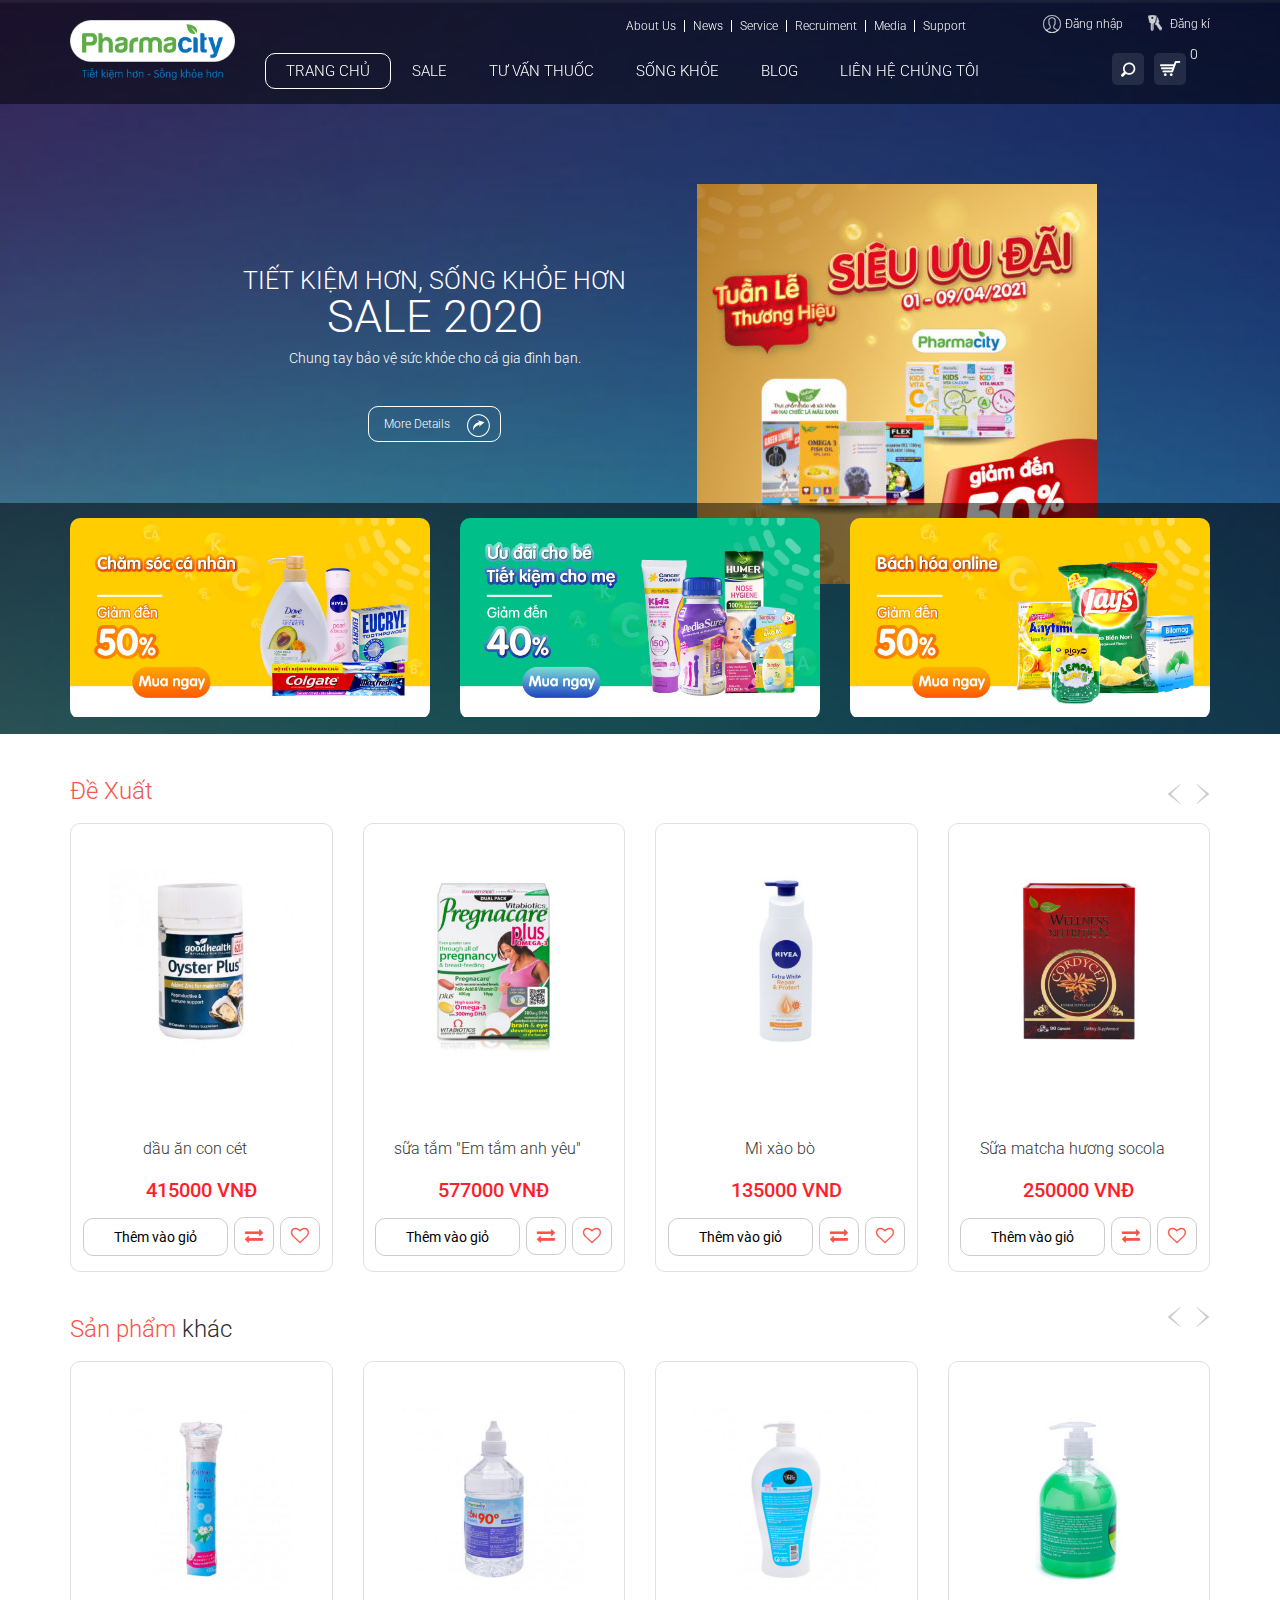
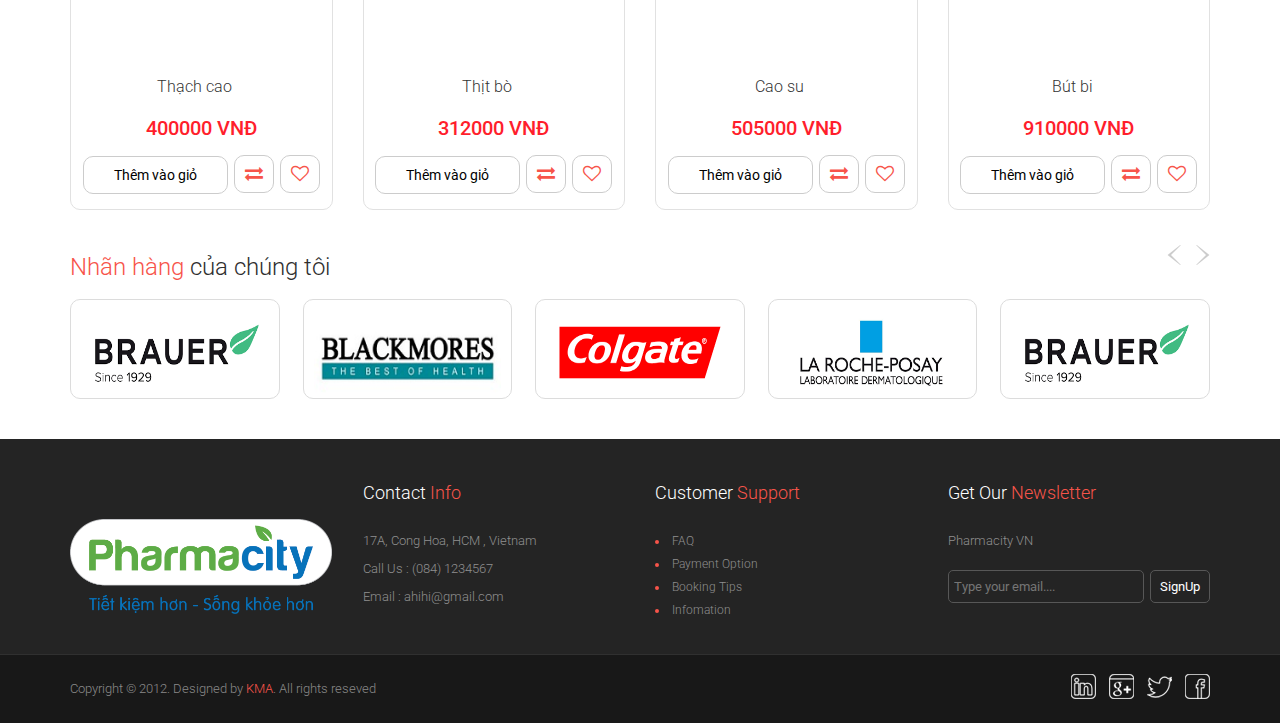
<file: index.html>
<!DOCTYPE html>
<html>
   <head>
      <meta http-equiv="Content-Type" content="text/html;charset=utf-8"/>
      <meta name="description" content="">
      <meta name="viewport" content="width=device-width, initial-scale=1.0">
      <link rel="shortcut icon" href="images/favicon.png">
      <title>Welcome to Drugshop</title>
      <link href="css/bootstrap.css" rel="stylesheet">
      <link href='http://fonts.googleapis.com/css?family=Roboto:400,300,300italic,400italic,500,700,500italic,100italic,100' rel='stylesheet' type='text/css'>
      <link href="css/font-awesome.min.css" rel="stylesheet">
      <link rel="stylesheet" href="css/flexslider.css" type="text/css" media="screen"/>
      <link href="css/sequence-looptheme.css" rel="stylesheet" media="all"/>
      <link href="css/style.css" rel="stylesheet">
      <!--[if lt IE 9]><script src="https://oss.maxcdn.com/libs/html5shiv/3.7.0/html5shiv.js"></script><script src="https://oss.maxcdn.com/libs/respond.js/1.3.0/respond.min.js"></script><![endif]-->
   </head>
   <body id="home">
      <div class="wrapper" style="margin-top: 100px;">
         <div class="header">    
            <div class="container">
               <div class="row">
                  <div class="col-md-2 col-sm-2">
                     <div class="logo"><a href="index.html"><img src="images/logo.png" alt="FlatShop"></a></div>
                  </div>
                  <div class="col-md-10 col-sm-10">
                     <div class="header_top">
                        <div class="row">
                           <div class="col-md-3">
                              <ul class="option_nav">
                              </ul>
                           </div>
                           <div class="col-md-6">
                              <ul class="topmenu">
                                 <li><a href="#">About Us</a></li>
                                 <li><a href="#">News</a></li>
                                 <li><a href="#">Service</a></li>
                                 <li><a href="#">Recruiment</a></li>
                                 <li><a href="#">Media</a></li>
                                 <li><a href="#">Support</a></li>
                              </ul>
                           </div>
                           <div class="col-md-3">
                              <ul class="usermenu">
                                 <li><a href="#" class="log" class="option-cart-item" onclick="loginWindow()">Đăng nhập</a></li>
                                 <li><a href="register.html" class="reg">Đăng kí</a></li>
                              </ul>
                           </div>
                        </div>
                     </div>
                     <div class="clearfix"></div>
                     <div class="header_bottom">
                        <ul class="option">
                           <li id="search" class="search">
                              <form><input class="search-submit" type="submit" value=""><input class="search-input" placeholder="Enter your search term..." type="text" value="" name="search"></form>
                           </li>
                           <li class="option-cart" onmouseover="updateCart(),updatePrice()">
                              <a href="#" class="cart-icon">cart <span class="cart_no">0</span></a>
                              <ul class="option-cart-item" id="cart-list">
                                 <li id="marker"><span class="total">Total <strong id="total-price" >600.000 VNĐ</strong></span><button class="checkout" onClick="location.href='checkout.html'">CheckOut</button></li>
                              </ul>
                           </li>
                        </ul>
                        <div class="navbar-header"><button type="button" class="navbar-toggle" data-toggle="collapse" data-target=".navbar-collapse"><span class="sr-only">Toggle navigation</span><span class="icon-bar"></span><span class="icon-bar"></span><span class="icon-bar"></span></button></div>
                        <div class="navbar-collapse collapse">
                           <ul class="nav navbar-nav">
                              <li class="active dropdown">
                                 <a href="#" class="dropdown-toggle" data-toggle="dropdown">Trang chủ</a>
                                 <div class="dropdown-menu">
                                    <ul class="mega-menu-links">
                                       <li><a href="index.html">home1</a></li>
                                       <li><a href="home2.html">home2</a></li>
                                       <li><a href="home3.html">home3</a></li>
                                       <li><a href="productlitst.html">List sản phẩm 1</a></li>
                                       <li><a href="productgird.html">List sản phẩm 2</a></li>
                                       <li><a href="details.html">Details</a></li>
                                       <li><a href="cart.html">Giỏ hàng </a></li>
                                       <li><a href="checkout.html">CheckOut</a></li>
                                       <li><a href="checkout2.html">CheckOut2</a></li>
                                       <li><a href="contact.html">Liên hệ</a></li>
                                    </ul>
                                 </div>
                              </li>
                              <li><a href="productgird.html">Sale</a></li>
                              <li><a href="productlitst.html">Tư vấn thuốc </a></li>
                              <li class="dropdown">
                                 <a href="#" class="dropdown-toggle" data-toggle="dropdown">Sống Khỏe</a>
                                 <div class="dropdown-menu mega-menu">
                                    <div class="row">
                                       <div class="col-md-6 col-sm-6">
                                          <ul class="mega-menu-links">
                                             <li><a href="productgird.html">Bệnh thường gặp</a></li>
                                             <li><a href="productgird.html">Gia đình</a></li>
                                             <li><a href="productgird.html">Bệnh mãn tính</a></li>
                                             <li><a href="productgird.html">Làm đẹp</a></li>
                                             <li><a href="productgird.html">Dinh dưỡng</a></li>
                                             <li><a href="productgird.html">Tin tức </a></li>
                                          </ul>
                                       </div>

                                    </div>
                                 </div>
                              </li>
                              <li><a href="productgird.html">blog</a></li>
                              <li><a href="contact.html">Liên hệ chúng tôi</a></li>
                           </ul>
                        </div>
                     </div>
                  </div>
               </div>
            </div>
         </div>
         <div class="clearfix"></div>
         <div class="hom-slider">
            <div class="container">
               <div id="sequence">
                  <div class="sequence-prev"><i class="fa fa-angle-left"></i></div>
                  <div class="sequence-next"><i class="fa fa-angle-right"></i></div>
                  <ul class="sequence-canvas">
                     <li class="animate-in">
                        <div class="flat-caption caption1 formLeft delay300 text-center"><span class="suphead">Tiết kiệm hơn, sống khỏe hơn </span></div>
                        <div class="flat-caption caption2 formLeft delay400 text-center">
                           <h1>Sale 2020</h1>
                        </div>
                        <div class="flat-caption caption3 formLeft delay500 text-center">
                           <p>Chung tay bảo vệ sức khỏe cho cả gia đình bạn.</p>
                        </div>
                        <div class="flat-button caption4 formLeft delay600 text-center"><a class="more" href="#">More Details</a></div>
                       
                        <div class="flat-image formBottom delay200" data-duration="5" data-bottom="true"><img src="images/slider-image-01.png" alt=""></div>
                     </li>
                     <li>
                        <div class="flat-caption caption2 formLeft delay400">
                           <h1>Tư vấn về toa thuốc</h1>
                        </div>
                        <div class="flat-caption caption3 formLeft delay500">
                           <h2>Tìm nơi tư vấn và mua thuốc với giá tốt, uy tín. 
                              Hãy để Pharmacity giúp bạn!</h2>
                        </div>
                        <div class="flat-button caption5 formLeft delay600"><a class="more" href="#">More Details</a></div>
                        <div class="flat-image formBottom delay200" data-bottom="true"><img src="images/slider-image-02.png" alt=""></div>
                     </li>
                     <li>
                        <div class="flat-caption caption2 formLeft delay400 text-center">
                           <h1>Ưu đãi lên đến 50%</h1>
                        </div>
                        <div class="flat-caption caption3 formLeft delay500 text-center">
                           <p>Dành cho thành viên của EXTRA CARE</p>
                        </div>
                        <div class="flat-button caption4 formLeft delay600 text-center"><a class="more" href="#">More Details</a></div>
                        <div class="flat-image formBottom delay200" data-bottom="true"><img src="images/slider-image-03.png" alt=""></div>
                     </li>
                  </ul>
               </div>
            </div>
            <div class="promotion-banner">
               <div class="container">
                  <div class="row">
                     <div class="col-md-4 col-sm-4 col-xs-4">
                        <div class="promo-box"><img src="images/promotion-01.png" alt=""></div>
                     </div>
                     <div class="col-md-4 col-sm-4 col-xs-4">
                        <div class="promo-box"><img src="images/promotion-02.png" alt=""></div>
                     </div>
                     <div class="col-md-4 col-sm-4 col-xs-4">
                        <div class="promo-box"><img src="images/promotion-03.png" alt=""></div>
                     </div>
                  </div>
               </div>
            </div>
         </div>
         <div class="clearfix"></div>
         <div class="container_fullwidth">
            <div class="container">
               <div class="hot-products">
                  <h3 class="title"><strong>Đề Xuất</strong> </h3>
                  <div class="control"><a id="prev_hot" class="prev" href="#">&lt;</a><a id="next_hot" class="next" href="#">&gt;</a></div>
                  <ul id="hot">
                     <li>
                        <div class="row">
                           <div class="col-md-3 col-sm-6">
                              <div class="products">
                                 <div class="thumbnail"><a href="details.html"><img src="images/products/small/products-01.png" alt="Product Name"></a></div>
                                 <div class="productname"></br></br>dầu ăn con cét</div>
                                 <h4 class="price">415000 VNĐ</h4>
                                 <div class="button_group"><button class="button add-cart" type="button" onclick="addToCart(this);updateCart();">Thêm vào giỏ</button><button class="button compare" type="button"><i class="fa fa-exchange"></i></button><button class="button wishlist" type="button"><i class="fa fa-heart-o"></i></button></div>
                              </div>
                           </div>
                           <div class="col-md-3 col-sm-6">
                              <div class="products">
                                 <div class="thumbnail"><a href="details2.html"><img src="images/products/small/products-04.png" alt="Product Name"></a></div>
                                 <div class="productname"></br></br>sữa tắm "Em tắm anh yêu"</div>
                                 <h4 class="price">577000 VNĐ</h4>
                                 <div class="button_group"><button class="button add-cart" type="button" onclick="addToCart(this);updateCart();">Thêm vào giỏ</button><button class="button compare" type="button"><i class="fa fa-exchange"></i></button><button class="button wishlist" type="button"><i class="fa fa-heart-o"></i></button></div>
                              </div>
                           </div>
                           <div class="col-md-3 col-sm-6">
                              <div class="products">
                                 <div class="thumbnail"><a href="details3.html"><img src="images/products/small/products-02.png" alt="Product Name"></a></div>
                                 <div class="productname"></br></br>Mì xào bò</div>
                                 <h4 class="price">135000 VND</h4>
                                 <div class="button_group"><button class="button add-cart" type="button" onclick="addToCart(this);updateCart();">Thêm vào giỏ</button><button class="button compare" type="button"><i class="fa fa-exchange"></i></button><button class="button wishlist" type="button"><i class="fa fa-heart-o"></i></button></div>
                              </div>
                           </div>
                           <div class="col-md-3 col-sm-6">
                              <div class="products">
                                 <div class="thumbnail"><a href="details4.html"><img src="images/products/small/products-03.png" alt="Product Name"></a></div>
                                 <div class="productname"></br></br>Sữa matcha hương socola</div>
                                 <h4 class="price">250000 VNĐ</h4>
                                 <div class="button_group"><button class="button add-cart" type="button" onclick="addToCart(this);updateCart();">Thêm vào giỏ</button><button class="button compare" type="button"><i class="fa fa-exchange"></i></button><button class="button wishlist" type="button"><i class="fa fa-heart-o"></i></button></div>
                              </div>
                           </div>
                        </div>
                     </li>
                     <li>
                        <div class="row">
                           <div class="col-md-3 col-sm-6">
                              <div class="products">
                                 <div class="thumbnail"><a href="details5.html"><img src="images/products/small/products-05.png" alt="Product Name"></a></div>
                                 <div class="productname"></br></br>Đường tinh luyện</div>
                                 <h4 class="price">100000 VNĐ</h4>
                                 <div class="button_group"><button class="button add-cart" type="button" onclick="addToCart(this);updateCart();">Thêm vào giỏ</button><button class="button compare" type="button"><i class="fa fa-exchange"></i></button><button class="button wishlist" type="button"><i class="fa fa-heart-o"></i></button></div>
                              </div>
                           </div>
                           <div class="col-md-3 col-sm-6">
                              <div class="products">
                                 <div class="thumbnail"><a href="details6.html"><img src="images/products/small/products-06.png" alt="Product Name"></a></div>
                                 <div class="productname"></br></br>Honda</div>
                                 <h4 class="price">300000 VNĐ</h4>
                                 <div class="button_group"><button class="button add-cart" type="button" onclick="addToCart(this);updateCart();">Thêm vào giỏ</button><button class="button compare" type="button"><i class="fa fa-exchange"></i></button><button class="button wishlist" type="button"><i class="fa fa-heart-o"></i></button></div>
                              </div>
                           </div>
                           <div class="col-md-3 col-sm-6">
                              <div class="products">
                                 <div class="thumbnail"><a href="details7.html"><img src="images/products/small/products-07.png" alt="Product Name"></a></div>
                                 <div class="productname"></br></br>Xiaomi note 10</div>
                                 <h4 class="price">320000 VNĐ</h4>
                                 <div class="button_group"><button class="button add-cart" type="button" onclick="addToCart(this);updateCart();">Thêm vào giỏ</button><button class="button compare" type="button"><i class="fa fa-exchange"></i></button><button class="button wishlist" type="button"><i class="fa fa-heart-o"></i></button></div>
                              </div>
                           </div>
                           <div class="col-md-3 col-sm-6">
                              <div class="products">
                                 <div class="thumbnail"><a href="details8.html"><img src="images/products/small/products-08.png" alt="Product Name"></a></div>
                                 <div class="productname"></br></br>Dép kẹp</div>
                                 <h4 class="price">167000 VNĐ</h4>
                                 <div class="button_group"><button class="button add-cart" type="button" onclick="addToCart(this);updateCart();">Thêm vào giỏ</button><button class="button compare" type="button"><i class="fa fa-exchange"></i></button><button class="button wishlist" type="button"><i class="fa fa-heart-o"></i></button></div>
                              </div>
                           </div>
                        </div>
                     </li>
                  </ul>
               </div>
               <div class="clearfix"></div>
               <div class="featured-products">
                  <h3 class="title"><strong>Sản phẩm </strong> khác</h3>
                  <div class="control"><a id="prev_featured" class="prev" href="#">&lt;</a><a id="next_featured" class="next" href="#">&gt;</a></div>
                  <ul id="featured">
                     <li>
                        <div class="row">
                           <div class="col-md-3 col-sm-6">
                              <div class="products">
                                 <div class="thumbnail"><a href="details.html"><img src="images/products/small/products-09.png" alt="Product Name"></a></div>
                                 <div class="productname"></br></br>Thạch cao</div>
                                 <h4 class="price">400000 VNĐ</h4>
                                 <div class="button_group"><button class="button add-cart" type="button" onclick="addToCart(this);updateCart();">Thêm vào giỏ</button><button class="button compare" type="button"><i class="fa fa-exchange"></i></button><button class="button wishlist" type="button"><i class="fa fa-heart-o"></i></button></div>
                              </div>
                           </div>
                           <div class="col-md-3 col-sm-6">
                              <div class="products">
                                 <div class="thumbnail"><a href="details.html"><img src="images/products/small/products-10.png" alt="Product Name"></a></div>
                                 <div class="productname"></br></br>Thịt bò</div>
                                 <h4 class="price">312000 VNĐ</h4>
                                 <div class="button_group"><button class="button add-cart" type="button" onclick="addToCart(this);updateCart();">Thêm vào giỏ</button><button class="button compare" type="button"><i class="fa fa-exchange"></i></button><button class="button wishlist" type="button"><i class="fa fa-heart-o"></i></button></div>
                              </div>
                           </div>
                           <div class="col-md-3 col-sm-6">
                              <div class="products">
                                 <div class="thumbnail"><a href="details.html"><img src="images/products/small/products-11.png" alt="Product Name"></a></div>
                                 <div class="productname"></br></br>Cao su</div>
                                 <h4 class="price">505000 VNĐ</h4>
                                 <div class="button_group"><button class="button add-cart" type="button" onclick="addToCart(this);updateCart();">Thêm vào giỏ</button><button class="button compare" type="button"><i class="fa fa-exchange"></i></button><button class="button wishlist" type="button"><i class="fa fa-heart-o"></i></button></div>
                              </div>
                           </div>
                           <div class="col-md-3 col-sm-6">
                              <div class="products">
                                 <div class="thumbnail"><a href="details.html"><img src="images/products/small/products-12.png" alt="Product Name"></a></div>
                                 <div class="productname"></br></br>Bút bi</div>
                                 <h4 class="price">910000 VNĐ</h4>
                                 <div class="button_group"><button class="button add-cart" type="button" onclick="addToCart(this);updateCart();">Thêm vào giỏ</button><button class="button compare" type="button"><i class="fa fa-exchange"></i></button><button class="button wishlist" type="button"><i class="fa fa-heart-o"></i></button></div>
                              </div>
                           </div>
                        </div>
                     </li>
                     <li>
                        <div class="row">
                           <div class="col-md-3 col-sm-6">
                              <div class="products">
                                 <div class="thumbnail"><a href="details.html"><img src="images/products/small/products-13.png" alt="Product Name"></a></div>
                                 <div class="productname"></br></br>ACK</div>
                                 <h4 class="price">168000 VNĐ</h4>
                                 <div class="button_group"><button class="button add-cart" type="button" onclick="addToCart(this);updateCart();">Thêm vào giỏ</button><button class="button compare" type="button"><i class="fa fa-exchange"></i></button><button class="button wishlist" type="button"><i class="fa fa-heart-o"></i></button></div>
                              </div>
                           </div>
                           <div class="col-md-3 col-sm-6">
                              <div class="products">
                                 <div class="thumbnail"><a href="details.html"><img src="images/products/small/products-14.png" alt="Product Name"></a></div>
                                 <div class="productname"></br></br>firewall</div>
                                 <h4 class="price">50000 VNĐ</h4>
                                 <div class="button_group"><button class="button add-cart" type="button" onclick="addToCart(this);updateCart();">Thêm vào giỏ</button><button class="button compare" type="button"><i class="fa fa-exchange"></i></button><button class="button wishlist" type="button"><i class="fa fa-heart-o"></i></button></div>
                              </div>
                           </div>
                           <div class="col-md-3 col-sm-6">
                              <div class="products">
                                 <div class="thumbnail"><a href="details.html"><img src="images/products/small/products-15.png" alt="Product Name"></a></div>
                                 <div class="productname"></br></br>clgt</div>
                                 <h4 class="price">760000 VNĐ</h4>
                                 <div class="button_group"><button class="button add-cart" type="button" onclick="addToCart(this);updateCart();">Thêm vào giỏ</button><button class="button compare" type="button"><i class="fa fa-exchange"></i></button><button class="button wishlist" type="button"><i class="fa fa-heart-o"></i></button></div>
                              </div>
                           </div>
                           <div class="col-md-3 col-sm-6">
                              <div class="products">
                                 <div class="thumbnail"><a href="details.html"><img src="images/products/small/products-16.png" alt="Product Name"></a></div>
                                 <div class="productname"></br></br>ngáo</div>
                                 <h4 class="price">56000 VNĐ</h4>
                                 <div class="button_group"><button class="button add-cart" type="button" onclick="addToCart(this);updateCart();">Thêm vào giỏ</button><button class="button compare" type="button"><i class="fa fa-exchange"></i></button><button class="button wishlist" type="button"><i class="fa fa-heart-o"></i></button></div>
                              </div>
                           </div>
                        </div>
                     </li>
                  </ul>
               </div>
               <div class="clearfix"></div>
               <div class="our-brand">
                  <h3 class="title"><strong>Nhãn hàng </strong> của chúng tôi</h3>
                  <div class="control"><a id="prev_brand" class="prev" href="#">&lt;</a><a id="next_brand" class="next" href="#">&gt;</a></div>
                  <ul id="braldLogo">
                     <li>
                        <ul class="brand_item">
                           <li>
                              <a href="#">
                                 <div class="brand-logo"><img src="images/envato.png" alt=""></div>
                              </a>
                           </li>
                           <li>
                              <a href="#">
                                 <div class="brand-logo"><img src="images/themeforest.png" alt=""></div>
                              </a>
                           </li>
                           <li>
                              <a href="#">
                                 <div class="brand-logo"><img src="images/photodune.png" alt=""></div>
                              </a>
                           </li>
                           <li>
                              <a href="#">
                                 <div class="brand-logo"><img src="images/activeden.png" alt=""></div>
                              </a>
                           </li>
                           <li>
                              <a href="#">
                                 <div class="brand-logo"><img src="images/envato.png" alt=""></div>
                              </a>
                           </li>
                        </ul>
                     </li>
                     <li>
                        <ul class="brand_item">
                           <li>
                              <a href="#">
                                 <div class="brand-logo"><img src="images/envato.png" alt=""></div>
                              </a>
                           </li>
                           <li>
                              <a href="#">
                                 <div class="brand-logo"><img src="images/themeforest.png" alt=""></div>
                              </a>
                           </li>
                           <li>
                              <a href="#">
                                 <div class="brand-logo"><img src="images/photodune.png" alt=""></div>
                              </a>
                           </li>
                           <li>
                              <a href="#">
                                 <div class="brand-logo"><img src="images/activeden.png" alt=""></div>
                              </a>
                           </li>
                           <li>
                              <a href="#">
                                 <div class="brand-logo"><img src="images/envato.png" alt=""></div>
                              </a>
                           </li>
                        </ul>
                     </li>
                  </ul>
               </div>
            </div>
         </div>
         <div class="clearfix"></div>
         <div class="footer">
            <div class="footer-info">
               <div class="container">
                  <div class="row">
                     <div class="col-md-3">
                        <div class="footer-logo"><a href="#"><img src="images/logo.png" alt=""></a></div>
                     </div>
                     <div class="col-md-3 col-sm-6">
                        <h4 class="title">Contact <strong>Info</strong></h4>
                        <p>17A, Cong Hoa, HCM , Vietnam</p>
                        <p>Call Us : (084) 1234567</p>
                        <p>Email : ahihi@gmail.com</p>
                     </div>
                     <div class="col-md-3 col-sm-6">
                        <h4 class="title">Customer<strong> Support</strong></h4>
                        <ul class="support">
                           <li><a href="#">FAQ</a></li>
                           <li><a href="#">Payment Option</a></li>
                           <li><a href="#">Booking Tips</a></li>
                           <li><a href="#">Infomation</a></li>
                        </ul>
                     </div>
                     <div class="col-md-3">
                        <h4 class="title">Get Our <strong>Newsletter </strong></h4>
                        <p>Pharmacity VN</p>
                        <form class="newsletter">
							<input type="text" name="" placeholder="Type your email....">
							<input type="submit" value="SignUp" class="button">
						</form>
                     </div>   
                  </div>
               </div>
            </div>
            <div class="copyright-info">
               <div class="container">
                  <div class="row">
                     <div class="col-md-6">
                        <p>Copyright © 2012. Designed by <a href="#">KMA</a>. All rights reseved</p>
                     </div>
                     <div class="col-md-6">
                        <ul class="social-icon">
                           <li><a href="#" class="linkedin"></a></li>
                           <li><a href="#" class="google-plus"></a></li>
                           <li><a href="#" class="twitter"></a></li>
                           <li><a href="#" class="facebook"></a></li>
                        </ul>
                     </div>
                  </div>
               </div>
            </div>
         </div>
      </div>
      <!-- Bootstrap core JavaScript==================================================-->
	  <script type="text/javascript" src="js/jquery-1.10.2.min.js"></script>
	  <script type="text/javascript" src="js/jquery.easing.1.3.js"></script>
	  <script type="text/javascript" src="js/bootstrap.min.js"></script>
	  <script type="text/javascript" src="js/jquery.sequence-min.js"></script>
	  <script type="text/javascript" src="js/jquery.carouFredSel-6.2.1-packed.js"></script>
	  <script defer src="js/jquery.flexslider.js"></script>
	  <script type="text/javascript" src="js/script.min.js" ></script>
     <script type="text/javascript" src="js/cart.js"></script>
   </body>
</html>
</file>
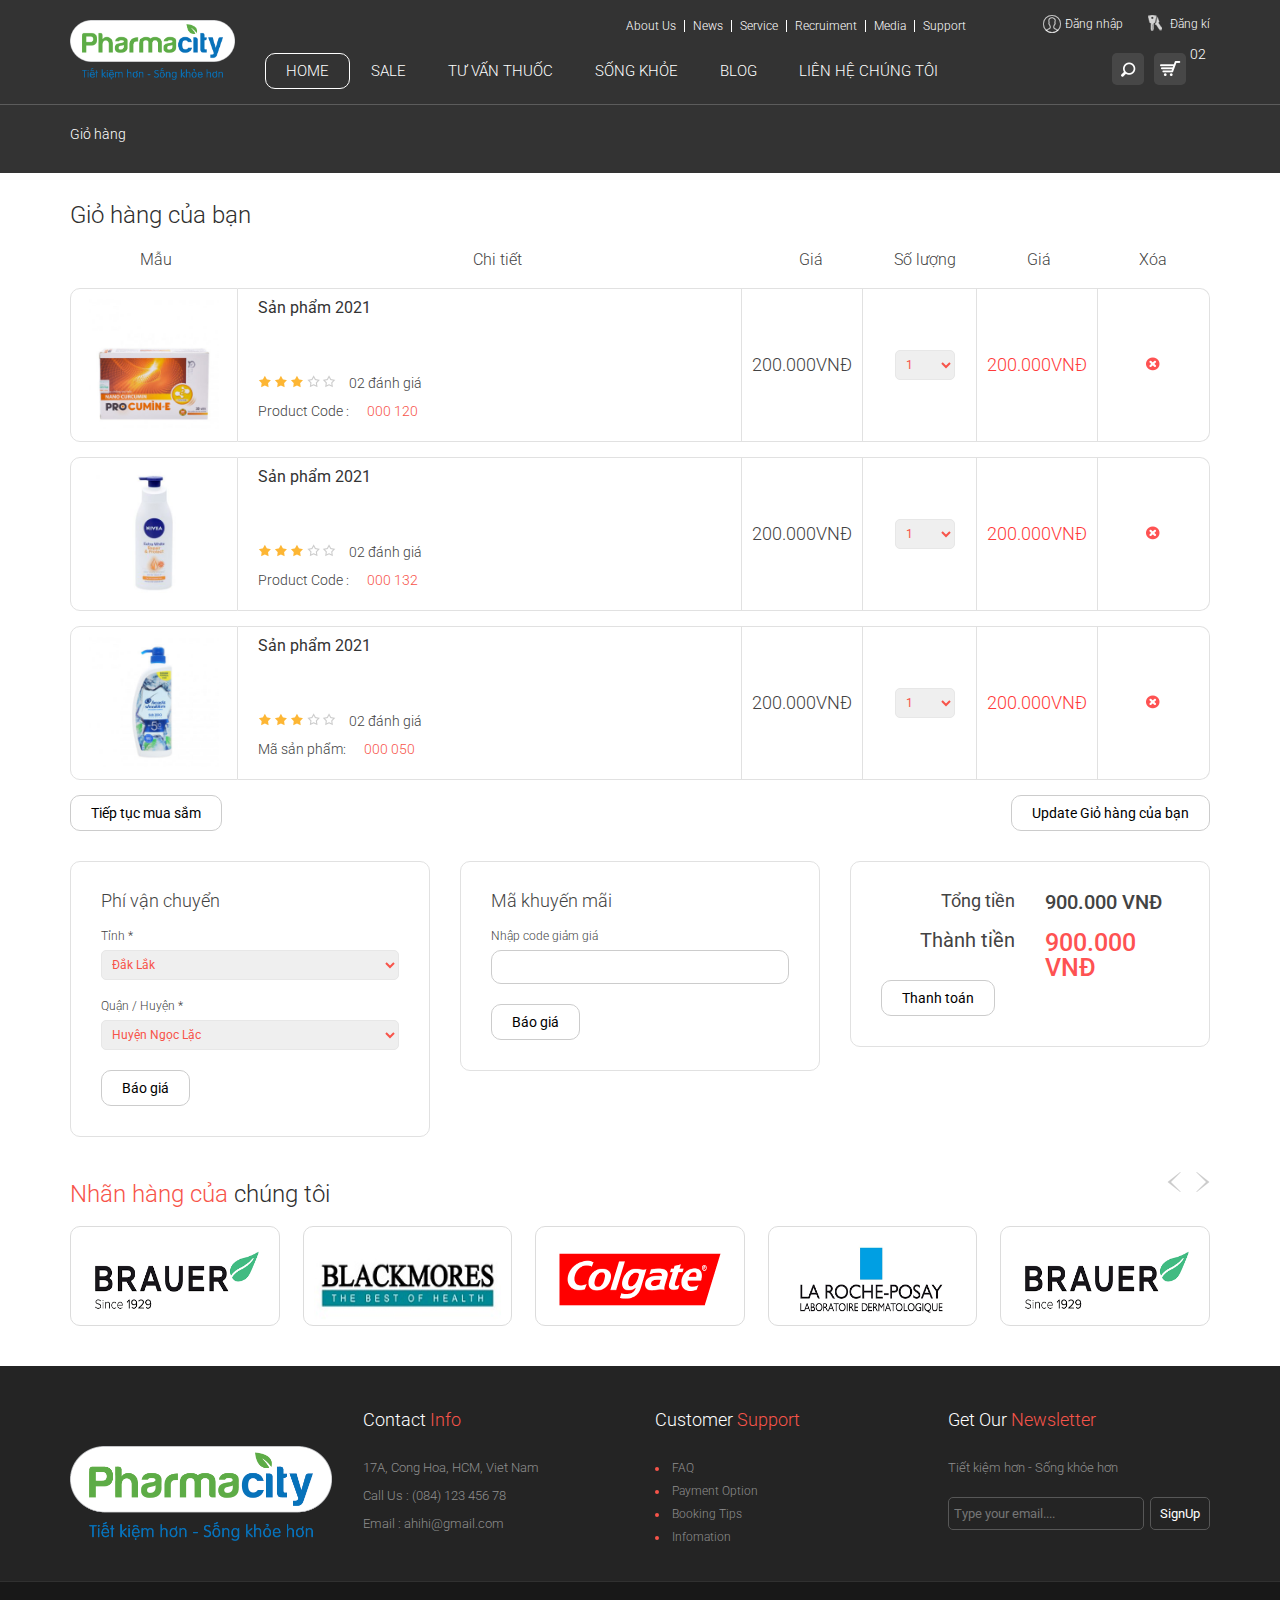
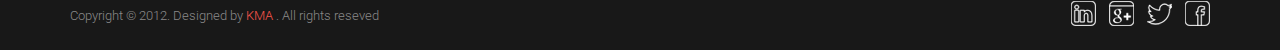
<file: cart.html>
<!DOCTYPE html>
<html>
  <head>
    <meta http-equiv="Content-Type" content="text/html;charset=utf-8"/>
    <meta name="description" content="">
    <meta name="viewport" content="width=device-width, initial-scale=1.0">
    <link rel="shortcut icon" href="images/favicon.png">
    <title>
      Welcome to DrugStore
    </title>
    <link href="css/bootstrap.css" rel="stylesheet">
    <link href='http://fonts.googleapis.com/css?family=Roboto:400,300,300italic,400italic,500,700,500italic,100italic,100' rel='stylesheet' type='text/css'>
    <link href="css/font-awesome.min.css" rel="stylesheet">
    <link rel="stylesheet" href="css/flexslider.css" type="text/css" media="screen"/>
    <link href="css/style.css" rel="stylesheet" type="text/css">
    <!--[if lt IE 9]>
<script src="https://oss.maxcdn.com/libs/html5shiv/3.7.0/html5shiv.js">
</script>
<script src="https://oss.maxcdn.com/libs/respond.js/1.3.0/respond.min.js">
</script>
<![endif]-->
  </head>
  <body>
    <div class="wrapper">
      <div class="header">
        <div class="container">
          <div class="row">
            <div class="col-md-2 col-sm-2">
              <div class="logo">
                <a href="index.html">
                  <img src="images/logo.png" alt="FlatShop">
                </a>
              </div>
            </div>
            <div class="col-md-10 col-sm-10">
              <div class="header_top">
                <div class="row">
                  <div class="col-md-3">
                    <ul class="option_nav">
                      
                    </ul>
                  </div>
                  <div class="col-md-6">
                    <ul class="topmenu">
                      <li>
                        <a href="#">
                          About Us
                        </a>
                      </li>
                      <li>
                        <a href="#">
                          News
                        </a>
                      </li>
                      <li>
                        <a href="#">
                          Service
                        </a>
                      </li>
                      <li>
                        <a href="#">
                          Recruiment
                        </a>
                      </li>
                      <li>
                        <a href="#">
                          Media
                        </a>
                      </li>
                      <li>
                        <a href="#">
                          Support
                        </a>
                      </li>
                    </ul>
                  </div>
                  <div class="col-md-3">
                    <ul class="usermenu">
                      <li>
                        <a href="login.html" class="log">
                          Đăng nhập
                        </a>
                      </li>
                      <li>
                        <a href="register.html" class="reg">
                          Đăng kí
                        </a>
                      </li>
                    </ul>
                  </div>
                </div>
              </div>
              <div class="clearfix">
              </div>
              <div class="header_bottom">
                <ul class="option">
                  <li id="search" class="search">
                    <form>
                      <input class="search-submit" type="submit" value="">
                      <input class="search-input" placeholder="Enter your search term..." type="text" value="" name="search">
                    </form>
                  </li>
                  <li class="option-cart">
                    <a href="#" class="cart-icon">
                      cart 
                      <span class="cart_no">
                        02
                      </span>
                    </a>
                    <ul class="option-cart-item">
                      <li>
                        <div class="cart-item">
                          <div class="image">
                            <img src="images/products/thum/products-01.png" alt="">
                          </div>
                          <div class="item-description">
                            <p class="name">
                              Lincoln chair
                            </p>
                            <p>
                              Size: 
                              <span class="light-red">
                                One size
                              </span>
                              <br>
                              Quantity: 
                              <span class="light-red">
                                01
                              </span>
                            </p>
                          </div>
                          <div class="right">
                            <p class="price">
                              $30.00
                            </p>
                            <a href="#" class="remove">
                              <img src="images/remove.png" alt="remove">
                            </a>
                          </div>
                        </div>
                      </li>
                      <li>
                        <div class="cart-item">
                          <div class="image">
                            <img src="images/products/thum/products-02.png" alt="">
                          </div>
                          <div class="item-description">
                            <p class="name">
                              Lincoln chair
                            </p>
                            <p>
                              Size: 
                              <span class="light-red">
                                One size
                              </span>
                              <br>
                              Quantity: 
                              <span class="light-red">
                                01
                              </span>
                            </p>
                          </div>
                          <div class="right">
                            <p class="price">
                              $30.00
                            </p>
                            <a href="#" class="remove">
                              <img src="images/remove.png" alt="remove">
                            </a>
                          </div>
                        </div>
                      </li>
                      <li>
                        <span class="total">
                          Total 
                          <strong>
                            $60.00
                          </strong>
                        </span>
                        <button class="checkout" onClick="location.href='checkout.html'">
                          CheckOut
                        </button>
                      </li>
                    </ul>
                  </li>
                </ul>
                <div class="navbar-header">
                  <button type="button" class="navbar-toggle" data-toggle="collapse" data-target=".navbar-collapse">
                    <span class="sr-only">
                      Toggle navigation
                    </span>
                    <span class="icon-bar">
                    </span>
                    <span class="icon-bar">
                    </span>
                    <span class="icon-bar">
                    </span>
                  </button>
                </div>
                <div class="navbar-collapse collapse">
                  <ul class="nav navbar-nav">
                    <li class="active dropdown">
                      <a href="#" class="dropdown-toggle" data-toggle="dropdown">
                        Home
                      </a>
                      <div class="dropdown-menu">
                        <ul class="mega-menu-links">
                          <li>
                            <a href="index.html">
                              Trang chủ
                            </a>
                          </li>
                          <li>
                            <a href="home2.html">
                              home2
                            </a>
                          </li>
                          <li>
                            <a href="home3.html">
                              home3
                            </a>
                          </li>
                          <li>
                            <a href="productlitst.html">
                              Productlitst
                            </a>
                          </li>
                          <li>
                            <a href="productgird.html">
                              Productgird
                            </a>
                          </li>
                          <li>
                            <a href="details.html">
                              Details
                            </a>
                          </li>
                          <li>
                            <a href="cart.html">
                              Cart
                            </a>
                          </li>
                          <li>
                            <a href="checkout.html">
                              CheckOut
                            </a>
                          </li>
                          <li>
                            <a href="checkout2.html">
                              CheckOut2
                            </a>
                          </li>
                          <li>
                            <a href="contact.html">
                              contact
                            </a>
                          </li>
                        </ul>
                      </div>
                    </li>
                    <li>
                      <a href="productgird.html">
                        Sale
                      </a>
                    </li>
                    <li>
                      <a href="productlitst.html">
                        Tư vấn thuốc
                      </a>
                    </li>
                    <li class="dropdown">
                      <a href="#" class="dropdown-toggle" data-toggle="dropdown">
                        Sống khỏe
                      </a>
                      <div class="dropdown-menu mega-menu">
                        <div class="row">
                          <div class="col-md-6 col-sm-6">
                            <ul class="mega-menu-links">
                              <li>
                                <a href="productgird.html">
                                  Blog
                                </a>
                              </li>
                              <li>
                                <a href="productgird.html">
                                  Liên hệ chúng tôi
                                </a>
                              </li>
                              <li>
                                <a href="productgird.html">
                                  Laptop & Brie
                                </a>
                              </li>
                              <li>
                                <a href="productgird.html">
                                  Dresses
                                </a>
                              </li>
                              <li>
                                <a href="productgird.html">
                                  Blazers & Jackets
                                </a>
                              </li>
                              <li>
                                <a href="productgird.html">
                                  Shoulder Bags
                                </a>
                              </li>
                            </ul>
                          </div>
                          <div class="col-md-6 col-sm-6">
                            <ul class="mega-menu-links">
                              <li>
                                <a href="productgird.html">
                                  New Collection
                                </a>
                              </li>
                              <li>
                                <a href="productgird.html">
                                  Shirts & tops
                                </a>
                              </li>
                              <li>
                                <a href="productgird.html">
                                  Laptop & Brie
                                </a>
                              </li>
                              <li>
                                <a href="productgird.html">
                                  Dresses
                                </a>
                              </li>
                              <li>
                                <a href="productgird.html">
                                  Blazers & Jackets
                                </a>
                              </li>
                              <li>
                                <a href="productgird.html">
                                  Shoulder Bags
                                </a>
                              </li>
                            </ul>
                          </div>
                        </div>
                      </div>
                    </li>
                    <li>
                      <a href="productgird.html">
                        Blog
                      </a>
                    </li>
                    <li>
                      <a href="productgird.html">
                        Liên hệ chúng tôi
                      </a>
                    </li>
                    
                  </ul>
                </div>
              </div>
            </div>
          </div>
        </div>
        <div class="clearfix">
        </div>
        <div class="page-index">
          <div class="container">
            <p>
              Giỏ hàng
            </p>
          </div>
        </div>
      </div>
      <div class="clearfix">
      </div>
      <div class="container_fullwidth">
        <div class="container shopping-cart">
          <div class="row">
            <div class="col-md-12">
              <h3 class="title">
                Giỏ hàng của bạn
              </h3>
              <div class="clearfix">
              </div>
              <table class="shop-table">
                <thead>
                  <tr>
                    <th>
                      Mẫu
                    </th>
                    <th>
                      Chi tiết 
                    </th>
                    <th>
                      Giá 
                    </th>
                    <th>
                      Số lượng
                    </th>
                    <th>
                      Giá 
                    </th>
                    <th>
                      Xóa 
                    </th>
                  </tr>
                </thead>
                <tbody>
                  <tr>
                    <td>
                      <img src="images/products/small/products-06.png" alt="">
                    </td>
                    <td>
                      <div class="shop-details">
                        <div class="productname">
                          Sản phẩm 2021
                        </div>
                        <p>
                          <img alt="" src="images/star.png">
                          <a class="review_num" href="#">
                            02 đánh giá 
                          </a>
                        </p>
                        
                        <p>
                          Product Code : 
                          <strong class="pcode">
                            000 120
                          </strong>
                        </p>
                      </div>
                    </td>
                    <td>
                      <h5>
                        200.000VNĐ
                      </h5>
                    </td>
                    <td>
                      <select name="">
                        <option selected value="1">
                          1
                        </option>
                        <option value="1">
                          2
                        </option>
                        <option value="1">
                          3
                        </option>
                      </select>
                    </td>
                    <td>
                      <h5>
                        <strong class="red">
                          200.000VNĐ
                        </strong>
                      </h5>
                    </td>
                    <td>
                      <a href="#">
                        <img src="images/remove.png" alt="">
                      </a>
                    </td>
                  </tr>
                  <tr>
                    <td>
                      <img src="images/products/small/products-02.png" alt="">
                    </td>
                    <td>
                      <div class="shop-details">
                        <div class="productname">
                          Sản phẩm 2021
                        </div>
                        <p>
                          <img alt="" src="images/star.png">
                          <a class="review_num" href="#">
                            02 đánh giá 
                          </a>
                        </p>
                        
                        <p>
                          Product Code : 
                          <strong class="pcode">
                            000 132
                          </strong>
                        </p>
                      </div>
                    </td>
                    <td>
                      <h5>
                        200.000VNĐ
                      </h5>
                    </td>
                    <td>
                      <select name="">
                        <option selected value="1">
                          1
                        </option>
                        <option value="2">
                          2
                        </option>
                        <option value="3">
                          3
                        </option>
                      </select>
                    </td>
                    <td>
                      <h5>
                        <strong class="red">
                          200.000VNĐ
                        </strong>
                      </h5>
                    </td>
                    <td>
                      <a href="#">
                        <img src="images/remove.png" alt="">
                      </a>
                    </td>
                  </tr>
                  <tr>
                    <td>
                      <img src="images/products/small/products-05.png" alt="">
                    </td>
                    <td>
                      <div class="shop-details">
                        <div class="productname">
                          Sản phẩm 2021
                        </div>
                        <p>
                          <img alt="" src="images/star.png">
                          <a class="review_num" href="#">
                            02 đánh giá 
                          </a>
                        </p>
                        
                        <p>
                          Mã sản phẩm: 
                          <strong class="pcode">
                            000 050
                          </strong>
                        </p>
                      </div>
                    </td>
                    <td>
                      <h5>
                        200.000VNĐ
                      </h5>
                    </td>
                    <td>
                      <select name="">
                        <option selected value="1">
                          1
                        </option>
                        <option value="2">
                          2
                        </option>
                        <option value="3">
                          3
                        </option>
                      </select>
                    </td>
                    <td>
                      <h5>
                        <strong class="red">
                          200.000VNĐ
                        </strong>
                      </h5>
                    </td>
                    <td>
                      <a href="#">
                        <img src="images/remove.png" alt="">
                      </a>
                    </td>
                  </tr>
                </tbody>
                <tfoot>
                  <tr>
                    <td colspan="6">
                      <button class="pull-left">
                        Tiếp tục mua sắm 
                      </button>
                      <button class=" pull-right">
                        Update Giỏ hàng của bạn
                      </button>
                    </td>
                  </tr>
                </tfoot>
              </table>
              <div class="clearfix">
              </div>
              <div class="row">
                <div class="col-md-4 col-sm-6">
                  <div class="shippingbox">
                    <h5>
                      Phí vận chuyển                   
                     </h5>
                    <form>
                      <label>
                        Tỉnh *
                      </label>
                      <select class="">
                        <option value="AL">
                          An Giang
                        </option>
                        <option value="AK">
                          Bà Rịa - Vũng Tàu
                        </option>
                        <option value="AZ">
                          Bắc Giang
                        </option>
                        <option value="AR">
                          Bắc Kạn
                        </option>
                        <option value="CA">
                          Bạc Liêu
                        </option>
                        <option value="CO">
                          Bắc Ninh
                        </option>
                        <option value="CT">
                          Bến Tre
                        </option>
                        <option value="DE">
                          Bình Định
                        </option>
                        <option value="DC">
                          Bình Dương
                        </option>
                        <option value="FL">
                          Bình Phước
                        </option>
                        <option value="GA">
                          Bình Thuận
                        </option>
                        <option value="HI">
                          Cà Mau
                        </option>
                        <option value="ID">
                          Cao Bằng
                        </option>
                        <option selected="" value="IL">
                          Đắk Lắk
                        </option>
                        <option value="IN">
                          Đắk Nông
                        </option>
                        <option value="IA">
                          Điện Biên
                        </option>
                        <option value="KS">
                          Đồng Nai
                        </option>
                        <option value="KY">
                          Đồng Tháp
                        </option>
                        <option value="LA">
                          Gia Lai
                        </option>
                        <option value="ME">
                          Hà Giang
                        </option>
                        <option value="MD">
                          Hà Nam
                        </option>
                        <option value="MA">
                          Hà Tĩnh
                        </option>
                        <option value="MI">
                          Hải Dương
                        </option>
                        <option value="MN">
                          Hậu Giang
                        </option>
                        <option value="MS">
                          Hòa Bình
                        </option>
                        <option value="MO">
                          Hưng Yên
                        </option>
                        <option value="MT">
                          Khánh Hòa
                        </option>
                        <option value="NE">
                          Kiên Giang
                        </option>
                        <option value="NV">
                          Kon Tum
                        </option>
                        <option value="NH">
                          Lai Châu
                        </option>
                        <option value="NJ">
                          Lâm Đồng
                        </option>
                        <option value="NM">
                          Lạng Sơn
                        </option>
                        <option value="NY">
                          Lào Cai
                        </option>
                        <option value="NC">
                          Long An
                        </option>
                        <option value="ND">
                          Nam Định
                        </option>
                        <option value="OH">
                          Nghệ An
                        </option>
                        <option value="OK">
                          Ninh Bình
                        </option>
                        <option value="OR">
                          Ninh Thuận
                        </option>
                        <option value="PA">
                          Phú Thọ
                        </option>
                        <option value="RI">
                          Quảng Bình
                        </option>
                        <option value="SC">
                          Quảng Nam
                        </option>
                        <option value="SD">
                          Quảng Ngãi
                        </option>
                        <option value="TN">
                          Quảng Ninh
                        </option>
                        <option value="TX">
                          Quảng Trị
                        </option>
                        <option value="UT">
                          Sóc Trăng
                        </option>
                        <option value="VT">
                          Sơn La
                        </option>
                        <option value="VA">
                          Tây Ninh
                        </option>
                        <option value="WA">
                          Thái Bình
                        </option>
                        <option value="WV">
                          Thái Nguyên
                        </option>
                        <option value="WI">
                          Thanh Hóa
                        </option>
                        <option value="WY">
                          Thừa Thiên Huế
                        </option>
                      </select>
                      <label>
                       Quận / Huyện *
                      </label>
                      <select class="">
                        <option value="AL">
                          Thị xã Bỉm Sơn
                        </option>
                        <option value="AK">
                          Thị xã Sầm Sơn
                        </option>
                        <option value="AZ">
                          Huyện Đông Sơn
                        </option>
                        <option value="AR">
                          Huyện Quảng Xương
                        </option>
                        <option value="CA">
                          Huyện Hoằng Hóa
                        </option>
                        <option value="CO">
                          Huyện Hậu Lộc
                        </option>
                        <option value="CT">
                          Huyện Hà Trung
                        </option>
                        <option value="DE">
                          Huyện Nga Sơn
                        </option>
                        <option value="DC">
                          Huyện Thiệu Hóa
                        </option>
                        <option value="FL">
                          Huyện Triệu Sơn
                        </option>
                        <option value="GA">
                          Huyện Yên Định
                        </option>
                        <option value="HI">
                          Huyện Tĩnh Gia
                        </option>
                        <option value="ID">
                          Huyện Nông Cống
                        </option>
                        <option selected="" value="IL">
                          Huyện Ngọc Lặc
                        </option>
                        <option value="IN">
                          Huyện Cẩm Thủy
                        </option>
                        <option value="IA">
                          Huyện Thạch Thành
                        </option>
                        <option value="KS">
                          Huyện Vĩnh Lộc
                        </option>
                        <option value="KY">
                          Huyện Thọ Xuân
                        </option>
                        <option value="LA">
                          Huyện Như Xuân
                        </option>
                        <option value="ME">
                          Huyện Thường Xuân
                        </option>
                        <option value="MD">
                          Huyện Lang Chánh
                        </option>
                        <option value="MA">
                          Huyện Bá Thước
                        </option>
                        <option value="MI">
                          Huyện Quan Hóa
                        </option>
                        <option value="MN">
                          Huyện Quan Sơn
                        </option>
                        <option value="MS">
                          Huyện Mường Lát
                        </option>
                        
                      </select>
                      
                      <div class="clearfix">
                      </div>
                      <button>
                        Báo giá 
                      </button>
                    </form>
                  </div>
                </div>
                <div class="col-md-4 col-sm-6">
                  <div class="shippingbox">
                    <h5>
                      Mã khuyến mãi
                    </h5>
                    <form>
                      <label>
                        Nhập code giảm giá
                      </label>
                      <input type="text" name="">
                      <div class="clearfix">
                      </div>
                      <button>
                        Báo giá 
                      </button>
                    </form>
                  </div>
                </div>
                <div class="col-md-4 col-sm-6">
                  <div class="shippingbox">
                    <div class="subtotal">
                      <h5>
                        Tổng tiền 
                      </h5>
                      <span>
                        900.000 VNĐ
                      </span>
                    </div>
                    <div class="grandtotal">
                      <h5>
                        Thành tiền
                      </h5>
                      <span>
                        900.000 VNĐ
                      </span>
                    </div>
                    <button>
                      Thanh toán 
                    </button>
                  </div>
                </div>
              </div>
            </div>
          </div>
          <div class="clearfix">
          </div>
          <div class="our-brand">
            <h3 class="title">
              <strong>
                Nhãn hàng của 
              </strong>
              chúng tôi
            </h3>
            <div class="control">
              <a id="prev_brand" class="prev" href="#">
                &lt;
              </a>
              <a id="next_brand" class="next" href="#">
                &gt;
              </a>
            </div>
            <ul id="braldLogo">
              <li>
                <ul class="brand_item">
                  <li>
                    <a href="#">
                      <div class="brand-logo">
                        <img src="images/envato.png" alt="">
                      </div>
                    </a>
                  </li>
                  <li>
                    <a href="#">
                      <div class="brand-logo">
                        <img src="images/themeforest.png" alt="">
                      </div>
                    </a>
                  </li>
                  <li>
                    <a href="#">
                      <div class="brand-logo">
                        <img src="images/photodune.png" alt="">
                      </div>
                    </a>
                  </li>
                  <li>
                    <a href="#">
                      <div class="brand-logo">
                        <img src="images/activeden.png" alt="">
                      </div>
                    </a>
                  </li>
                  <li>
                    <a href="#">
                      <div class="brand-logo">
                        <img src="images/envato.png" alt="">
                      </div>
                    </a>
                  </li>
                </ul>
              </li>
              <li>
                <ul class="brand_item">
                  <li>
                    <a href="#">
                      <div class="brand-logo">
                        <img src="images/envato.png" alt="">
                      </div>
                    </a>
                  </li>
                  <li>
                    <a href="#">
                      <div class="brand-logo">
                        <img src="images/themeforest.png" alt="">
                      </div>
                    </a>
                  </li>
                  <li>
                    <a href="#">
                      <div class="brand-logo">
                        <img src="images/photodune.png" alt="">
                      </div>
                    </a>
                  </li>
                  <li>
                    <a href="#">
                      <div class="brand-logo">
                        <img src="images/activeden.png" alt="">
                      </div>
                    </a>
                  </li>
                  <li>
                    <a href="#">
                      <div class="brand-logo">
                        <img src="images/envato.png" alt="">
                      </div>
                    </a>
                  </li>
                </ul>
              </li>
            </ul>
          </div>
        </div>
      </div>
      <div class="clearfix">
      </div>
      <div class="footer">
        <div class="footer-info">
          <div class="container">
            <div class="row">
              <div class="col-md-3">
                <div class="footer-logo">
                  <a href="#">
                    <img src="images/logo.png" alt="">
                  </a>
                </div>
              </div>
              <div class="col-md-3 col-sm-6">
                <h4 class="title">
                  Contact 
                  <strong>
                    Info
                  </strong>
                </h4>
                <p>
                  17A, Cong Hoa, HCM, Viet Nam
                </p>
                <p>
                  Call Us : (084) 123 456 78
                </p>
                <p>
                  Email : ahihi@gmail.com
                </p>
              </div>
              <div class="col-md-3 col-sm-6">
                <h4 class="title">
                  Customer
                  <strong>
                    Support
                  </strong>
                </h4>
                <ul class="support">
                  <li>
                    <a href="#">
                      FAQ
                    </a>
                  </li>
                  <li>
                    <a href="#">
                      Payment Option
                    </a>
                  </li>
                  <li>
                    <a href="#">
                      Booking Tips
                    </a>
                  </li>
                  <li>
                    <a href="#">
                      Infomation
                    </a>
                  </li>
                </ul>
              </div>
              <div class="col-md-3">
                <h4 class="title">
                  Get Our 
                  <strong>
                    Newsletter 
                  </strong>
                </h4>
                <p>
                  Tiết kiệm hơn - Sống khỏe hơn
                </p>
                <form class="newsletter">
                  <input type="text" name="" placeholder="Type your email....">
                  <input type="submit" value="SignUp" class="button">
                </form>
              </div>
            </div>
          </div>
        </div>
        <div class="copyright-info">
          <div class="container">
            <div class="row">
              <div class="col-md-6">
                <p>
                  Copyright © 2012. Designed by 
                  <a href="#">
                    KMA
                  </a>
                  . All rights reseved
                </p>
              </div>
              <div class="col-md-6">
                <ul class="social-icon">
                  <li>
                    <a href="#" class="linkedin">
                    </a>
                  </li>
                  <li>
                    <a href="#" class="google-plus">
                    </a>
                  </li>
                  <li>
                    <a href="#" class="twitter">
                    </a>
                  </li>
                  <li>
                    <a href="#" class="facebook">
                    </a>
                  </li>
                </ul>
              </div>
            </div>
          </div>
        </div>
      </div>
    </div>
    <!-- Bootstrap core JavaScript==================================================-->
    <script type="text/javascript" src="js/jquery-1.10.2.min.js">
    </script>
    <script type="text/javascript" src="js/bootstrap.min.js">
    </script>
    <script defer src="js/jquery.flexslider.js">
    </script>
    <script type="text/javascript" src="js/jquery.carouFredSel-6.2.1-packed.js">
    </script>
    <script type="text/javascript" src="js/script.min.js" >
    </script>
  </body>
</html>
</file>
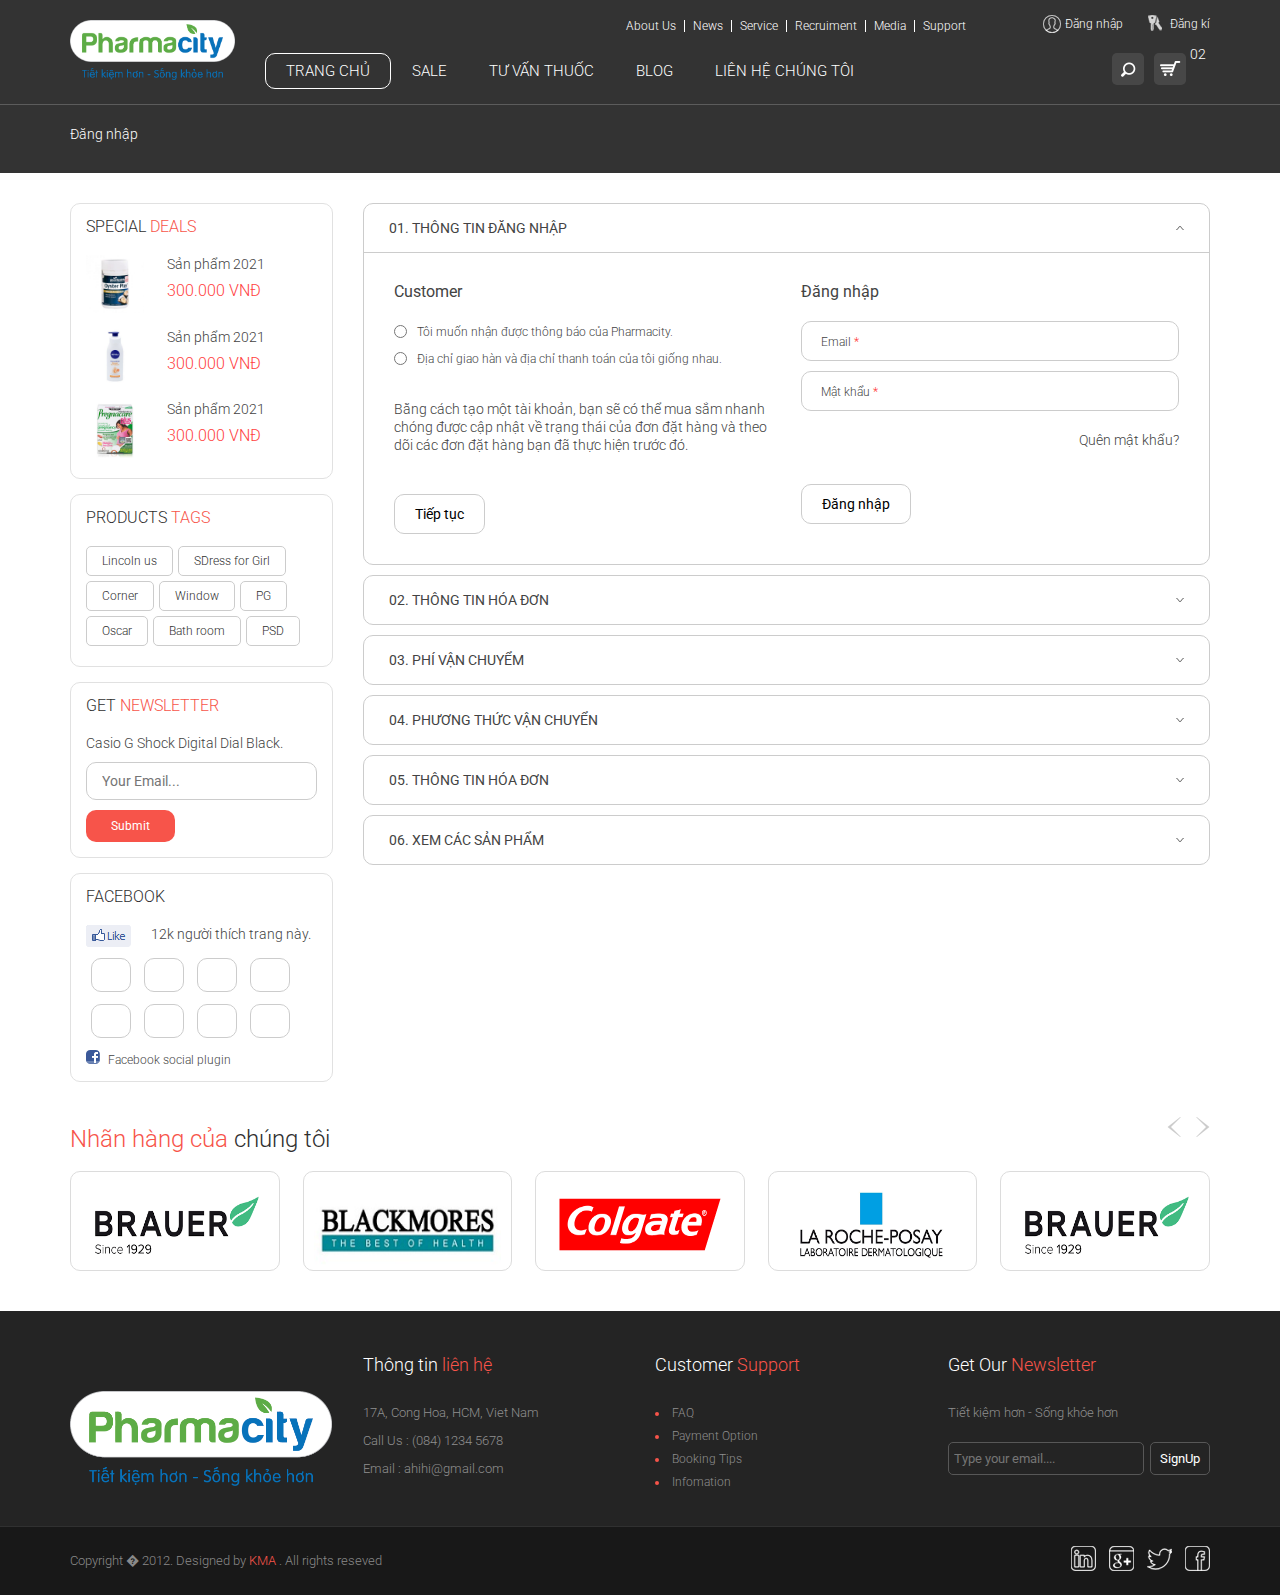
<file: checkout.html>
<!DOCTYPE html>
<html>
  <head>
    <meta http-equiv="Content-Type" content="text/html;charset=utf-8"/>
    <meta name="description" content="">
    <meta name="viewport" content="width=device-width, initial-scale=1.0">
    <link rel="shortcut icon" href="images/favicon.png">
    <title>
      Welcome to DrugStore
    </title>
    <link href="css/bootstrap.css" rel="stylesheet">
    <link href='http://fonts.googleapis.com/css?family=Roboto:400,300,300italic,400italic,500,700,500italic,100italic,100' rel='stylesheet' type='text/css'>
    <link href="css/font-awesome.min.css" rel="stylesheet">
    <link rel="stylesheet" href="css/flexslider.css" type="text/css" media="screen"/>
    <link href="css/style.css" rel="stylesheet" type="text/css">
    <!--[if lt IE 9]>
<script src="https://oss.maxcdn.com/libs/html5shiv/3.7.0/html5shiv.js">
</script>
<script src="https://oss.maxcdn.com/libs/respond.js/1.3.0/respond.min.js">
</script>
<![endif]-->
  </head>
  <body>
    <div class="wrapper">
      <div class="header">
        <div class="container">
          <div class="row">
            <div class="col-md-2 col-sm-2">
              <div class="logo">
                <a href="index.html">
                  <img src="images/logo.png" alt="FlatShop">
                </a>
              </div>
            </div>
            <div class="col-md-10 col-sm-10">
              <div class="header_top">
                <div class="row">
                  <div class="col-md-3">
                    <ul class="option_nav">
                      
                    </ul>
                  </div>
                  <div class="col-md-6">
                    <ul class="topmenu">
                      <li>
                        <a href="#">
                          About Us
                        </a>
                      </li>
                      <li>
                        <a href="#">
                          News
                        </a>
                      </li>
                      <li>
                        <a href="#">
                          Service
                        </a>
                      </li>
                      <li>
                        <a href="#">
                          Recruiment
                        </a>
                      </li>
                      <li>
                        <a href="#">
                          Media
                        </a>
                      </li>
                      <li>
                        <a href="#">
                          Support
                        </a>
                      </li>
                    </ul>
                  </div>
                  <div class="col-md-3">
                    <ul class="usermenu">
                      <li>
                        <a href="login.html" class="log">
                          Đăng nhập
                        </a>
                      </li>
                      <li>
                        <a href="register.html" class="reg">
                          Đăng kí
                        </a>
                      </li>
                    </ul>
                  </div>
                </div>
              </div>
              <div class="clearfix">
              </div>
              <div class="header_bottom">
                <ul class="option">
                  <li id="search" class="search">
                    <form>
                      <input class="search-submit" type="submit" value="">
                      <input class="search-input" placeholder="Enter your search term..." type="text" value="" name="search">
                    </form>
                  </li>
                  <li class="option-cart">
                    <a href="#" class="cart-icon">
                      cart 
                      <span class="cart_no">
                        02
                      </span>
                    </a>
                    <ul class="option-cart-item">
                      <li>
                        <div class="cart-item">
                          <div class="image">
                            <img src="images/products/thum/products-01.png" alt="">
                          </div>
                          <div class="item-description">
                            <p class="name">
                              Lincoln chair
                            </p>
                            <p>
                              Size: 
                              <span class="light-red">
                                One size
                              </span>
                              <br>
                              Quantity: 
                              <span class="light-red">
                                01
                              </span>
                            </p>
                          </div>
                          <div class="right">
                            <p class="price">
                              300.000 VNĐ
                            </p>
                            <a href="#" class="remove">
                              <img src="images/remove.png" alt="remove">
                            </a>
                          </div>
                        </div>
                      </li>
                      <li>
                        <div class="cart-item">
                          <div class="image">
                            <img src="images/products/thum/products-02.png" alt="">
                          </div>
                          <div class="item-description">
                            <p class="name">
                              Sản phẩm 2021
                            </p>
                            <p>
                              Size: 
                              <span class="light-red">
                                One size
                              </span>
                              <br>
                              Số lượng: 
                              <span class="light-red">
                                01
                              </span>
                            </p>
                          </div>
                          <div class="right">
                            <p class="price">
                              300.000 VNĐ
                            </p>
                            <a href="#" class="remove">
                              <img src="images/remove.png" alt="remove">
                            </a>
                          </div>
                        </div>
                      </li>
                      <li>
                        <span class="total">
                          Tổng cộng 
                          <strong>
                            600.000 VNĐ
                          </strong>
                        </span>
                        <button class="checkout" onClick="location.href='checkout.html'">
                          CheckOut
                        </button>
                      </li>
                    </ul>
                  </li>
                </ul>
                <div class="navbar-header">
                  <button type="button" class="navbar-toggle" data-toggle="collapse" data-target=".navbar-collapse">
                    <span class="sr-only">
                      Toggle navigation
                    </span>
                    <span class="icon-bar">
                    </span>
                    <span class="icon-bar">
                    </span>
                    <span class="icon-bar">
                    </span>
                  </button>
                </div>
                <div class="navbar-collapse collapse">
                  <ul class="nav navbar-nav">
                    <li class="active dropdown">
                      <a href="#" class="dropdown-toggle" data-toggle="dropdown">
                        Trang chủ
                      </a>
                      <div class="dropdown-menu">
                        <ul class="mega-menu-links">
                          <li>
                            <a href="index.html">
                              home
                            </a>
                          </li>
                          <li>
                            <a href="home2.html">
                              home2
                            </a>
                          </li>
                          <li>
                            <a href="home3.html">
                              home3
                            </a>
                          </li>
                          <li>
                            <a href="productlitst.html">
                              Productlitst
                            </a>
                          </li>
                          <li>
                            <a href="productgird.html">
                              Productgird
                            </a>
                          </li>
                          <li>
                            <a href="details.html">
                              Details
                            </a>
                          </li>
                          <li>
                            <a href="cart.html">
                              Cart
                            </a>
                          </li>
                          <li>
                            <a href="checkout.html">
                              CheckOut
                            </a>
                          </li>
                          <li>
                            <a href="checkout2.html">
                              CheckOut2
                            </a>
                          </li>
                          <li>
                            <a href="contact.html">
                              contact
                            </a>
                          </li>
                        </ul>
                      </div>
                    </li>
                    <li>
                      <a href="productgird.html">
                        Sale
                      </a>
                    </li>
                    <li>
                      <a href="productlitst.html">
                        Tư vấn thuốc
                      </a>
                    </li>
                    <li class="dropdown">
                      <a href="#" class="dropdown-toggle" data-toggle="dropdown">
                        Blog
                      </a>
                      <div class="dropdown-menu mega-menu">
                        <div class="row">
                          <div class="col-md-6 col-sm-6">
                            <ul class="mega-menu-links">
                              <li>
                                <a href="productgird.html">
                                  New Collection
                                </a>
                              </li>
                              <li>
                                <a href="productgird.html">
                                  Shirts & tops
                                </a>
                              </li>
                              <li>
                                <a href="productgird.html">
                                  Laptop & Brie
                                </a>
                              </li>
                              <li>
                                <a href="productgird.html">
                                  Dresses
                                </a>
                              </li>
                              <li>
                                <a href="productgird.html">
                                  Blazers & Jackets
                                </a>
                              </li>
                              <li>
                                <a href="productgird.html">
                                  Shoulder Bags
                                </a>
                              </li>
                            </ul>
                          </div>
                          <div class="col-md-6 col-sm-6">
                            <ul class="mega-menu-links">
                              <li>
                                <a href="productgird.html">
                                  New Collection
                                </a>
                              </li>
                              <li>
                                <a href="productgird.html">
                                  Shirts & tops
                                </a>
                              </li>
                              <li>
                                <a href="productgird.html">
                                  Laptop & Brie
                                </a>
                              </li>
                              <li>
                                <a href="productgird.html">
                                  Dresses
                                </a>
                              </li>
                              <li>
                                <a href="productgird.html">
                                  Blazers & Jackets
                                </a>
                              </li>
                              <li>
                                <a href="productgird.html">
                                  Shoulder Bags
                                </a>
                              </li>
                            </ul>
                          </div>
                        </div>
                      </div>
                    </li>
                    <li>
                      <a href="productgird.html">
                        Liên hệ chúng tôi
                      </a>
                    </li>
                    
                  </ul>
                </div>
              </div>
            </div>
          </div>
        </div>
        <div class="clearfix">
        </div>
        <div class="page-index">
          <div class="container">
            <p>
              Đăng nhập
            </p>
          </div>
        </div>
      </div>
      <div class="clearfix">
      </div>
      <div class="container_fullwidth">
        <div class="container">
          <div class="row">
            <div class="col-md-3">
              <div class="special-deal leftbar" style="margin-top:0;">
                <h4 class="title">
                  Special 
                  <strong>
                    Deals
                  </strong>
                </h4>
                <div class="special-item">
                  <div class="product-image">
                    <a href="details.html">
                      <img src="images/products/thum/products-01.png" alt="">
                    </a>
                  </div>
                  <div class="product-info">
                    <p>
                      <a href="details.html">
                        Sản phẩm 2021
                      </a>
                    </p>
                    <h5 class="price">
                      300.000 VNĐ
                    </h5>
                  </div>
                </div>
                <div class="special-item">
                  <div class="product-image">
                    <a href="details.html">
                      <img src="images/products/thum/products-02.png" alt="">
                    </a>
                  </div>
                  <div class="product-info">
                    <p>
                      <a href="details.html">
                        Sản phẩm 2021
                      </a>
                    </p>
                    <h5 class="price">
                      300.000 VNĐ
                    </h5>
                  </div>
                </div>
                <div class="special-item">
                  <div class="product-image">
                    <a href="details.html">
                      <img src="images/products/thum/products-03.png" alt="">
                    </a>
                  </div>
                  <div class="product-info">
                    <p>
                      <a href="details.html">
                        Sản phẩm 2021
                      </a>
                    </p>
                    <h5 class="price">
                      300.000 VNĐ
                    </h5>
                  </div>
                </div>
              </div>
              <div class="product-tag leftbar">
                <h3 class="title">
                  Products 
                  <strong>
                    Tags
                  </strong>
                </h3>
                <ul>
                  <li>
                    <a href="#">
                      Lincoln us
                    </a>
                  </li>
                  <li>
                    <a href="#">
                      SDress for Girl
                    </a>
                  </li>
                  <li>
                    <a href="#">
                      Corner
                    </a>
                  </li>
                  <li>
                    <a href="#">
                      Window
                    </a>
                  </li>
                  <li>
                    <a href="#">
                      PG
                    </a>
                  </li>
                  <li>
                    <a href="#">
                      Oscar
                    </a>
                  </li>
                  <li>
                    <a href="#">
                      Bath room
                    </a>
                  </li>
                  <li>
                    <a href="#">
                      PSD
                    </a>
                  </li>
                </ul>
              </div>
              <div class="get-newsletter leftbar">
                <h3 class="title">
                  Get 
                  <strong>
                    newsletter
                  </strong>
                </h3>
                <p>
                  Casio G Shock Digital Dial Black.
                </p>
                <form>
                  <input class="email" type="text" name="" placeholder="Your Email...">
                  <input class="submit" type="submit" value="Submit">
                </form>
              </div>
              <div class="fbl-box leftbar">
                <h3 class="title">
                  Facebook
                </h3>
                <span class="likebutton">
                  <a href="#">
                    <img src="images/fblike.png" alt="">
                  </a>
                </span>
                <p>
                  12k người thích trang này.
                </p>
                <ul>
                  <li>
                    <a href="#">
                    </a>
                  </li>
                  <li>
                    <a href="#">
                    </a>
                  </li>
                  <li>
                    <a href="#">
                    </a>
                  </li>
                  <li>
                    <a href="#">
                    </a>
                  </li>
                  <li>
                    <a href="#">
                    </a>
                  </li>
                  <li>
                    <a href="#">
                    </a>
                  </li>
                  <li>
                    <a href="#">
                    </a>
                  </li>
                  <li>
                    <a href="#">
                    </a>
                  </li>
                </ul>
                <div class="fbplug">
                  <a href="#">
                    <span>
                      <img src="images/fbicon.png" alt="">
                    </span>
                    Facebook social plugin
                  </a>
                </div>
              </div>
            </div>
            <div class="col-md-9">
              <div class="checkout-page">
                <ol class="checkout-steps">
                  <li class="steps active">
                    <a href="login.html" class="step-title">
                      01. Thông tin đăng nhập 
                    </a>
                    <div class="step-description">
                      <div class="row">
                        <div class="col-md-6 col-sm-6">
                          <div class="new-customer">
                            <h5>
                             Customer
                            </h5>
                            <label>
                              <span class="input-radio">
                                <input type="radio" name="user">
                              </span>
                              <span class="text">
                                Tôi muốn nhận được thông báo của Pharmacity.
                              </span>
                            </label>
                            <label>
                              <span class="input-radio">
                                <input type="radio" name="user">
                              </span>
                              <span class="text">
                                Địa chỉ giao hàn và địa chỉ thanh toán của tôi giống nhau.
                              </span>
                            </label>
                            <p class="requir">
                              Bằng cách tạo một tài khoản, bạn sẽ có thể mua sắm nhanh chóng được cập nhật về trạng thái của đơn đặt hàng và theo dõi các đơn đặt hàng bạn đã thực hiện trước đó.
                            </p>
                            <button>
                              Tiếp tục
                            </button>
                          </div>
                        </div>
                        <div class="col-md-6 col-sm-6">
                          <div class="run-customer">
                            <h5>
                              Đăng nhập
                            </h5>
                            <form>
                              <div class="form-row">
                                <label class="lebel-abs">
                                  Email 
                                  <strong class="red">
                                    *
                                  </strong>
                                </label>
                                <input type="text" class="input namefild" name="">
                              </div>
                              <div class="form-row">
                                <label class="lebel-abs">
                                  Mật khẩu 
                                  <strong class="red">
                                    *
                                  </strong>
                                </label>
                                <input type="text" class="input namefild" name="">
                              </div>
                              <p class="forgoten">
                                <a href="#">
                                  Quên mật khẩu?
                                </a>
                              </p>
                              <button>
                                Đăng nhập
                              </button>
                            </form>
                          </div>
                        </div>
                      </div>
                    </div>
                  </li>
                  <li class="steps">
                    <a href="checkout2.html" class="step-title">
                      02. Thông tin hóa đơn
                    </a>
                  </li>
                  <li class="steps">
                    <a href="checkout2.html" class="step-title">
                      03. Phí vận chuyểm
                    </a>
                  </li>
                  <li class="steps">
                    <a href="#" class="step-title">
                      04. Phương thức vận chuyển
                    </a>
                  </li>
                  <li class="steps">
                    <a href="#" class="step-title">
                      05. Thông tin hóa đơn 
                    </a>
                  </li>
                  <li class="steps">
                    <a href="#" class="step-title">
                      06. Xem các sản phẩm 
                    </a>
                  </li>
                </ol>
              </div>
            </div>
          </div>
          <div class="clearfix">
          </div>
          <div class="our-brand">
            <h3 class="title">
              <strong>
                Nhãn hàng của  
              </strong>
              chúng tôi
            </h3>
            <div class="control">
              <a id="prev_brand" class="prev" href="#">
                &lt;
              </a>
              <a id="next_brand" class="next" href="#">
                &gt;
              </a>
            </div>
            <ul id="braldLogo">
              <li>
                <ul class="brand_item">
                  <li>
                    <a href="#">
                      <div class="brand-logo">
                        <img src="images/envato.png" alt="">
                      </div>
                    </a>
                  </li>
                  <li>
                    <a href="#">
                      <div class="brand-logo">
                        <img src="images/themeforest.png" alt="">
                      </div>
                    </a>
                  </li>
                  <li>
                    <a href="#">
                      <div class="brand-logo">
                        <img src="images/photodune.png" alt="">
                      </div>
                    </a>
                  </li>
                  <li>
                    <a href="#">
                      <div class="brand-logo">
                        <img src="images/activeden.png" alt="">
                      </div>
                    </a>
                  </li>
                  <li>
                    <a href="#">
                      <div class="brand-logo">
                        <img src="images/envato.png" alt="">
                      </div>
                    </a>
                  </li>
                </ul>
              </li>
              <li>
                <ul class="brand_item">
                  <li>
                    <a href="#">
                      <div class="brand-logo">
                        <img src="images/envato.png" alt="">
                      </div>
                    </a>
                  </li>
                  <li>
                    <a href="#">
                      <div class="brand-logo">
                        <img src="images/themeforest.png" alt="">
                      </div>
                    </a>
                  </li>
                  <li>
                    <a href="#">
                      <div class="brand-logo">
                        <img src="images/photodune.png" alt="">
                      </div>
                    </a>
                  </li>
                  <li>
                    <a href="#">
                      <div class="brand-logo">
                        <img src="images/activeden.png" alt="">
                      </div>
                    </a>
                  </li>
                  <li>
                    <a href="#">
                      <div class="brand-logo">
                        <img src="images/envato.png" alt="">
                      </div>
                    </a>
                  </li>
                </ul>
              </li>
            </ul>
          </div>
        </div>
      </div>
      <div class="clearfix">
      </div>
      <div class="footer">
        <div class="footer-info">
          <div class="container">
            <div class="row">
              <div class="col-md-3">
                <div class="footer-logo">
                  <a href="#">
                    <img src="images/logo.png" alt="">
                  </a>
                </div>
              </div>
              <div class="col-md-3 col-sm-6">
                <h4 class="title">
                  Thông tin  
                  <strong>
                    liên hệ
                  </strong>
                </h4>
                <p>
                  17A, Cong Hoa, HCM, Viet Nam
                </p>
                <p>
                  Call Us : (084) 1234 5678
                </p>
                <p>
                  Email : ahihi@gmail.com
                </p>
              </div>
              <div class="col-md-3 col-sm-6">
                <h4 class="title">
                  Customer
                  <strong>
                    Support
                  </strong>
                </h4>
                <ul class="support">
                  <li>
                    <a href="#">
                      FAQ
                    </a>
                  </li>
                  <li>
                    <a href="#">
                      Payment Option
                    </a>
                  </li>
                  <li>
                    <a href="#">
                      Booking Tips
                    </a>
                  </li>
                  <li>
                    <a href="#">
                      Infomation
                    </a>
                  </li>
                </ul>
              </div>
              <div class="col-md-3">
                <h4 class="title">
                  Get Our 
                  <strong>
                    Newsletter 
                  </strong>
                </h4>
                <p>
                  Tiết kiệm hơn - Sống khỏe hơn
                </p>
                <form class="newsletter">
                  <input type="text" name="" placeholder="Type your email....">
                  <input type="submit" value="SignUp" class="button">
                </form>
              </div>
            </div>
          </div>
        </div>
        <div class="copyright-info">
          <div class="container">
            <div class="row">
              <div class="col-md-6">
                <p>
                  Copyright � 2012. Designed by 
                  <a href="#">
                    KMA
                  </a>
                  . All rights reseved
                </p>
              </div>
              <div class="col-md-6">
                <ul class="social-icon">
                  <li>
                    <a href="#" class="linkedin">
                    </a>
                  </li>
                  <li>
                    <a href="#" class="google-plus">
                    </a>
                  </li>
                  <li>
                    <a href="#" class="twitter">
                    </a>
                  </li>
                  <li>
                    <a href="#" class="facebook">
                    </a>
                  </li>
                </ul>
              </div>
            </div>
          </div>
        </div>
      </div>
    </div>
    <!-- Bootstrap core JavaScript==================================================-->
    <script type="text/javascript" src="js/jquery-1.10.2.min.js">
    </script>
    <script type="text/javascript" src="js/bootstrap.min.js">
    </script>
    <script defer src="js/jquery.flexslider.js">
    </script>
    <script type="text/javascript" src="js/jquery.carouFredSel-6.2.1-packed.js">
    </script>
    <script type="text/javascript" src="js/script.min.js" >
    </script>
  </body>
</html>
</file>
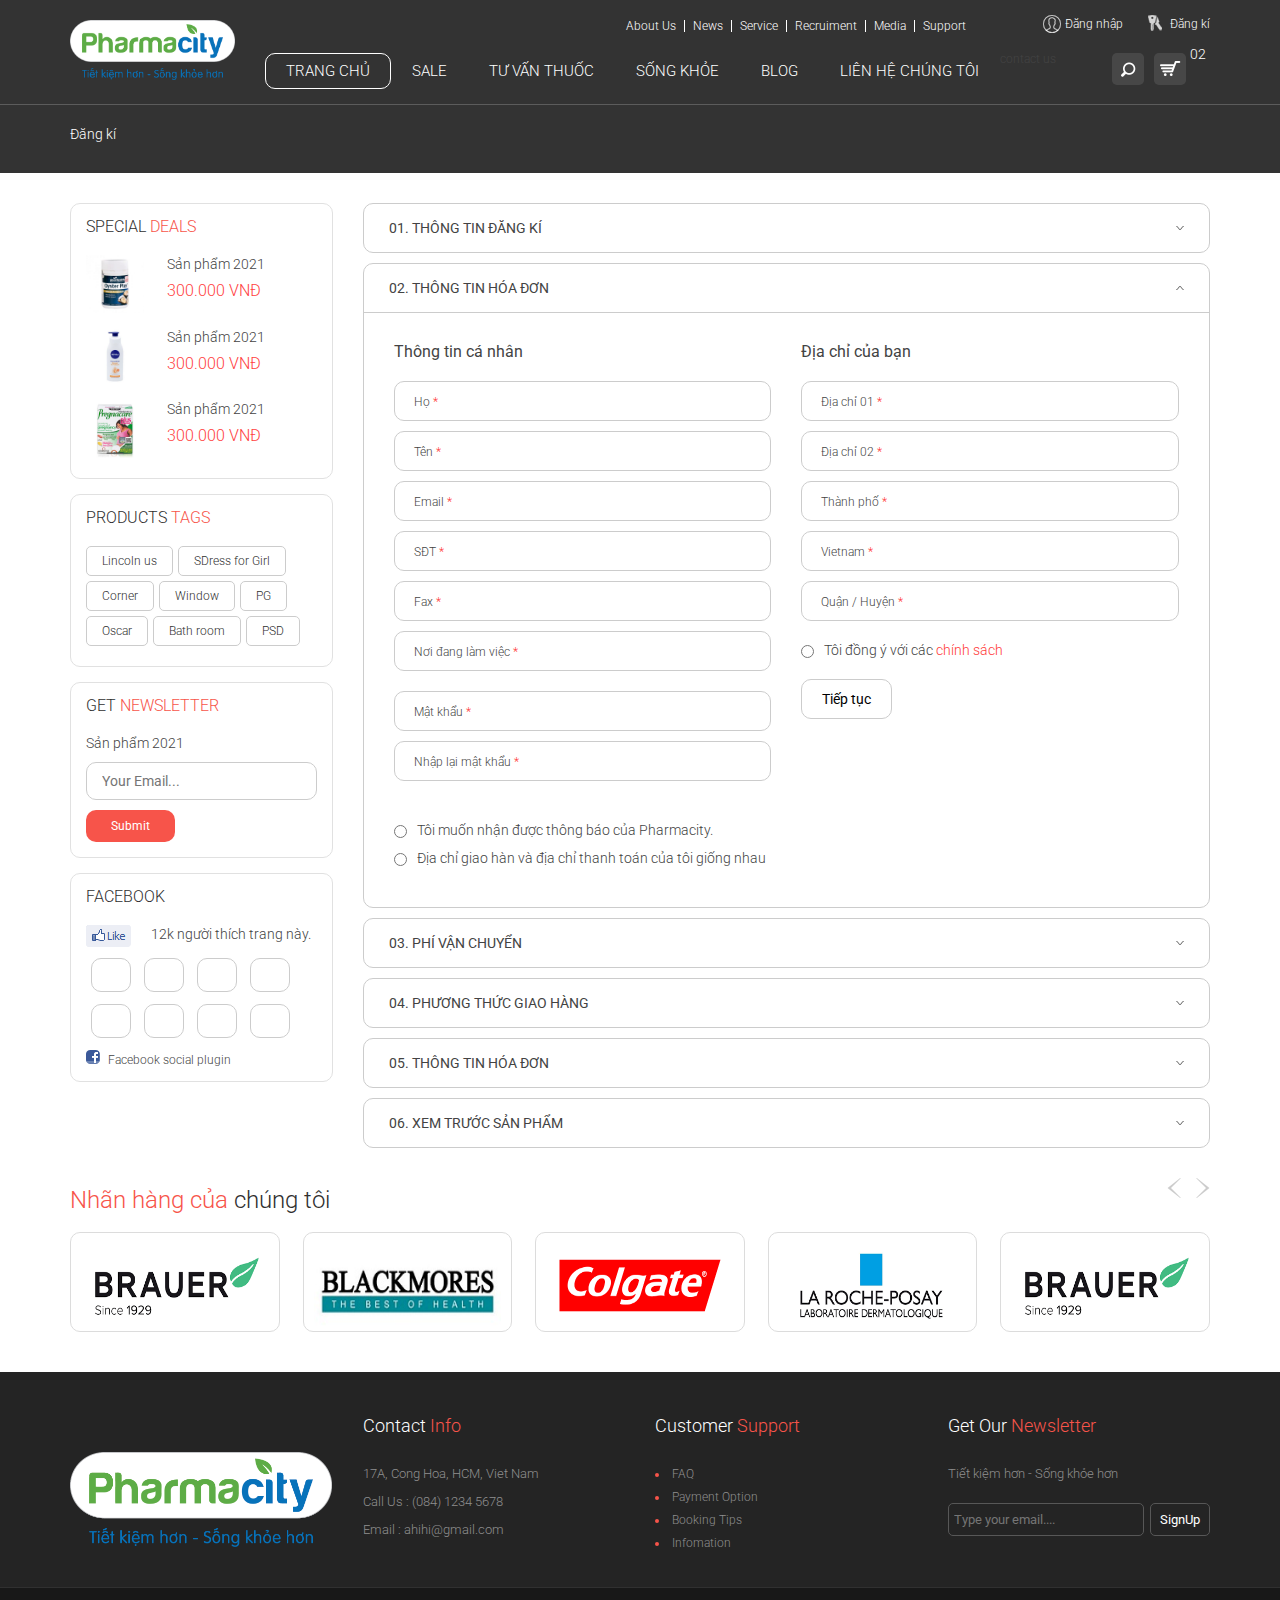
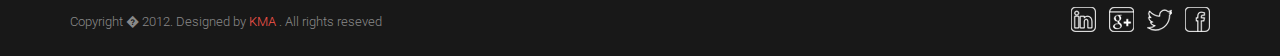
<file: checkout2.html>
<!DOCTYPE html>
<html>
  <head>
    <meta http-equiv="Content-Type" content="text/html;charset=utf-8"/>
    <meta name="description" content="">
    <meta name="viewport" content="width=device-width, initial-scale=1.0">
    <link rel="shortcut icon" href="images/favicon.png">
    <title>
      Welcome to DrugStore
    </title>
    <link href="css/bootstrap.css" rel="stylesheet">
    <link href='http://fonts.googleapis.com/css?family=Roboto:400,300,300italic,400italic,500,700,500italic,100italic,100' rel='stylesheet' type='text/css'>
    <link href="css/font-awesome.min.css" rel="stylesheet">
    <link rel="stylesheet" href="css/flexslider.css" type="text/css" media="screen"/>
    <link href="css/style.css" rel="stylesheet" type="text/css">
    <!--[if lt IE 9]>
<script src="https://oss.maxcdn.com/libs/html5shiv/3.7.0/html5shiv.js">
</script>
<script src="https://oss.maxcdn.com/libs/respond.js/1.3.0/respond.min.js">
</script>
<![endif]-->
  </head>
  <body>
    <div class="wrapper">
      <div class="header">
        <div class="container">
          <div class="row">
            <div class="col-md-2 col-sm-2">
              <div class="logo">
                <a href="index.html">
                  <img src="images/logo.png" alt="FlatShop">
                </a>
              </div>
            </div>
            <div class="col-md-10 col-sm-10">
              <div class="header_top">
                <div class="row">
                  <div class="col-md-3">
                    <ul class="option_nav">
                      
                    </ul>
                  </div>
                  <div class="col-md-6">
                    <ul class="topmenu">
                      <li>
                        <a href="#">
                          About Us
                        </a>
                      </li>
                      <li>
                        <a href="#">
                          News
                        </a>
                      </li>
                      <li>
                        <a href="#">
                          Service
                        </a>
                      </li>
                      <li>
                        <a href="#">
                          Recruiment
                        </a>
                      </li>
                      <li>
                        <a href="#">
                          Media
                        </a>
                      </li>
                      <li>
                        <a href="#">
                          Support
                        </a>
                      </li>
                    </ul>
                  </div>
                  <div class="col-md-3">
                    <ul class="usermenu">
                      <li>
                        <a href="login.html" class="log">
                          Đăng nhập
                        </a>
                      </li>
                      <li>
                        <a href="register.html" class="reg">
                          Đăng kí
                        </a>
                      </li>
                    </ul>
                  </div>
                </div>
              </div>
              <div class="clearfix">
              </div>
              <div class="header_bottom">
                <ul class="option">
                  <li id="search" class="search">
                    <form>
                      <input class="search-submit" type="submit" value="">
                      <input class="search-input" placeholder="Nhập từ khóa tìm kiếm..." type="text" value="" name="search">
                    </form>
                  </li>
                  <li class="option-cart">
                    <a href="#" class="cart-icon">
                      cart 
                      <span class="cart_no">
                        02
                      </span>
                    </a>
                    <ul class="option-cart-item">
                      <li>
                        <div class="cart-item">
                          <div class="image">
                            <img src="images/products/thum/products-01.png" alt="">
                          </div>
                          <div class="item-description">
                            <p class="name">
                              Sản phẩm 2021
                            </p>
                            <p>
                              Size: 
                              <span class="light-red">
                                One size
                              </span>
                              <br>
                              Số lượng: 
                              <span class="light-red">
                                01
                              </span>
                            </p>
                          </div>
                          <div class="right">
                            <p class="price">
                              300.000 VNĐ
                            </p>
                            <a href="#" class="remove">
                              <img src="images/remove.png" alt="remove">
                            </a>
                          </div>
                        </div>
                      </li>
                      <li>
                        <div class="cart-item">
                          <div class="image">
                            <img src="images/products/thum/products-02.png" alt="">
                          </div>
                          <div class="item-description">
                            <p class="name">
                              Lincoln chair
                            </p>
                            <p>
                              Size: 
                              <span class="light-red">
                                One size
                              </span>
                              <br>
                              Quantity: 
                              <span class="light-red">
                                01
                              </span>
                            </p>
                          </div>
                          <div class="right">
                            <p class="price">
                              300.000 VNĐ
                            </p>
                            <a href="#" class="remove">
                              <img src="images/remove.png" alt="remove">
                            </a>
                          </div>
                        </div>
                      </li>
                      <li>
                        <span class="total">
                          TỔng cộng 
                          <strong>
                            600.000 VNĐ
                          </strong>
                        </span>
                        <button class="checkout" onClick="location.href='checkout.html'">
                          CheckOut
                        </button>
                      </li>
                    </ul>
                  </li>
                </ul>
                <div class="navbar-header">
                  <button type="button" class="navbar-toggle" data-toggle="collapse" data-target=".navbar-collapse">
                    <span class="sr-only">
                      Toggle navigation
                    </span>
                    <span class="icon-bar">
                    </span>
                    <span class="icon-bar">
                    </span>
                    <span class="icon-bar">
                    </span>
                  </button>
                </div>
                <div class="navbar-collapse collapse">
                  <ul class="nav navbar-nav">
                    <li class="active dropdown">
                      <a href="#" class="dropdown-toggle" data-toggle="dropdown">
                        Trang chủ 
                      </a>
                      <div class="dropdown-menu">
                        <ul class="mega-menu-links">
                          <li>
                            <a href="index.html">
                              home
                            </a>
                          </li>
                          <li>
                            <a href="home2.html">
                              home2
                            </a>
                          </li>
                          <li>
                            <a href="home3.html">
                              home3
                            </a>
                          </li>
                          <li>
                            <a href="productlitst.html">
                              Productlitst
                            </a>
                          </li>
                          <li>
                            <a href="productgird.html">
                              Productgird
                            </a>
                          </li>
                          <li>
                            <a href="details.html">
                              Details
                            </a>
                          </li>
                          <li>
                            <a href="cart.html">
                              Cart
                            </a>
                          </li>
                          <li>
                            <a href="checkout.html">
                              CheckOut
                            </a>
                          </li>
                          <li>
                            <a href="checkout2.html">
                              CheckOut2
                            </a>
                          </li>
                          <li>
                            <a href="contact.html">
                              contact
                            </a>
                          </li>
                        </ul>
                      </div>
                    </li>
                    <li>
                      <a href="productgird.html">
                        Sale
                      </a>
                    </li>
                    <li>
                      <a href="productlitst.html">
                        Tư vấn thuốc 
                      </a>
                    </li>
                    <li class="dropdown">
                      <a href="#" class="dropdown-toggle" data-toggle="dropdown">
                        Sống khỏe
                      </a>
                      <div class="dropdown-menu mega-menu">
                        <div class="row">
                          <div class="col-md-6 col-sm-6">
                            <ul class="mega-menu-links">
                              <li>
                                <a href="productgird.html">
                                  New Collection
                                </a>
                              </li>
                              <li>
                                <a href="productgird.html">
                                  Shirts & tops
                                </a>
                              </li>
                              <li>
                                <a href="productgird.html">
                                  Laptop & Brie
                                </a>
                              </li>
                              <li>
                                <a href="productgird.html">
                                  Dresses
                                </a>
                              </li>
                              <li>
                                <a href="productgird.html">
                                  Blazers & Jackets
                                </a>
                              </li>
                              <li>
                                <a href="productgird.html">
                                  Shoulder Bags
                                </a>
                              </li>
                            </ul>
                          </div>
                          <div class="col-md-6 col-sm-6">
                            <ul class="mega-menu-links">
                              <li>
                                <a href="productgird.html">
                                  New Collection
                                </a>
                              </li>
                              <li>
                                <a href="productgird.html">
                                  Shirts & tops
                                </a>
                              </li>
                              <li>
                                <a href="productgird.html">
                                  Laptop & Brie
                                </a>
                              </li>
                              <li>
                                <a href="productgird.html">
                                  Dresses
                                </a>
                              </li>
                              <li>
                                <a href="productgird.html">
                                  Blazers & Jackets
                                </a>
                              </li>
                              <li>
                                <a href="productgird.html">
                                  Shoulder Bags
                                </a>
                              </li>
                            </ul>
                          </div>
                        </div>
                      </div>
                    </li>
                    <li>
                      <a href="productgird.html">
                        Blog
                      </a>
                    </li>
                    <li>
                      <a href="productgird.html">
                        Liên hệ chúng tôi
                      </a>
                    </li>
                   
                      <a href="contact.html">
                        contact us
                      </a>
                    </li>
                  </ul>
                </div>
              </div>
            </div>
          </div>
        </div>
        <div class="clearfix">
        </div>
        <div class="page-index">
          <div class="container">
            <p>
              Đăng kí
            </p>
          </div>
        </div>
      </div>
      <div class="clearfix">
      </div>
      <div class="container_fullwidth">
        <div class="container">
          <div class="row">
            <div class="col-md-3">
              <div class="special-deal leftbar" style="margin-top:0;">
                <h4 class="title">
                  Special 
                  <strong>
                    Deals
                  </strong>
                </h4>
                <div class="special-item">
                  <div class="product-image">
                    <a href="details.html">
                      <img src="images/products/thum/products-01.png" alt="">
                    </a>
                  </div>
                  <div class="product-info">
                    <p>
                      <a href="details.html">
                        Sản phẩm 2021
                      </a>
                    </p>
                    <h5 class="price">
                      300.000 VNĐ
                    </h5>
                  </div>
                </div>
                <div class="special-item">
                  <div class="product-image">
                    <a href="details.html">
                      <img src="images/products/thum/products-02.png" alt="">
                    </a>
                  </div>
                  <div class="product-info">
                    <p>
                      <a href="details.html">
                        Sản phẩm 2021
                      </a>
                    </p>
                    <h5 class="price">
                      300.000 VNĐ
                    </h5>
                  </div>
                </div>
                <div class="special-item">
                  <div class="product-image">
                    <a href="details.html">
                      <img src="images/products/thum/products-03.png" alt="">
                    </a>
                  </div>
                  <div class="product-info">
                    <p>
                      <a href="details.html">
                        Sản phẩm 2021
                      </a>
                    </p>
                    <h5 class="price">
                      300.000 VNĐ
                    </h5>
                  </div>
                </div>
              </div>
              <div class="product-tag leftbar">
                <h3 class="title">
                  Products 
                  <strong>
                    Tags
                  </strong>
                </h3>
                <ul>
                  <li>
                    <a href="#">
                      Lincoln us
                    </a>
                  </li>
                  <li>
                    <a href="#">
                      SDress for Girl
                    </a>
                  </li>
                  <li>
                    <a href="#">
                      Corner
                    </a>
                  </li>
                  <li>
                    <a href="#">
                      Window
                    </a>
                  </li>
                  <li>
                    <a href="#">
                      PG
                    </a>
                  </li>
                  <li>
                    <a href="#">
                      Oscar
                    </a>
                  </li>
                  <li>
                    <a href="#">
                      Bath room
                    </a>
                  </li>
                  <li>
                    <a href="#">
                      PSD
                    </a>
                  </li>
                </ul>
              </div>
              <div class="get-newsletter leftbar">
                <h3 class="title">
                  Get 
                  <strong>
                    newsletter
                  </strong>
                </h3>
                <p>
                  Sản phẩm 2021
                </p>
                <form>
                  <input class="email" type="text" name="" placeholder="Your Email...">
                  <input class="submit" type="submit" value="Submit">
                </form>
              </div>
              <div class="fbl-box leftbar">
                <h3 class="title">
                  Facebook
                </h3>
                <span class="likebutton">
                  <a href="#">
                    <img src="images/fblike.png" alt="">
                  </a>
                </span>
                <p>
                  12k người thích trang này.
                </p>
                <ul>
                  <li>
                    <a href="#">
                    </a>
                  </li>
                  <li>
                    <a href="#">
                    </a>
                  </li>
                  <li>
                    <a href="#">
                    </a>
                  </li>
                  <li>
                    <a href="#">
                    </a>
                  </li>
                  <li>
                    <a href="#">
                    </a>
                  </li>
                  <li>
                    <a href="#">
                    </a>
                  </li>
                  <li>
                    <a href="#">
                    </a>
                  </li>
                  <li>
                    <a href="#">
                    </a>
                  </li>
                </ul>
                <div class="fbplug">
                  <a href="#">
                    <span>
                      <img src="images/fbicon.png" alt="">
                    </span>
                    Facebook social plugin
                  </a>
                </div>
              </div>
            </div>
            <div class="col-md-9">
              <div class="checkout-page">
                <ol class="checkout-steps">
                  <li class="steps">
                    <div class="step-title">
                      01. Thông tin đăng kí
                    </div>
                  </li>
                  <li class="steps active">
                    <a href="checkout.html" class="step-title">
                      02. Thông tin hóa đơn
                    </a>
                    <div class="step-description">
                      <form>
                        <div class="row">
                          <div class="col-md-6 col-sm-6">
                            <div class="your-details">
                              <h5>
                                Thông tin cá nhân
                              </h5>
                              <div class="form-row">
                                <label class="lebel-abs">
                                  Họ 
                                  <strong class="red">
                                    *
                                  </strong>
                                </label>
                                <input type="text" class="input namefild" name="">
                              </div>
                              <div class="form-row">
                                <label class="lebel-abs">
                                  Tên 
                                  <strong class="red">
                                    *
                                  </strong>
                                </label>
                                <input type="text" class="input namefild" name="">
                              </div>
                              <div class="form-row">
                                <label class="lebel-abs">
                                  Email 
                                  <strong class="red">
                                    *
                                  </strong>
                                </label>
                                <input type="text" class="input namefild" name="">
                              </div>
                              <div class="form-row">
                                <label class="lebel-abs">
                                  SĐT 
                                  <strong class="red">
                                    *
                                  </strong>
                                </label>
                                <input type="text" class="input namefild" name="">
                              </div>
                              <div class="form-row">
                                <label class="lebel-abs">
                                  Fax 
                                  <strong class="red">
                                    *
                                  </strong>
                                </label>
                                <input type="text" class="input namefild" name="">
                              </div>
                              <div class="form-row">
                                <label class="lebel-abs">
                                  Nơi đang làm việc 
                                  <strong class="red">
                                    *
                                  </strong>
                                </label>
                                <input type="text" class="input namefild" name="">
                              </div>
                              <div class="pass-wrap">
                                <div class="form-row">
                                  <label class="lebel-abs">
                                    Mật khẩu 
                                    <strong class="red">
                                      *
                                    </strong>
                                  </label>
                                  <input type="password" class="input namefild" name="">
                                </div>
                                <div class="form-row">
                                  <label class="lebel-abs">
                                    Nhập lại mật khẩu 
                                    <strong class="red">
                                      *
                                    </strong>
                                  </label>
                                  <input type="password" class="input cpass" name="">
                                </div>
                              </div>
                              <p>
                                <span class="input-radio">
                                  <input type="radio" name="user">
                                </span>
                                <span class="text">
                                  Tôi muốn nhận được thông báo của Pharmacity.
                                </span>
                              </p>
                              <p>
                                <span class="input-radio">
                                  <input type="radio" name="user">
                                </span>
                                <span class="text">
                                  Địa chỉ giao hàn và địa chỉ thanh toán của tôi giống nhau
                                </span>
                              </p>
                            </div>
                          </div>
                          <div class="col-md-6 col-sm-6">
                            <div class="your-details">
                              <h5>
                                Địa chỉ của bạn
                              </h5>
                              <div class="form-row">
                                <label class="lebel-abs">
                                  Địa chỉ  01 
                                  <strong class="red">
                                    *
                                  </strong>
                                </label>
                                <input type="text" class="input namefild" name="">
                              </div>
                              <div class="form-row">
                                <label class="lebel-abs">
                                  Địa chỉ  02
                                  <strong class="red">
                                    *
                                  </strong>
                                </label>
                                <input type="text" class="input namefild" name="">
                              </div>
                              <div class="form-row">
                                <label class="lebel-abs">
                                  Thành phố
                                  <strong class="red">
                                    *
                                  </strong>
                                </label>
                                <input type="text" class="input namefild" name="">
                              </div>
                             
                              <div class="form-row">
                                <label class="lebel-abs">
                                  Vietnam 
                                  <strong class="red">
                                    *
                                  </strong>
                                </label>
                                <input type="text" class="input namefild" name="">
                              </div>
                              <div class="form-row">
                                <label class="lebel-abs">
                                  Quận / Huyện 
                                  <strong class="red">
                                    *
                                  </strong>
                                </label>
                                <input type="text" class="input namefild" name="">
                              </div>
                              <p class="privacy">
                                <span class="input-radio">
                                  <input type="radio" name="user">
                                </span>
                                <span class="text">
                                  Tôi đồng ý với các  
                                  <a href="#" class="red">
                                    chính sách
                                  </a>
                                </span>
                              </p>
                              <button>
                                Tiếp tục
                              </button>
                            </div>
                          </div>
                        </div>
                      </form>
                    </div>
                  </li>
                  <li class="steps">
                    <a href="checkout2.html" class="step-title">
                      03. Phí vận chuyển
                    </a>
                  </li>
                  <li class="steps">
                    <a href="#" class="step-title">
                      04. Phương thức giao hàng 
                    </a>
                  </li>
                  <li class="steps">
                    <a href="#" class="step-title">
                      05. Thông tin hóa đơn 
                    </a>
                  </li>
                  <li class="steps">
                    <a href="#" class="step-title">
                      06. Xem trước sản phẩm
                    </a>
                  </li>
                </ol>
              </div>
            </div>
          </div>
          <div class="clearfix">
          </div>
          <div class="our-brand">
            <h3 class="title">
              <strong>
                Nhãn hàng của 
              </strong>
              chúng tôi
            </h3>
            <div class="control">
              <a id="prev_brand" class="prev" href="#">
                &lt;
              </a>
              <a id="next_brand" class="next" href="#">
                &gt;
              </a>
            </div>
            <ul id="braldLogo">
              <li>
                <ul class="brand_item">
                  <li>
                    <a href="#">
                      <div class="brand-logo">
                        <img src="images/envato.png" alt="">
                      </div>
                    </a>
                  </li>
                  <li>
                    <a href="#">
                      <div class="brand-logo">
                        <img src="images/themeforest.png" alt="">
                      </div>
                    </a>
                  </li>
                  <li>
                    <a href="#">
                      <div class="brand-logo">
                        <img src="images/photodune.png" alt="">
                      </div>
                    </a>
                  </li>
                  <li>
                    <a href="#">
                      <div class="brand-logo">
                        <img src="images/activeden.png" alt="">
                      </div>
                    </a>
                  </li>
                  <li>
                    <a href="#">
                      <div class="brand-logo">
                        <img src="images/envato.png" alt="">
                      </div>
                    </a>
                  </li>
                </ul>
              </li>
              <li>
                <ul class="brand_item">
                  <li>
                    <a href="#">
                      <div class="brand-logo">
                        <img src="images/envato.png" alt="">
                      </div>
                    </a>
                  </li>
                  <li>
                    <a href="#">
                      <div class="brand-logo">
                        <img src="images/themeforest.png" alt="">
                      </div>
                    </a>
                  </li>
                  <li>
                    <a href="#">
                      <div class="brand-logo">
                        <img src="images/photodune.png" alt="">
                      </div>
                    </a>
                  </li>
                  <li>
                    <a href="#">
                      <div class="brand-logo">
                        <img src="images/activeden.png" alt="">
                      </div>
                    </a>
                  </li>
                  <li>
                    <a href="#">
                      <div class="brand-logo">
                        <img src="images/envato.png" alt="">
                      </div>
                    </a>
                  </li>
                </ul>
              </li>
            </ul>
          </div>
        </div>
      </div>
      <div class="clearfix">
      </div>
      <div class="footer">
        <div class="footer-info">
          <div class="container">
            <div class="row">
              <div class="col-md-3">
                <div class="footer-logo">
                  <a href="#">
                    <img src="images/logo.png" alt="">
                  </a>
                </div>
              </div>
              <div class="col-md-3 col-sm-6">
                <h4 class="title">
                  Contact 
                  <strong>
                    Info
                  </strong>
                </h4>
                <p>
                  17A, Cong Hoa, HCM, Viet Nam
                </p>
                <p>
                  Call Us : (084) 1234 5678
                </p>
                <p>
                  Email : ahihi@gmail.com
                </p>
              </div>
              <div class="col-md-3 col-sm-6">
                <h4 class="title">
                  Customer
                  <strong>
                    Support
                  </strong>
                </h4>
                <ul class="support">
                  <li>
                    <a href="#">
                      FAQ
                    </a>
                  </li>
                  <li>
                    <a href="#">
                      Payment Option
                    </a>
                  </li>
                  <li>
                    <a href="#">
                      Booking Tips
                    </a>
                  </li>
                  <li>
                    <a href="#">
                      Infomation
                    </a>
                  </li>
                </ul>
              </div>
              <div class="col-md-3">
                <h4 class="title">
                  Get Our 
                  <strong>
                    Newsletter 
                  </strong>
                </h4>
                <p>
                  Tiết kiệm hơn - Sống khỏe hơn
                </p>
                <form class="newsletter">
                  <input type="text" name="" placeholder="Type your email....">
                  <input type="submit" value="SignUp" class="button">
                </form>
              </div>
            </div>
          </div>
        </div>
        <div class="copyright-info">
          <div class="container">
            <div class="row">
              <div class="col-md-6">
                <p>
                  Copyright � 2012. Designed by 
                  <a href="#">
                    KMA
                  </a>
                  . All rights reseved
                </p>
              </div>
              <div class="col-md-6">
                <ul class="social-icon">
                  <li>
                    <a href="#" class="linkedin">
                    </a>
                  </li>
                  <li>
                    <a href="#" class="google-plus">
                    </a>
                  </li>
                  <li>
                    <a href="#" class="twitter">
                    </a>
                  </li>
                  <li>
                    <a href="#" class="facebook">
                    </a>
                  </li>
                </ul>
              </div>
            </div>
          </div>
        </div>
      </div>
    </div>
    <!-- Bootstrap core JavaScript==================================================-->
    <script type="text/javascript" src="js/jquery-1.10.2.min.js">
    </script>
    <script type="text/javascript" src="js/bootstrap.min.js">
    </script>
    <script defer src="js/jquery.flexslider.js">
    </script>
    <script type="text/javascript" src="js/jquery.carouFredSel-6.2.1-packed.js">
    </script>
    <script type="text/javascript" src="js/script.min.js" >
    </script>
  </body>
</html>
</file>
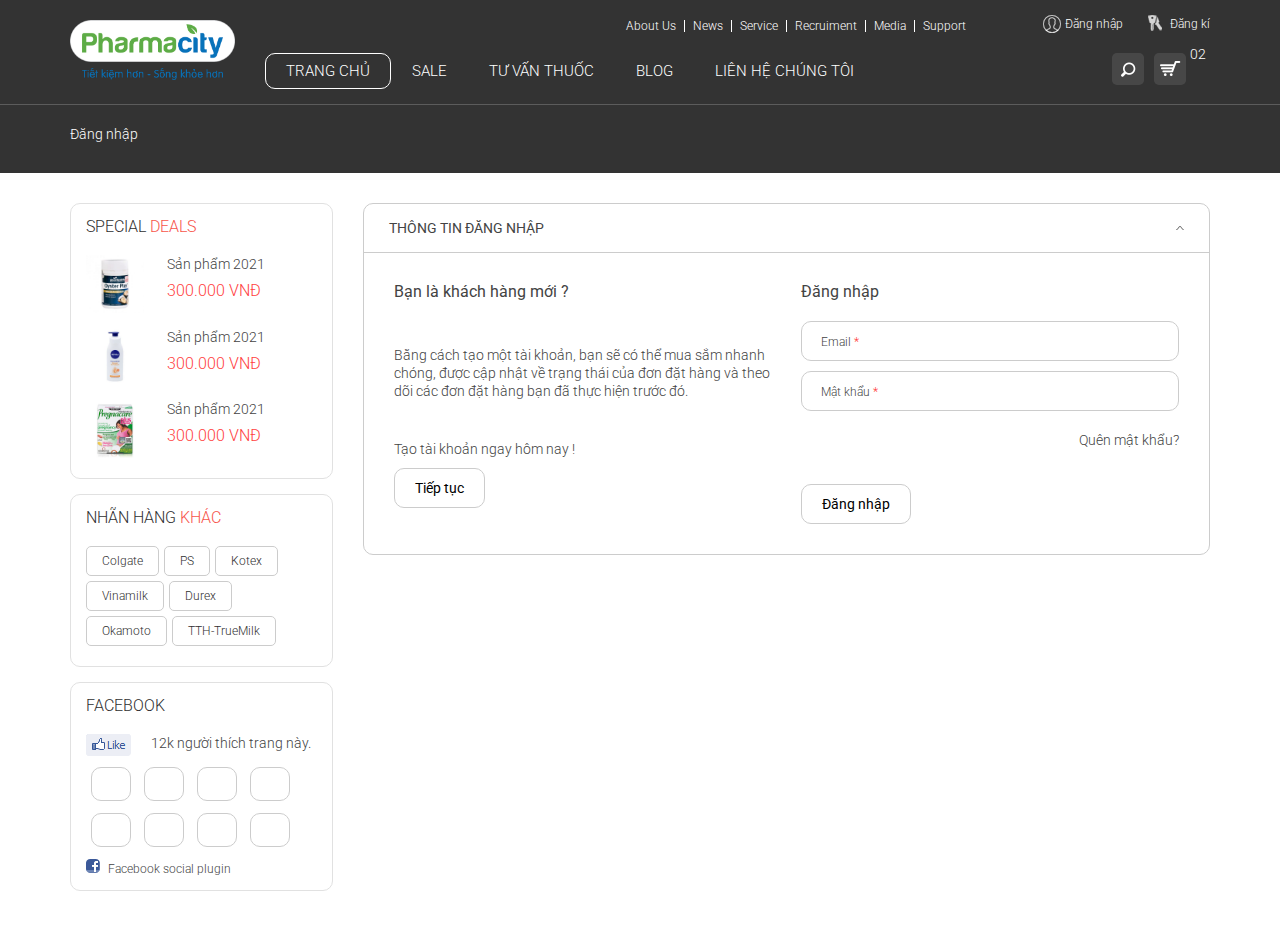
<file: login.html>
﻿<!DOCTYPE html>
<html>
<head>
    <meta http-equiv="Content-Type" content="text/html;charset=utf-8" />
    <meta name="description" content="">
    <meta name="viewport" content="width=device-width, initial-scale=1.0">
    <link rel="shortcut icon" href="images/favicon.png">
    <title>
        Welcome to DrugStore
    </title>
    <link href="css/bootstrap.css" rel="stylesheet">
    <link href='http://fonts.googleapis.com/css?family=Roboto:400,300,300italic,400italic,500,700,500italic,100italic,100' rel='stylesheet' type='text/css'>
    <link href="css/font-awesome.min.css" rel="stylesheet">
    <link rel="stylesheet" href="css/flexslider.css" type="text/css" media="screen" />
    <link href="css/style.css" rel="stylesheet" type="text/css">
    <!--[if lt IE 9]>
    <script src="https://oss.maxcdn.com/libs/html5shiv/3.7.0/html5shiv.js">
    </script>
    <script src="https://oss.maxcdn.com/libs/respond.js/1.3.0/respond.min.js">
    </script>
    <![endif]-->
</head>
<body>
    <div class="wrapper">
        <div class="header">
            <div class="container">
                <div class="row">
                    <div class="col-md-2 col-sm-2">
                        <div class="logo">
                            <a href="index.html">
                                <img src="images/logo.png" alt="FlatShop">
                            </a>
                        </div>
                    </div>
                    <div class="col-md-10 col-sm-10">
                        <div class="header_top">
                            <div class="row">
                                <div class="col-md-3">
                                    <ul class="option_nav">
                                    </ul>
                                </div>
                                <div class="col-md-6">
                                    <ul class="topmenu">
                                        <li>
                                            <a href="#">
                                                About Us
                                            </a>
                                        </li>
                                        <li>
                                            <a href="#">
                                                News
                                            </a>
                                        </li>
                                        <li>
                                            <a href="#">
                                                Service
                                            </a>
                                        </li>
                                        <li>
                                            <a href="#">
                                                Recruiment
                                            </a>
                                        </li>
                                        <li>
                                            <a href="#">
                                                Media
                                            </a>
                                        </li>
                                        <li>
                                            <a href="#">
                                                Support
                                            </a>
                                        </li>
                                    </ul>
                                </div>
                                <div class="col-md-3">
                                    <ul class="usermenu">
                                        <li>
                                            <a href="login.html" class="log">
                                                Đăng nhập
                                            </a>
                                        </li>
                                        <li>
                                            <a href="register.html" class="reg">
                                                Đăng kí
                                            </a>
                                        </li>
                                    </ul>
                                </div>
                            </div>
                        </div>
                        <div class="clearfix">
                        </div>
                        <div class="header_bottom">
                            <ul class="option">
                                <li id="search" class="search">
                                    <form>
                                        <input class="search-submit" type="submit" value="">
                                        <input class="search-input" placeholder="Nhập từ khóa tìm kiếm..." type="text" value="" name="search">
                                    </form>
                                </li>
                                <li class="option-cart">
                                    <a href="#" class="cart-icon">
                                        cart
                                        <span class="cart_no">
                                            02
                                        </span>
                                    </a>
                                    <ul class="option-cart-item">
                                        <li>
                                            <div class="cart-item">
                                                <div class="image">
                                                    <img src="images/products/thum/products-01.png" alt="">
                                                </div>
                                                <div class="item-description">
                                                    <p class="name">
                                                        Lincoln chair
                                                    </p>
                                                    <p>
                                                        Size:
                                                        <span class="light-red">
                                                            One size
                                                        </span>
                                                        <br>
                                                        Quantity:
                                                        <span class="light-red">
                                                            01
                                                        </span>
                                                    </p>
                                                </div>
                                                <div class="right">
                                                    <p class="price">
                                                        300.000 VNĐ
                                                    </p>
                                                    <a href="#" class="remove">
                                                        <img src="images/remove.png" alt="remove">
                                                    </a>
                                                </div>
                                            </div>
                                        </li>
                                        <li>
                                            <div class="cart-item">
                                                <div class="image">
                                                    <img src="images/products/thum/products-02.png" alt="">
                                                </div>
                                                <div class="item-description">
                                                    <p class="name">
                                                        Sản phẩm 2021
                                                    </p>
                                                    <p>
                                                        Size:
                                                        <span class="light-red">
                                                            One size
                                                        </span>
                                                        <br>
                                                        Số lượng:
                                                        <span class="light-red">
                                                            01
                                                        </span>
                                                    </p>
                                                </div>
                                                <div class="right">
                                                    <p class="price">
                                                        300.000 VNĐ
                                                    </p>
                                                    <a href="#" class="remove">
                                                        <img src="images/remove.png" alt="remove">
                                                    </a>
                                                </div>
                                            </div>
                                        </li>
                                        <li>
                                            <span class="total">
                                                Tổng cộng
                                                <strong>
                                                    600.000 VNĐ
                                                </strong>
                                            </span>
                                            <button class="checkout" onClick="location.href='checkout.html'">
                                                CheckOut
                                            </button>
                                        </li>
                                    </ul>
                                </li>
                            </ul>
                            <div class="navbar-header">
                                <button type="button" class="navbar-toggle" data-toggle="collapse" data-target=".navbar-collapse">
                                    <span class="sr-only">
                                        Toggle navigation
                                    </span>
                                    <span class="icon-bar">
                                    </span>
                                    <span class="icon-bar">
                                    </span>
                                    <span class="icon-bar">
                                    </span>
                                </button>
                            </div>
                            <div class="navbar-collapse collapse">
                                <ul class="nav navbar-nav">
                                    <li class="active dropdown">
                                        <a href="#" class="dropdown-toggle" data-toggle="dropdown">
                                            Trang chủ
                                        </a>
                                        <div class="dropdown-menu">
                                            <ul class="mega-menu-links">
                                                <li>
                                                    <a href="index.html">
                                                        home
                                                    </a>
                                                </li>
                                                <li>
                                                    <a href="home2.html">
                                                        home2
                                                    </a>
                                                </li>
                                                <li>
                                                    <a href="home3.html">
                                                        home3
                                                    </a>
                                                </li>
                                                <li>
                                                    <a href="productlitst.html">
                                                        Productlitst
                                                    </a>
                                                </li>
                                                <li>
                                                    <a href="productgird.html">
                                                        Productgird
                                                    </a>
                                                </li>
                                                <li>
                                                    <a href="details.html">
                                                        Details
                                                    </a>
                                                </li>
                                                <li>
                                                    <a href="cart.html">
                                                        Cart
                                                    </a>
                                                </li>
                                                <li>
                                                    <a href="checkout.html">
                                                        CheckOut
                                                    </a>
                                                </li>
                                                <li>
                                                    <a href="checkout2.html">
                                                        CheckOut2
                                                    </a>
                                                </li>
                                                <li>
                                                    <a href="contact.html">
                                                        contact
                                                    </a>
                                                </li>
                                            </ul>
                                        </div>
                                    </li>
                                    <li>
                                        <a href="productgird.html">
                                            Sale
                                        </a>
                                    </li>
                                    <li>
                                        <a href="productlitst.html">
                                            Tư vấn thuốc
                                        </a>
                                    </li>
                                    <li class="dropdown">
                                        <a href="#" class="dropdown-toggle" data-toggle="dropdown">
                                            Blog
                                        </a>
                                        <div class="dropdown-menu mega-menu">
                                            <div class="row">
                                                <div class="col-md-6 col-sm-6">
                                                    <ul class="mega-menu-links">
                                                        <li>
                                                            <a href="productgird.html">
                                                                New Collection
                                                            </a>
                                                        </li>
                                                        <li>
                                                            <a href="productgird.html">
                                                                Shirts & tops
                                                            </a>
                                                        </li>
                                                        <li>
                                                            <a href="productgird.html">
                                                                Laptop & Brie
                                                            </a>
                                                        </li>
                                                        <li>
                                                            <a href="productgird.html">
                                                                Dresses
                                                            </a>
                                                        </li>
                                                        <li>
                                                            <a href="productgird.html">
                                                                Blazers & Jackets
                                                            </a>
                                                        </li>
                                                        <li>
                                                            <a href="productgird.html">
                                                                Shoulder Bags
                                                            </a>
                                                        </li>
                                                    </ul>
                                                </div>
                                                <div class="col-md-6 col-sm-6">
                                                    <ul class="mega-menu-links">
                                                        <li>
                                                            <a href="productgird.html">
                                                                New Collection
                                                            </a>
                                                        </li>
                                                        <li>
                                                            <a href="productgird.html">
                                                                Shirts & tops
                                                            </a>
                                                        </li>
                                                        <li>
                                                            <a href="productgird.html">
                                                                Laptop & Brie
                                                            </a>
                                                        </li>
                                                        <li>
                                                            <a href="productgird.html">
                                                                Dresses
                                                            </a>
                                                        </li>
                                                        <li>
                                                            <a href="productgird.html">
                                                                Blazers & Jackets
                                                            </a>
                                                        </li>
                                                        <li>
                                                            <a href="productgird.html">
                                                                Shoulder Bags
                                                            </a>
                                                        </li>
                                                    </ul>
                                                </div>
                                            </div>
                                        </div>
                                    </li>
                                    <li>
                                        <a href="productgird.html">
                                            Liên hệ chúng tôi
                                        </a>
                                    </li>

                                </ul>
                            </div>
                        </div>
                    </div>
                </div>
            </div>
            <div class="clearfix">
            </div>
            <div class="page-index">
                <div class="container">
                    <p>
                        Đăng nhập
                    </p>
                </div>
            </div>
        </div>
        <div class="clearfix">
        </div>
        <div class="container_fullwidth">
            <div class="container">
                <div class="row">
                    <div class="col-md-3">
                        <div class="special-deal leftbar" style="margin-top:0;">
                            <h4 class="title">
                                Special
                                <strong>
                                    Deals
                                </strong>
                            </h4>
                            <div class="special-item">
                                <div class="product-image">
                                    <a href="details.html">
                                        <img src="images/products/thum/products-01.png" alt="">
                                    </a>
                                </div>
                                <div class="product-info">
                                    <p>
                                        <a href="details.html">
                                            Sản phẩm 2021
                                        </a>
                                    </p>
                                    <h5 class="price">
                                        300.000 VNĐ
                                    </h5>
                                </div>
                            </div>
                            <div class="special-item">
                                <div class="product-image">
                                    <a href="details.html">
                                        <img src="images/products/thum/products-02.png" alt="">
                                    </a>
                                </div>
                                <div class="product-info">
                                    <p>
                                        <a href="details.html">
                                            Sản phẩm 2021
                                        </a>
                                    </p>
                                    <h5 class="price">
                                        300.000 VNĐ
                                    </h5>
                                </div>
                            </div>
                            <div class="special-item">
                                <div class="product-image">
                                    <a href="details.html">
                                        <img src="images/products/thum/products-03.png" alt="">
                                    </a>
                                </div>
                                <div class="product-info">
                                    <p>
                                        <a href="details.html">
                                            Sản phẩm 2021
                                        </a>
                                    </p>
                                    <h5 class="price">
                                        300.000 VNĐ
                                    </h5>
                                </div>
                            </div>
                        </div>
                        <div class="product-tag leftbar">
                            <h3 class="title">
                                Nhãn hàng 
                                <strong>
                                    khác
                                </strong>
                            </h3>
                            <ul>
                                <li>
                                    <a href="#">
                                        Colgate
                                    </a>
                                </li>
                                <li>
                                    <a href="#">
                                        PS
                                    </a>
                                </li>
                                <li>
                                    <a href="#">
                                        Kotex
                                    </a>
                                </li>
                                <li>
                                    <a href="#">
                                        Vinamilk
                                    </a>
                                </li>
                                <li>
                                    <a href="#">
                                        Durex
                                    </a>
                                </li>
                                <li>
                                    <a href="#">
                                        Okamoto
                                    </a>
                                </li>
                                <li>
                                    <a href="#">
                                        TTH-TrueMilk
                                    </a>
                                </li>
                                
                            </ul>
                        </div>
                        <div class="fbl-box leftbar">
                            <h3 class="title">
                                Facebook
                            </h3>
                            <span class="likebutton">
                                <a href="#">
                                    <img src="images/fblike.png" alt="">
                                </a>
                            </span>
                            <p>
                                12k người thích trang này.
                            </p>
                            <ul>
                                <li>
                                    <a href="#">
                                    </a>
                                </li>
                                <li>
                                    <a href="#">
                                    </a>
                                </li>
                                <li>
                                    <a href="#">
                                    </a>
                                </li>
                                <li>
                                    <a href="#">
                                    </a>
                                </li>
                                <li>
                                    <a href="#">
                                    </a>
                                </li>
                                <li>
                                    <a href="#">
                                    </a>
                                </li>
                                <li>
                                    <a href="#">
                                    </a>
                                </li>
                                <li>
                                    <a href="#">
                                    </a>
                                </li>
                            </ul>
                            <div class="fbplug">
                                <a href="#">
                                    <span>
                                        <img src="images/fbicon.png" alt="">
                                    </span>
                                    Facebook social plugin
                                </a>
                            </div>
                        </div>
                    </div>
                    <div class="col-md-9">
                        <div class="checkout-page">
                            <ol class="checkout-steps">
                                <li class="steps active">
                                    <a href="login.html" class="step-title">
                                        Thông tin đăng nhập
                                    </a>
                                    <div class="step-description">
                                        <div class="row">
                                            <div class="col-md-6 col-sm-6">
                                                <div class="new-customer">
                                                    <h5>
                                                        Bạn là khách hàng mới ?
                                                    </h5>
                                                    <p class="requir">
                                                        Bằng cách tạo một tài khoản, bạn sẽ có thể mua sắm nhanh chóng, được cập nhật về trạng thái của đơn đặt hàng và theo dõi các đơn đặt hàng bạn đã thực hiện trước đó.
                                                    </p>
                                                    <p>
                                                        Tạo tài khoản ngay hôm nay !
                                                    </p>
                                                    <a href="register.html">
                                                        <button>
                                                            Tiếp tục
                                                        </button>
                                                    </a>
                                                </div>
                                            </div>
                                            <div class="col-md-6 col-sm-6">
                                                <div class="run-customer">
                                                    <h5>
                                                        Đăng nhập
                                                    </h5>
                                                    <form>
                                                        <div class="form-row">
                                                            <label class="lebel-abs">
                                                                Email
                                                                <strong class="red">
                                                                    *
                                                                </strong>
                                                            </label>
                                                            <input type="text" class="input namefild" name="">
                                                        </div>
                                                        <div class="form-row">
                                                            <label class="lebel-abs">
                                                                Mật khẩu
                                                                <strong class="red">
                                                                    *
                                                                </strong>
                                                            </label>
                                                            <input type="text" class="input namefild" name="">
                                                        </div>
                                                        <p class="forgoten">
                                                            <a href="#">
                                                                Quên mật khẩu?
                                                            </a>
                                                        </p>
                                                        <button>
                                                            Đăng nhập
                                                        </button>
                                                    </form>
                                                </div>
                                            </div>
                                        </div>
                                    </div>
                                </li>
    </div>
    </body>
</html>
</file>
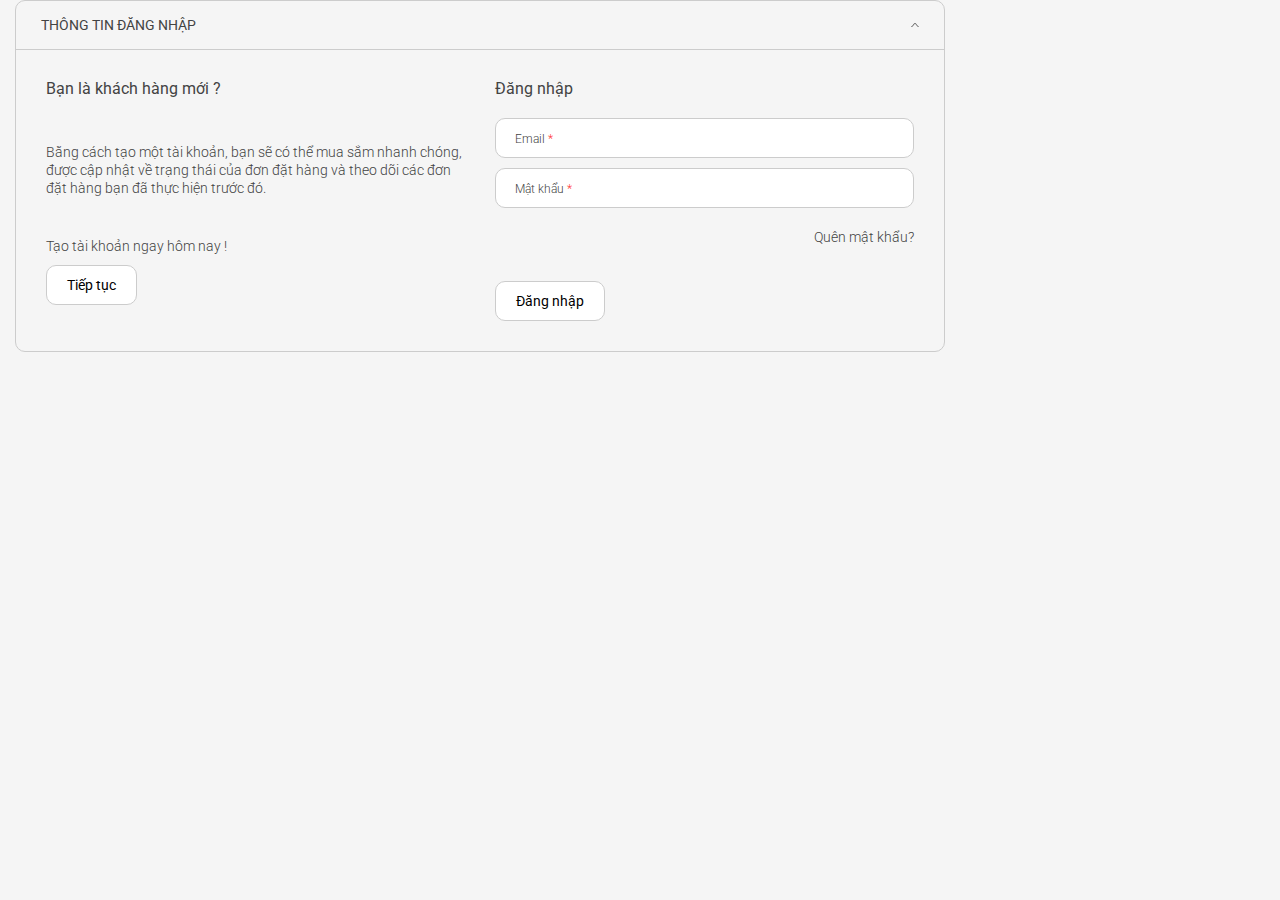
<file: login1.html>
<!DOCTYPE html>
<html>
  <head>
    <meta http-equiv="Content-Type" content="text/html;charset=utf-8"/>
    <meta name="description" content="">
    <meta name="viewport" content="width=device-width, initial-scale=1.0">
    <link rel="shortcut icon" href="images/favicon.png">
    <title>
      Welcome to DrugStore
    </title>
    <link href="css/bootstrap.css" rel="stylesheet">
    <link href='http://fonts.googleapis.com/css?family=Roboto:400,300,300italic,400italic,500,700,500italic,100italic,100' rel='stylesheet' type='text/css'>
    <link href="css/font-awesome.min.css" rel="stylesheet">
    <link rel="stylesheet" href="css/flexslider.css" type="text/css" media="screen"/>
    <link href="css/style.css" rel="stylesheet" type="text/css">
    <!--[if lt IE 9]>
<script src="https://oss.maxcdn.com/libs/html5shiv/3.7.0/html5shiv.js">
</script>
<script src="https://oss.maxcdn.com/libs/respond.js/1.3.0/respond.min.js">
</script>
<![endif]-->
  </head>
  <body>
<div class="col-md-9">
                        <div class="checkout-page">
                            <ol class="checkout-steps">
                                <li class="steps active">
                                    <a href="login.html" class="step-title">
                                        Thông tin đăng nhập
                                    </a>
                                    <div class="step-description">
                                        <div class="row">
                                            <div class="col-md-6 col-sm-6">
                                                <div class="new-customer">
                                                    <h5>
                                                        Bạn là khách hàng mới ?
                                                    </h5>
                                                    <p class="requir">
                                                        Bằng cách tạo một tài khoản, bạn sẽ có thể mua sắm nhanh chóng, được cập nhật về trạng thái của đơn đặt hàng và theo dõi các đơn đặt hàng bạn đã thực hiện trước đó.
                                                    </p>
                                                    <p>
                                                        Tạo tài khoản ngay hôm nay !
                                                    </p>
                                                    <a href="register.html">
                                                        <button>
                                                            Tiếp tục
                                                        </button>
                                                    </a>
                                                </div>
                                            </div>
                                            <div class="col-md-6 col-sm-6">
                                                <div class="run-customer">
                                                    <h5>
                                                        Đăng nhập
                                                    </h5>
                                                    <form>
                                                        <div class="form-row">
                                                            <label class="lebel-abs">
                                                                Email
                                                                <strong class="red">
                                                                    *
                                                                </strong>
                                                            </label>
                                                            <input type="text" class="input namefild" name="">
                                                        </div>
                                                        <div class="form-row">
                                                            <label class="lebel-abs">
                                                                Mật khẩu
                                                                <strong class="red">
                                                                    *
                                                                </strong>
                                                            </label>
                                                            <input type="text" class="input namefild" name="">
                                                        </div>
                                                        <p class="forgoten">
                                                            <a href="#">
                                                                Quên mật khẩu?
                                                            </a>
                                                        </p>
                                                        <button>
                                                            Đăng nhập
                                                        </button>
                                                    </form>
                                                </div>
                                            </div>
                                        </div>
                                    </div>
                                </li>
    </ol></div>
    
</div>
<script type="text/javascript" src="js/jquery-1.10.2.min.js">
    </script>
    <script type="text/javascript" src="js/bootstrap.min.js">
    </script>
    <script defer src="js/jquery.flexslider.js">
    </script>
    <script type="text/javascript" src="js/jquery.carouFredSel-6.2.1-packed.js">
    </script>
    <script type="text/javascript" src='js/jquery.elevatezoom.js'>
    </script>
    <script type="text/javascript" src="js/script.min.js" >
    </script>
  </body>
</html>
</file>
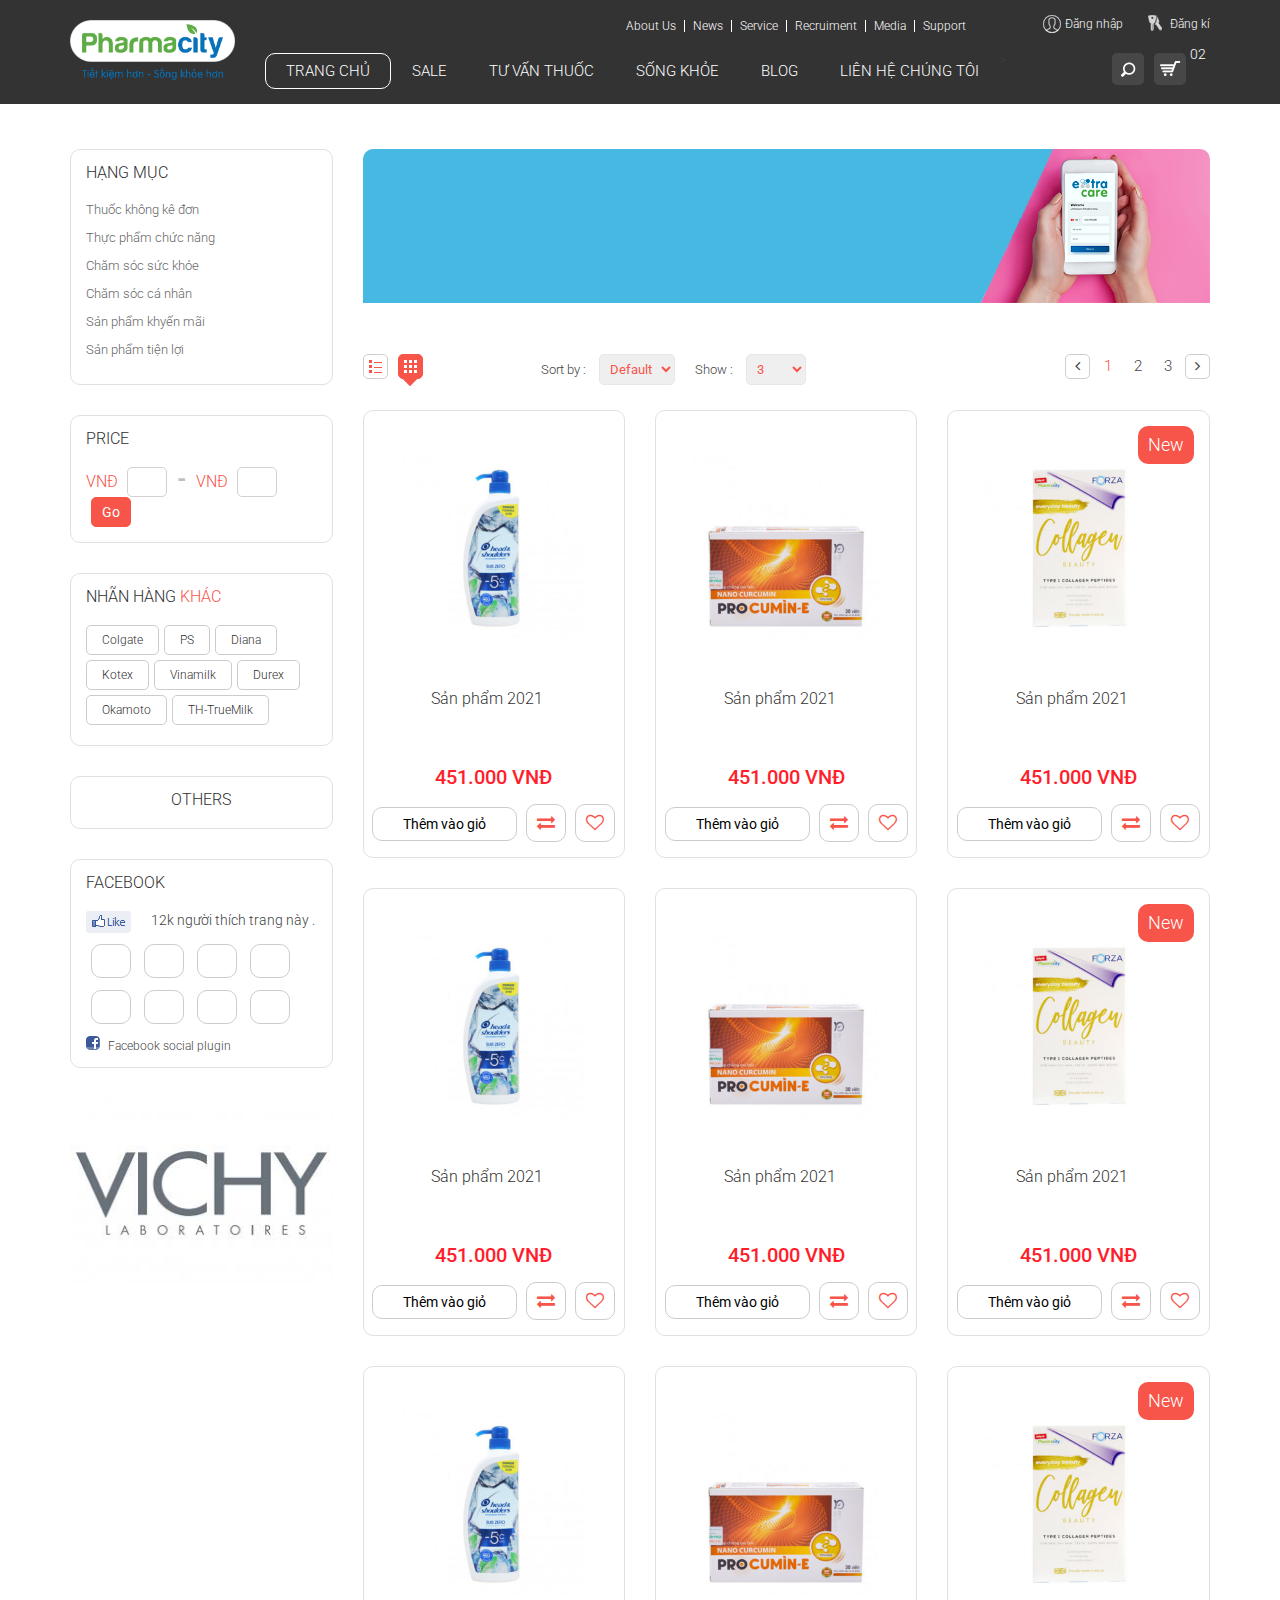
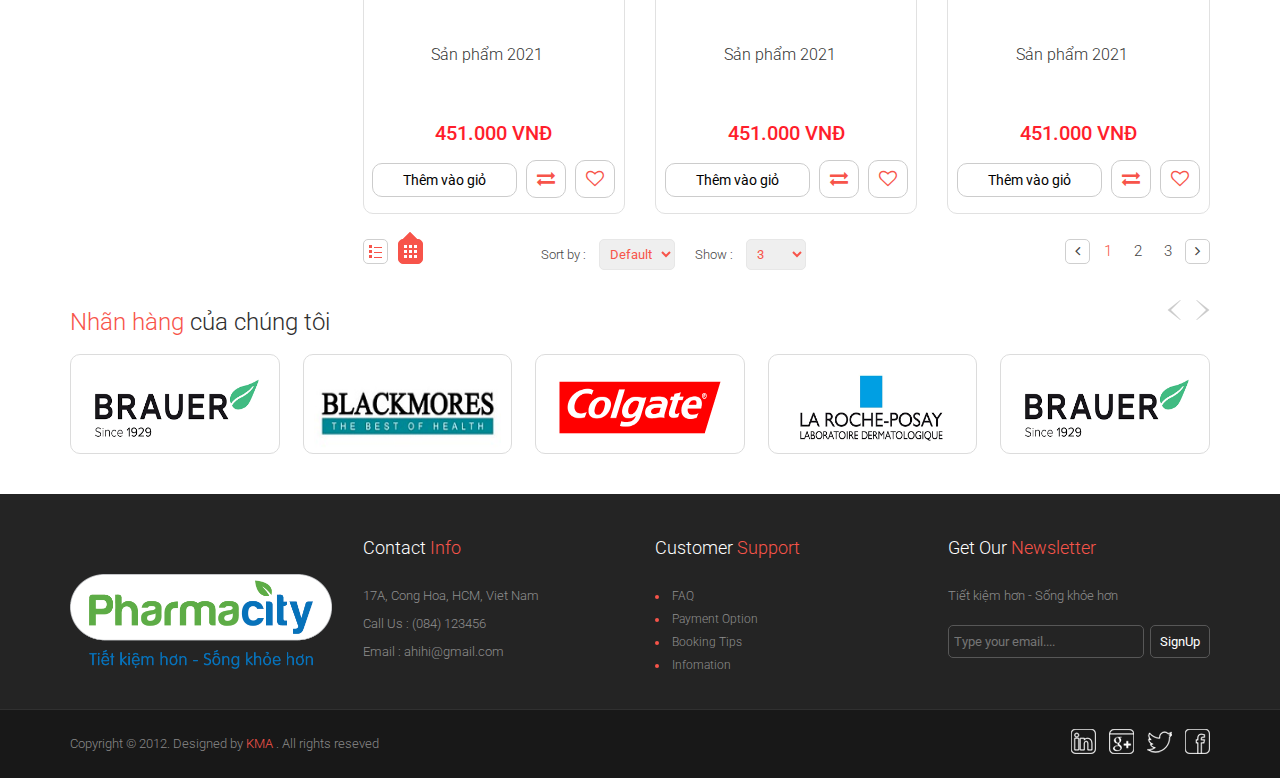
<file: productgird.html>
<!DOCTYPE html>
<html>

<head>
    <meta http-equiv="Content-Type" content="text/html;charset=utf-8" />
    <meta name="description" content="">
    <meta name="viewport" content="width=device-width, initial-scale=1.0">
    <link rel="shortcut icon" href="images/favicon.png">
    <title>
        Welcome to DrugShop
    </title>
    <link href="css/bootstrap.css" rel="stylesheet">
    <link href='http://fonts.googleapis.com/css?family=Roboto:400,300,300italic,400italic,500,700,500italic,100italic,100' rel='stylesheet' type='text/css'>
    <link href="css/font-awesome.min.css" rel="stylesheet">
    <link rel="stylesheet" href="css/flexslider.css" type="text/css" media="screen" />
    <link href="css/style.css" rel="stylesheet">
</head>

<body>
    <div class="wrapper">
        <div class="header">
            <div class="container">
                <div class="row">
                    <div class="col-md-2 col-sm-2">
                        <div class="logo">
                            <a href="index.php">
                                <img src="images/logo.png" alt="FlatShop">
                            </a>
                        </div>
                    </div>
                    <div class="col-md-10 col-sm-10">
                        <div class="header_top">
                            <div class="row">
                                <div class="col-md-3">
                                    <ul class="option_nav">

                                    </ul>
                                </div>
                                <div class="col-md-6">
                                    <ul class="topmenu">
                                        <li>
                                            <a href="#">
                          About Us
                        </a>
                                        </li>
                                        <li>
                                            <a href="#">
                          News
                        </a>
                                        </li>
                                        <li>
                                            <a href="#">
                          Service
                        </a>
                                        </li>
                                        <li>
                                            <a href="#">
                          Recruiment
                        </a>
                                        </li>
                                        <li>
                                            <a href="#">
                          Media
                        </a>
                                        </li>
                                        <li>
                                            <a href="#">
                          Support
                        </a>
                                        </li>
                                    </ul>
                                </div>
                                <div class="col-md-3">
                                    <ul class="usermenu">
                                        <li>
                                            <a href="login.php" class="log">
                          Đăng nhập
                        </a>
                                        </li>
                                        <li>
                                            <a href="checkout2.html" class="reg">
                          Đăng kí
                        </a>
                                        </li>
                                    </ul>
                                </div>
                            </div>
                        </div>
                        <div class="clearfix">
                        </div>
                        <div class="header_bottom">
                            <ul class="option">
                                <li id="search" class="search">
                                    <form>
                                        <input class="search-submit" type="submit" value="">
                                        <input class="search-input" placeholder="Enter your search term..." type="text" value="" name="search">
                                    </form>
                                </li>
                                <li class="option-cart">
                                    <a href="#" class="cart-icon">
                      cart 
                      <span class="cart_no">
                        02
                      </span>
                    </a>
                                    <ul class="option-cart-item">
                                        <li>
                                            <div class="cart-item">
                                                <div class="image">
                                                    <img src="images/products/thum/products-01.png" alt="">
                                                </div>
                                                <div class="item-description">
                                                    <p class="name">
                                                        Sản phẩm 2021
                                                    </p>
                                                    <p>
                                                        Size:
                                                        <span class="light-red">
                                One size
                              </span>
                                                        <br> Quantity:
                                                        <span class="light-red">
                                01
                              </span>
                                                    </p>
                                                </div>
                                                <div class="right">
                                                    <p class="price">
                                                        300.000 VNĐ
                                                    </p>
                                                    <a href="#" class="remove">
                                                        <img src="images/remove.png" alt="remove">
                                                    </a>
                                                </div>
                                            </div>
                                        </li>
                                        <li>
                                            <div class="cart-item">
                                                <div class="image">
                                                    <img src="images/products/thum/products-02.png" alt="">
                                                </div>
                                                <div class="item-description">
                                                    <p class="name">
                                                        Sản phẩm 2021
                                                    </p>
                                                    <p>
                                                        Size:
                                                        <span class="light-red">
                                One size
                              </span>
                                                        <br> Quantity:
                                                        <span class="light-red">
                                01
                              </span>
                                                    </p>
                                                </div>
                                                <div class="right">
                                                    <p class="price">
                                                        300.000 VNĐ
                                                    </p>
                                                    <a href="#" class="remove">
                                                        <img src="images/remove.png" alt="remove">
                                                    </a>
                                                </div>
                                            </div>
                                        </li>
                                        <li>
                                            <span class="total">
                          Total 
                          <strong>
                            VNĐ60.00
                          </strong>
                        </span>
                                            <button class="checkout" onClick="location.href='checkout.html'">
                          CheckOut
                        </button>
                                        </li>
                                    </ul>
                                </li>
                            </ul>
                            <div class="navbar-header">
                                <button type="button" class="navbar-toggle" data-toggle="collapse" data-target=".navbar-collapse">
                    <span class="sr-only">
                      Toggle navigation
                    </span>
                    <span class="icon-bar">
                    </span>
                    <span class="icon-bar">
                    </span>
                    <span class="icon-bar">
                    </span>
                  </button>
                            </div>
                            <div class="navbar-collapse collapse">
                                <ul class="nav navbar-nav">
                                    <li class="active dropdown">
                                        <a href="#" class="dropdown-toggle" data-toggle="dropdown">
                        Trang chủ
                      </a>
                                        <div class="dropdown-menu">
                                            <ul class="mega-menu-links">
                                                <li>
                                                    <a href="index.html">
                              home
                            </a>
                                                </li>
                                                <li>
                                                    <a href="home2.html">
                              home2
                            </a>
                                                </li>
                                                <li>
                                                    <a href="home3.html">
                              home3
                            </a>
                                                </li>
                                                <li>
                                                    <a href="productlitst.html">
                              Productlitst
                            </a>
                                                </li>
                                                <li>
                                                    <a href="productgird.html">
                              Productgird
                            </a>
                                                </li>
                                                <li>
                                                    <a href="details.html">
                              Details
                            </a>
                                                </li>
                                                <li>
                                                    <a href="cart.html">
                              Cart
                            </a>
                                                </li>
                                                <li>
                                                    <a href="checkout.html">
                              CheckOut
                            </a>
                                                </li>
                                                <li>
                                                    <a href="checkout2.html">
                              CheckOut2
                            </a>
                                                </li>
                                                <li>
                                                    <a href="contact.html">
                              contact
                            </a>
                                                </li>
                                            </ul>
                                        </div>
                                    </li>
                                    <li>
                                        <a href="productgird.html">
                        Sale
                      </a>
                                    </li>
                                    <li>
                                        <a href="productlitst.html">
                        Tư vấn thuốc 
                      </a>
                                    </li>
                                    <li class="dropdown">
                                        <a href="#" class="dropdown-toggle" data-toggle="dropdown">
                        Sống khỏe
                      </a>
                                        <div class="dropdown-menu mega-menu">
                                            <div class="row">
                                                <div class="col-md-6 col-sm-6">
                                                    <ul class="mega-menu-links">
                                                        <li>
                                                            <a href="productgird.html">
                                  Bệnh thường gặp
                                </a>
                                                        </li>
                                                        <li>
                                                            <a href="productgird.html">
                                  Gia đình
                                </a>
                                                        </li>
                                                        <li>
                                                            <a href="productgird.html">
                                  Bệnh mãn tính
                                </a>
                                                        </li>
                                                        <li>
                                                            <a href="productgird.html">
                                  Làm đẹp
                                </a>
                                                        </li>
                                                        <li>
                                                            <a href="productgird.html">
                                  Dinh dưỡng
                                </a>
                                                        </li>
                                                        <li>
                                                            <a href="productgird.html">
                                  Tin tức 
                                </a>
                                                        </li>
                                                    </ul>
                                                </div>

                                            </div>
                                        </div>
                                    </li>
                                    <li>
                                        <a href="productgird.html">
                        Blog
                      </a>
                                    </li>
                                    <li>
                                        <a href="productgird.html">
                        Liên hệ chúng tôi
                      </a>
                                    </li>>
                                </ul>
                            </div>
                        </div>
                    </div>
                </div>
            </div>
        </div>
        <div class="clearfix">
        </div>
        <div class="container_fullwidth">
            <div class="container">
                <div class="row">
                    <div class="col-md-3">
                        <div class="category leftbar">
                            <h3 class="title">
                                Hạng mục
                            </h3>
                            <ul>
                                <li>
                                    <a href="#">
                      Thuốc không kê đơn
                    </a>
                                </li>
                                <li>
                                    <a href="#">
                      Thực phẩm chức năng
                    </a>
                                </li>
                                <li>
                                    <a href="#">
                      Chăm sóc sức khỏe
                    </a>
                                </li>
                                <li>
                                    <a href="#">
                      Chăm sóc cá nhân
                    </a>
                                </li>
                                <li>
                                    <a href="#">
                      Sản phẩm khyến mãi
                    </a>
                                </li>
                                <li>
                                    <a href="#">
                      Sản phẩm tiện lợi
                    </a>
                                </li>
                            </ul>
                        </div>
                        <div class="clearfix">
                        </div>

                        <div class="clearfix">
                        </div>
                        <div class="price-filter leftbar">
                            <h3 class="title">
                                Price
                            </h3>
                            <form class="pricing">
                                <label>
                    VNĐ 
                    <input type="number">
                  </label>
                                <span class="separate">
                    - 
                  </span>
                                <label>
                    VNĐ 
                    <input type="number">
                  </label>
                                <input type="submit" value="Go">
                            </form>
                        </div>
                        <div class="clearfix">
                        </div>
                        <div class="clearfix">
                        </div>
                        <div class="product-tag leftbar">
                            <h3 class="title">
                                Nhãn hàng
                                <strong>
                    Khác
                  </strong>
                            </h3>
                            <ul>
                                <li>
                                    <a href="#">
                      Colgate
                    </a>
                                </li>
                                <li>
                                    <a href="#">
                      PS
                    </a>
                                </li>
                                <li>
                                    <a href="#">
                      Diana
                    </a>
                                </li>
                                <li>
                                    <a href="#">
                      Kotex
                    </a>
                                </li>
                                <li>
                                    <a href="#">
                      Vinamilk
                    </a>
                                </li>
                                <li>
                                    <a href="#">
                      Durex
                    </a>
                                </li>
                                <li>
                                    <a href="#">
                      Okamoto
                    </a>
                                </li>
                                <li>
                                    <a href="#">
                      TH-TrueMilk
                    </a>
                                </li>
                            </ul>
                        </div>
                        <div class="clearfix">
                        </div>
                        <div class="clearfix">
                        </div>
                        <div class="others leftbar">
                            <h3 class="title">
                                Others
                            </h3>
                        </div>
                        <div class="clearfix">
                        </div>
                        <div class="fbl-box leftbar">
                            <h3 class="title">
                                Facebook
                            </h3>
                            <span class="likebutton">
                  <a href="#">
                    <img src="images/fblike.png" alt="">
                  </a>
                </span>
                            <p>
                                12k người thích trang này .
                            </p>
                            <ul>
                                <li>
                                    <a href="#">
                                    </a>
                                </li>
                                <li>
                                    <a href="#">
                                    </a>
                                </li>
                                <li>
                                    <a href="#">
                                    </a>
                                </li>
                                <li>
                                    <a href="#">
                                    </a>
                                </li>
                                <li>
                                    <a href="#">
                                    </a>
                                </li>
                                <li>
                                    <a href="#">
                                    </a>
                                </li>
                                <li>
                                    <a href="#">
                                    </a>
                                </li>
                                <li>
                                    <a href="#">
                                    </a>
                                </li>
                            </ul>
                            <div class="fbplug">
                                <a href="#">
                                    <span>
                      <img src="images/fbicon.png" alt="">
                    </span> Facebook social plugin
                                </a>
                            </div>
                        </div>
                        <div class="clearfix">
                        </div>
                        <div class="leftbanner">
                            <img src="images/banner-small-01.png" alt="">
                        </div>
                    </div>
                    <div class="col-md-9">
                        <div class="banner">
                            <div class="bannerslide" id="bannerslide">
                                <ul class="slides">
                                    <li>
                                        <a href="#">
                                            <img src="images/banner-01.jpg" alt="" />
                                        </a>
                                    </li>
                                    <li>
                                        <a href="#">
                                            <img src="images/banner-02.jpg" alt="" />
                                        </a>
                                    </li>
                                </ul>
                            </div>
                        </div>
                        <div class="clearfix">
                        </div>
                        <div class="products-grid">
                            <div class="toolbar">
                                <div class="sorter">
                                    <div class="view-mode">
                                        <a href="productlitst.html" class="list">
                        List
                      </a>
                                        <a href="#" class="grid active">
                        Grid
                      </a>
                                    </div>
                                    <div class="sort-by">
                                        Sort by :
                                        <select name="">
                        <option value="Default" selected>
                          Default
                        </option>
                        <option value="Name">
                          Name
                        </option>
                        <option value="Price">
                          Price
                        </option>
                      </select>
                                    </div>
                                    <div class="limiter">
                                        Show :
                                        <select name="">
                        <option value="3" selected>
                          3
                        </option>
                        <option value="6">
                          6
                        </option>
                        <option value="9">
                          9
                        </option>
                      </select>
                                    </div>
                                </div>
                                <div class="pager">
                                    <a href="#" class="prev-page">
                                        <i class="fa fa-angle-left">
                      </i>
                                    </a>
                                    <a href="#" class="active">
                      1
                    </a>
                                    <a href="#">
                      2
                    </a>
                                    <a href="#">
                      3
                    </a>
                                    <a href="#" class="next-page">
                                        <i class="fa fa-angle-right">
                      </i>
                                    </a>
                                </div>
                            </div>
                            <div class="clearfix">
                            </div>
                            <div class="row">
                                <div class="col-md-4 col-sm-6">
                                    <div class="products">
                                        <div class="thumbnail">
                                            <a href="details.html">
                                                <img src="images/products/small/products-05.png" alt="Product Name">
                                            </a>
                                        </div>
                                        <div class="productname">
                                            Sản phẩm 2021
                                        </div>
                                        <h4 class="price">
                                            451.000 VNĐ
                                        </h4>
                                        <div class="button_group">
                                            <button class="button add-cart" type="button">
                          Thêm vào giỏ
                        </button>
                                            <button class="button compare" type="button">
                          <i class="fa fa-exchange">
                          </i>
                        </button>
                                            <button class="button wishlist" type="button">
                          <i class="fa fa-heart-o">
                          </i>
                        </button>
                                        </div>
                                    </div>
                                </div>
                                <div class="col-md-4 col-sm-6">
                                    <div class="products">
                                        <div class="thumbnail">
                                            <a href="details.html">
                                                <img src="images/products/small/products-06.png" alt="Product Name">
                                            </a>
                                        </div>
                                        <div class="productname">
                                            Sản phẩm 2021
                                        </div>
                                        <h4 class="price">
                                            451.000 VNĐ
                                        </h4>
                                        <div class="button_group">
                                            <button class="button add-cart" type="button">
                          Thêm vào giỏ
                        </button>
                                            <button class="button compare" type="button">
                          <i class="fa fa-exchange">
                          </i>
                        </button>
                                            <button class="button wishlist" type="button">
                          <i class="fa fa-heart-o">
                          </i>
                        </button>
                                        </div>
                                    </div>
                                </div>
                                <div class="col-md-4 col-sm-6">
                                    <div class="products">
                                        <div class="offer">
                                            New
                                        </div>
                                        <div class="thumbnail">
                                            <a href="details.html">
                                                <img src="images/products/small/products-07.png" alt="Product Name">
                                            </a>
                                        </div>
                                        <div class="productname">
                                            Sản phẩm 2021
                                        </div>
                                        <h4 class="price">
                                            451.000 VNĐ
                                        </h4>
                                        <div class="button_group">
                                            <button class="button add-cart" type="button">
                          Thêm vào giỏ
                        </button>
                                            <button class="button compare" type="button">
                          <i class="fa fa-exchange">
                          </i>
                        </button>
                                            <button class="button wishlist" type="button">
                          <i class="fa fa-heart-o">
                          </i>
                        </button>
                                        </div>
                                    </div>
                                </div>
                                <div class="col-md-4 col-sm-6">
                                    <div class="products">
                                        <div class="thumbnail">
                                            <a href="details.html">
                                                <img src="images/products/small/products-05.png" alt="Product Name">
                                            </a>
                                        </div>
                                        <div class="productname">
                                            Sản phẩm 2021
                                        </div>
                                        <h4 class="price">
                                            451.000 VNĐ
                                        </h4>
                                        <div class="button_group">
                                            <button class="button add-cart" type="button">
                          Thêm vào giỏ
                        </button>
                                            <button class="button compare" type="button">
                          <i class="fa fa-exchange">
                          </i>
                        </button>
                                            <button class="button wishlist" type="button">
                          <i class="fa fa-heart-o">
                          </i>
                        </button>
                                        </div>
                                    </div>
                                </div>
                                <div class="col-md-4 col-sm-6">
                                    <div class="products">
                                        <div class="thumbnail">
                                            <a href="details.html">
                                                <img src="images/products/small/products-06.png" alt="Product Name">
                                            </a>
                                        </div>
                                        <div class="productname">
                                            Sản phẩm 2021
                                        </div>
                                        <h4 class="price">
                                            451.000 VNĐ
                                        </h4>
                                        <div class="button_group">
                                            <button class="button add-cart" type="button">
                          Thêm vào giỏ
                        </button>
                                            <button class="button compare" type="button">
                          <i class="fa fa-exchange">
                          </i>
                        </button>
                                            <button class="button wishlist" type="button">
                          <i class="fa fa-heart-o">
                          </i>
                        </button>
                                        </div>
                                    </div>
                                </div>
                                <div class="col-md-4 col-sm-6">
                                    <div class="products">
                                        <div class="offer">
                                            New
                                        </div>
                                        <div class="thumbnail">
                                            <a href="details.html">
                                                <img src="images/products/small/products-07.png" alt="Product Name">
                                            </a>
                                        </div>
                                        <div class="productname">
                                            Sản phẩm 2021
                                        </div>
                                        <h4 class="price">
                                            451.000 VNĐ
                                        </h4>
                                        <div class="button_group">
                                            <button class="button add-cart" type="button">
                          Thêm vào giỏ
                        </button>
                                            <button class="button compare" type="button">
                          <i class="fa fa-exchange">
                          </i>
                        </button>
                                            <button class="button wishlist" type="button">
                          <i class="fa fa-heart-o">
                          </i>
                        </button>
                                        </div>
                                    </div>
                                </div>
                                <div class="col-md-4 col-sm-6">
                                    <div class="products">
                                        <div class="thumbnail">
                                            <a href="details.html">
                                                <img src="images/products/small/products-05.png" alt="Product Name">
                                            </a>
                                        </div>
                                        <div class="productname">
                                            Sản phẩm 2021
                                        </div>
                                        <h4 class="price">
                                            451.000 VNĐ
                                        </h4>
                                        <div class="button_group">
                                            <button class="button add-cart" type="button">
                          Thêm vào giỏ
                        </button>
                                            <button class="button compare" type="button">
                          <i class="fa fa-exchange">
                          </i>
                        </button>
                                            <button class="button wishlist" type="button">
                          <i class="fa fa-heart-o">
                          </i>
                        </button>
                                        </div>
                                    </div>
                                </div>
                                <div class="col-md-4 col-sm-6">
                                    <div class="products">
                                        <div class="thumbnail">
                                            <a href="details.html">
                                                <img src="images/products/small/products-06.png" alt="Product Name">
                                            </a>
                                        </div>
                                        <div class="productname">
                                            Sản phẩm 2021
                                        </div>
                                        <h4 class="price">
                                            451.000 VNĐ
                                        </h4>
                                        <div class="button_group">
                                            <button class="button add-cart" type="button">
                          Thêm vào giỏ
                        </button>
                                            <button class="button compare" type="button">
                          <i class="fa fa-exchange">
                          </i>
                        </button>
                                            <button class="button wishlist" type="button">
                          <i class="fa fa-heart-o">
                          </i>
                        </button>
                                        </div>
                                    </div>
                                </div>
                                <div class="col-md-4 col-sm-6">
                                    <div class="products">
                                        <div class="offer">
                                            New
                                        </div>
                                        <div class="thumbnail">
                                            <a href="details.html">
                                                <img src="images/products/small/products-07.png" alt="Product Name">
                                            </a>
                                        </div>
                                        <div class="productname">
                                            Sản phẩm 2021
                                        </div>
                                        <h4 class="price">
                                            451.000 VNĐ
                                        </h4>
                                        <div class="button_group">
                                            <button class="button add-cart" type="button">
                          Thêm vào giỏ
                        </button>
                                            <button class="button compare" type="button">
                          <i class="fa fa-exchange">
                          </i>
                        </button>
                                            <button class="button wishlist" type="button">
                          <i class="fa fa-heart-o">
                          </i>
                        </button>
                                        </div>
                                    </div>
                                </div>
                            </div>
                            <div class="clearfix">
                            </div>
                            <div class="toolbar">
                                <div class="sorter bottom">
                                    <div class="view-mode">
                                        <a href="productlitst.html" class="list">
                        List
                      </a>
                                        <a href="#" class="grid active">
                        Grid
                      </a>
                                    </div>
                                    <div class="sort-by">
                                        Sort by :
                                        <select name="">
                        <option value="Default" selected>
                          Default
                        </option>
                        <option value="Name">
                          Name
                        </option>
                        <option value="
<strong>
#
</strong>
">
  Price
                        </option>
                      </select>
                                    </div>
                                    <div class="limiter">
                                        Show :
                                        <select name="">
                        <option value="3" selected>
                          3
                        </option>
                        <option value="6">
                          6
                        </option>
                        <option value="9">
                          9
                        </option>
                      </select>
                                    </div>
                                </div>
                                <div class="pager">
                                    <a href="#" class="prev-page">
                                        <i class="fa fa-angle-left">
                      </i>
                                    </a>
                                    <a href="#" class="active">
                      1
                    </a>
                                    <a href="#">
                      2
                    </a>
                                    <a href="#">
                      3
                    </a>
                                    <a href="#" class="next-page">
                                        <i class="fa fa-angle-right">
                      </i>
                                    </a>
                                </div>
                            </div>
                            <div class="clearfix">
                            </div>
                        </div>
                    </div>
                </div>
                <div class="clearfix">
                </div>
                <div class="our-brand">
                    <h3 class="title">
                        <strong>
                Nhãn hàng  
              </strong> của chúng tôi
                    </h3>
                    <div class="control">
                        <a id="prev_brand" class="prev" href="#">
                &lt;
              </a>
                        <a id="next_brand" class="next" href="#">
                &gt;
              </a>
                    </div>
                    <ul id="braldLogo">
                        <li>
                            <ul class="brand_item">
                                <li>
                                    <a href="#">
                                        <div class="brand-logo">
                                            <img src="images/envato.png" alt="">
                                        </div>
                                    </a>
                                </li>
                                <li>
                                    <a href="#">
                                        <div class="brand-logo">
                                            <img src="images/themeforest.png" alt="">
                                        </div>
                                    </a>
                                </li>
                                <li>
                                    <a href="#">
                                        <div class="brand-logo">
                                            <img src="images/photodune.png" alt="">
                                        </div>
                                    </a>
                                </li>
                                <li>
                                    <a href="#">
                                        <div class="brand-logo">
                                            <img src="images/activeden.png" alt="">
                                        </div>
                                    </a>
                                </li>
                                <li>
                                    <a href="#">
                                        <div class="brand-logo">
                                            <img src="images/envato.png" alt="">
                                        </div>
                                    </a>
                                </li>
                            </ul>
                        </li>
                        <li>
                            <ul class="brand_item">
                                <li>
                                    <a href="#">
                                        <div class="brand-logo">
                                            <img src="images/envato.png" alt="">
                                        </div>
                                    </a>
                                </li>
                                <li>
                                    <a href="#">
                                        <div class="brand-logo">
                                            <img src="images/themeforest.png" alt="">
                                        </div>
                                    </a>
                                </li>
                                <li>
                                    <a href="#">
                                        <div class="brand-logo">
                                            <img src="images/photodune.png" alt="">
                                        </div>
                                    </a>
                                </li>
                                <li>
                                    <a href="#">
                                        <div class="brand-logo">
                                            <img src="images/activeden.png" alt="">
                                        </div>
                                    </a>
                                </li>
                                <li>
                                    <a href="#">
                                        <div class="brand-logo">
                                            <img src="images/envato.png" alt="">
                                        </div>
                                    </a>
                                </li>
                            </ul>
                        </li>
                    </ul>
                </div>
            </div>
        </div>
        <div class="clearfix">
        </div>
        <div class="footer">
            <div class="footer-info">
                <div class="container">
                    <div class="row">
                        <div class="col-md-3">
                            <div class="footer-logo">
                                <a href="#">
                                    <img src="images/logo.png" alt="">
                                </a>
                            </div>
                        </div>
                        <div class="col-md-3 col-sm-6">
                            <h4 class="title">
                                Contact
                                <strong>
                    Info
                  </strong>
                            </h4>
                            <p>
                                17A, Cong Hoa, HCM, Viet Nam
                            </p>
                            <p>
                                Call Us : (084) 123456
                            </p>
                            <p>
                                Email : ahihi@gmail.com
                            </p>
                        </div>
                        <div class="col-md-3 col-sm-6">
                            <h4 class="title">
                                Customer
                                <strong>
                    Support
                  </strong>
                            </h4>
                            <ul class="support">
                                <li>
                                    <a href="#">
                      FAQ
                    </a>
                                </li>
                                <li>
                                    <a href="#">
                      Payment Option
                    </a>
                                </li>
                                <li>
                                    <a href="#">
                      Booking Tips
                    </a>
                                </li>
                                <li>
                                    <a href="#">
                      Infomation
                    </a>
                                </li>
                            </ul>
                        </div>
                        <div class="col-md-3">
                            <h4 class="title">
                                Get Our
                                <strong>
                    Newsletter 
                  </strong>
                            </h4>
                            <p>
                                Tiết kiệm hơn - Sống khỏe hơn
                            </p>
                            <form class="newsletter">
                                <input type="text" name="" placeholder="Type your email....">
                                <input type="submit" value="SignUp" class="button">
                            </form>
                        </div>
                    </div>
                </div>
            </div>
            <div class="copyright-info">
                <div class="container">
                    <div class="row">
                        <div class="col-md-6">
                            <p>
                                Copyright © 2012. Designed by
                                <a href="#">
                    KMA
                  </a> . All rights reseved
                            </p>
                        </div>
                        <div class="col-md-6">
                            <ul class="social-icon">
                                <li>
                                    <a href="#" class="linkedin">
                                    </a>
                                </li>
                                <li>
                                    <a href="#" class="google-plus">
                                    </a>
                                </li>
                                <li>
                                    <a href="#" class="twitter">
                                    </a>
                                </li>
                                <li>
                                    <a href="#" class="facebook">
                                    </a>
                                </li>
                            </ul>
                        </div>
                    </div>
                </div>
            </div>
        </div>
    </div>
    <script type="text/javascript" src="js/jquery-1.10.2.min.js">
    </script>
    <script type="text/javascript" src="js/jquery.easing.1.3.js">
    </script>
    <script type="text/javascript" src="js/bootstrap.min.js">
    </script>
    <script defer src="js/jquery.flexslider.js">
    </script>
    <script type="text/javascript" src="js/jquery.sequence-min.js">
    </script>
    <script type="text/javascript" src="js/jquery.carouFredSel-6.2.1-packed.js">
    </script>
    <script type="text/javascript" src="js/script.min.js">
    </script>
</body>

</html>
</file>
<file: css/sequence-looptheme.css>
#sequence {
    float: left;
    width: 100%;
    position: relative;
    color: #fff;
    height: 550px;
    width: 100%;
    overflow: hidden;
    min-height: 100px;
    margin: -20px 0 0 0;
}

    #sequence:hover > .sequence-prev, #sequence:hover > .sequence-next {
        -ms-filter: "alpha(opacity=70)";
        filter: alpha(opacity=70);
        opacity: .7;
    }

    #sequence > .sequence-prev, #sequence > .sequence-next {
        position: absolute;
        top: 40%;
        width: 45px;
        height: 45px;
        margin-top: -30px;
        z-index: 20;
        font-size: 40px;
        line-height: 40px;
        text-align: center;
        -ms-filter: "alpha(opacity=0)";
        filter: alpha(opacity=0);
        opacity: 0;
        background: rgba(0, 0, 0, 0.5);
        cursor: pointer;
        -moz-transition: -moz-background .35s, opacity .35s;
        -o-transition: -o-background .35s, opacity .35s;
        -webkit-transition: -webkit-background .35s, opacity .35s;
        transition: background .35s, opacity .35s;
        border-radius: 50%;
        z-index: 100;
    }

        #sequence > .sequence-prev:hover, #sequence > .sequence-next:hover {
            background: rgba(0, 0, 0, 0.7);
            -ms-filter: "alpha(opacity=100)";
            filter: alpha(opacity=100);
            opacity: 1;
            color: #f7544a;
        }

    #sequence > .sequence-prev {
        left: 10px;
    }

    #sequence > .sequence-next {
        right: 10px;
    }

    #sequence > .sequence-canvas {
        height: 100%;
        width: 100%;
        margin: 0;
    }

        #sequence > .sequence-canvas li {
            position: absolute;
            width: 100%;
            height: 100%;
            z-index: 1;
        }

            #sequence > .sequence-canvas li > * {
                position: absolute;
                -moz-transition-timing-function: ease-in-out;
                -o-transition-timing-function: ease-in-out;
                -webkit-transition-timing-function: ease-in-out;
                transition-timing-function: ease-in-out;
            }

.flat-background {
    width: 100%;
    height: 100%;
    -ms-filter: "alpha(opacity=0)";
    filter: alpha(opacity=0);
    opacity: 0;
    -moz-transition-property: opacity;
    -o-transition-property: opacity;
    -webkit-transition-property: opacity;
    transition-property: opacity;
    -moz-transition-duration: .7s;
    -o-transition-duration: .7s;
    -webkit-transition-duration: .7s;
    transition-duration: .7s;
    -moz-transition-timing-function: cubic-bezier(1, 0, 0, 1);
    -o-transition-timing-function: cubic-bezier(1, 0, 0, 1);
    -webkit-transition-timing-function: cubic-bezier(1, 0, 0, 1);
    transition-timing-function: cubic-bezier(1, 0, 0, 1);
    z-index: 1;
    -moz-box-shadow: 0 0 5px rgba(0,0,0,0.1) inset;
    -webkit-box-shadow: 0 0 5px rgba(0,0,0,0.1) inset;
    box-shadow: 0 0 5px rgba(0,0,0,0.1) inset;
}

.flat-caption, .flat-button {
    padding: 10px 30px;
    -ms-filter: "alpha(opacity=0)";
    filter: alpha(opacity=0);
    opacity: 0;
    -moz-transition-property: opacity, -moz-transform;
    -o-transition-property: opacity, -o-transform;
    -webkit-transition-property: opacity, -webkit-transform;
    transition-property: opacity, transform;
    -moz-transition-duration: .5s;
    -o-transition-duration: .5s;
    -webkit-transition-duration: .5s;
    transition-duration: .5s;
    -moz-transition-timing-function: cubic-bezier(0.68, -0.55, 0.265, 1.55);
    -o-transition-timing-function: cubic-bezier(0.68, -0.55, 0.265, 1.55);
    -webkit-transition-timing-function: cubic-bezier(0.68, -0.55, 0.265, 1.55);
    transition-timing-function: cubic-bezier(0.68, -0.55, 0.265, 1.55);
    z-index: 999;
}

.flat-image {
    left: 55%;
    -ms-filter: "alpha(opacity=0)";
    filter: alpha(opacity=0);
    opacity: 0;
    -moz-transition-property: opacity, -moz-transform;
    -o-transition-property: opacity, -o-transform;
    -webkit-transition-property: opacity, -webkit-transform;
    transition-property: opacity, transform;
    -moz-transition-duration: .5s;
    -o-transition-duration: .5s;
    -webkit-transition-duration: .5s;
    transition-duration: .5s;
    -moz-transition-timing-function: cubic-bezier(0.68, -0.55, 0.265, 1.55);
    -o-transition-timing-function: cubic-bezier(0.68, -0.55, 0.265, 1.55);
    -webkit-transition-timing-function: cubic-bezier(0.68, -0.55, 0.265, 1.55);
    transition-timing-function: cubic-bezier(0.68, -0.55, 0.265, 1.55);
    z-index: 998;
}

.fadeLeft {
    -moz-transform: translatex(-20px);
    -ms-transform: translatex(-20px);
    -o-transform: translatex(-20px);
    -webkit-transform: translatex(-20px);
    transform: translatex(-20px);
}

.fadeBottom {
    -moz-transform: translatey(20px);
    -ms-transform: translatey(20px);
    -o-transform: translatey(20px);
    -webkit-transform: translatey(20px);
    transform: translatey(20px);
}

.fadeRight {
    -moz-transform: translatex(20px);
    -ms-transform: translatex(20px);
    -o-transform: translatex(20px);
    -webkit-transform: translatex(20px);
    transform: translatex(20px)
}

.fadeTop {
    -moz-transform: translatey(-20px);
    -ms-transform: translatey(-20px);
    -o-transform: translatey(-20px);
    -webkit-transform: translatey(-20px);
    transform: translatey(-20px);
}

.fadeRotateBottom {
    -moz-transform: rotate(10deg) translatey(20px);
    -ms-transform: rotate(10deg) translatey(20px);
    -o-transform: rotate(10deg) translatey(20px);
    -webkit-transform: rotate(10deg) translatey(20px);
    transform: rotate(10deg) translatey(20px)
}

.fadeRotateTop {
    -moz-transform: rotate(-10deg) translatey(-20px);
    -ms-transform: rotate(-10deg) translatey(-20px);
    -o-transform: rotate(-10deg) translatey(-20px);
    -webkit-transform: rotate(-10deg) translatey(-20px);
    transform: rotate(-10deg) translatey(-20px);
}

.fadeRotate {
    -moz-transform: rotate(-20deg);
    -ms-transform: rotate(-20deg);
    -o-transform: rotate(-20deg);
    -webkit-transform: rotate(-20deg);
    transform: rotate(-20deg);
}

.fadeRotatePlus {
    -moz-transform: rotate(20deg);
    -ms-transform: rotate(20deg);
    -o-transform: rotate(20deg);
    -webkit-transform: rotate(20deg);
    transform: rotate(20deg);
}

.fade3DRotateX {
    -moz-transform: rotatex(90deg);
    -ms-transform: rotatex(90deg);
    -o-transform: rotatex(90deg);
    -webkit-transform: rotatex(90deg);
    transform: rotatex(90deg);
}

.fade3DRotateY {
    -moz-transform: rotatey(90deg);
    -ms-transform: rotatey(90deg);
    -o-transform: rotatey(90deg);
    -webkit-transform: rotatey(90deg);
    transform: rotatey(90deg);
}

.fadeScale {
    -moz-transform: scale(0);
    -ms-transform: scale(0);
    -o-transform: scale(0);
    -webkit-transform: scale(0);
    transform: scale(0);
}

.fadeScaleX {
    -moz-transform: scalex(0);
    -ms-transform: scalex(0);
    -o-transform: scalex(0);
    -webkit-transform: scalex(0);
    transform: scalex(0)
}

.fadeScaleY {
    -moz-transform: scaley(0);
    -ms-transform: scaley(0);
    -o-transform: scaley(0);
    -webkit-transform: scaley(0);
    transform: scaley(0);
}

.fadeSkew {
    -moz-transform: skew(20deg, 20deg);
    -ms-transform: skew(20deg, 20deg);
    -o-transform: skew(20deg, 20deg);
    -webkit-transform: skew(20deg, 20deg);
    transform: skew(20deg, 20deg);
}

.formLeft {
    -moz-transform: translatex(-2000px);
    -ms-transform: translatex(-2000px);
    -o-transform: translatex(-2000px);
    -webkit-transform: translatex(-2000px);
    transform: translatex(-2000px);
}

.formRight {
    -moz-transform: translatex(2000px);
    -ms-transform: translatex(2000px);
    -o-transform: translatex(2000px);
    -webkit-transform: translatex(2000px);
    transform: translatex(2000px);
}

.formTop {
    -moz-transform: translatey(-600px);
    -ms-transform: translatey(-600px);
    -o-transform: translatey(-600px);
    -webkit-transform: translatey(-600px);
    transform: translatey(-600px);
}

.formBottom {
    -moz-transform: translatey(600px);
    -ms-transform: translatey(600px);
    -o-transform: translatey(600px);
    -webkit-transform: translatey(600px);
    transform: translatey(600px);
}

.animate-in .caption-container {
    width: 100%;
}

.animate-in .flat-background {
    -ms-filter: "alpha(opacity=100)";
    filter: alpha(opacity=100);
    opacity: 1;
}

.animate-in .fadeLeft {
    -ms-filter: "alpha(opacity=100)";
    filter: alpha(opacity=100);
    opacity: 1;
    -moz-transform: translatex(0);
    -ms-transform: translatex(0);
    -o-transform: translatex(0);
    -webkit-transform: translatex(0);
    transform: translatex(0);
}

.animate-in .fadeBottom {
    -ms-filter: "alpha(opacity=100)";
    filter: alpha(opacity=100);
    opacity: 1;
    -moz-transform: translatey(0);
    -ms-transform: translatey(0);
    -o-transform: translatey(0);
    -webkit-transform: translatey(0);
    transform: translatey(0);
}

.animate-in .fadeRight {
    -ms-filter: "alpha(opacity=100)";
    filter: alpha(opacity=100);
    opacity: 1;
    -moz-transform: translatex(0);
    -ms-transform: translatex(0);
    -o-transform: translatex(0);
    -webkit-transform: translatex(0);
    transform: translatex(0);
}

.animate-in .fadeTop {
    -ms-filter: "alpha(opacity=100)";
    filter: alpha(opacity=100);
    opacity: 1;
    -moz-transform: translatey(0);
    -ms-transform: translatey(0);
    -o-transform: translatey(0);
    -webkit-transform: translatey(0);
    transform: translatey(0);
}

.animate-in .fadeRotateBottom {
    -ms-filter: "alpha(opacity=100)";
    filter: alpha(opacity=100);
    opacity: 1;
    -moz-transform: rotate(0deg) translatey(0);
    -ms-transform: rotate(0deg) translatey(0);
    -o-transform: rotate(0deg) translatey(0);
    -webkit-transform: rotate(0deg) translatey(0);
    transform: rotate(0deg) translatey(0);
}

.animate-in .fadeRotateTop {
    -ms-filter: "alpha(opacity=100)";
    filter: alpha(opacity=100);
    opacity: 1;
    -moz-transform: rotate(0deg) translatey(0);
    -ms-transform: rotate(0deg) translatey(0);
    -o-transform: rotate(0deg) translatey(0);
    -webkit-transform: rotate(0deg) translatey(0);
    transform: rotate(0deg) translatey(0);
}

.animate-in .fadeRotate {
    -ms-filter: "alpha(opacity=100)";
    filter: alpha(opacity=100);
    opacity: 1;
    -moz-transform: rotate(0deg);
    -ms-transform: rotate(0deg);
    -o-transform: rotate(0deg);
    -webkit-transform: rotate(0deg);
    transform: rotate(0deg);
}

.animate-in .fadeRotatePlus {
    -ms-filter: "alpha(opacity=100)";
    filter: alpha(opacity=100);
    opacity: 1;
    -moz-transform: rotate(0deg);
    -ms-transform: rotate(0deg);
    -o-transform: rotate(0deg);
    -webkit-transform: rotate(0deg);
    transform: rotate(0deg);
}

.animate-in .fade3DRotateX {
    -ms-filter: "alpha(opacity=100)";
    filter: alpha(opacity=100);
    opacity: 1;
    -moz-transform: rotatex(0deg);
    -ms-transform: rotatex(0deg);
    -o-transform: rotatex(0deg);
    -webkit-transform: rotatex(0deg);
    transform: rotatex(0deg)
}

.animate-in .fade3DRotateY {
    -ms-filter: "alpha(opacity=100)";
    filter: alpha(opacity=100);
    opacity: 1;
    -moz-transform: rotatey(0deg);
    -ms-transform: rotatey(0deg);
    -o-transform: rotatey(0deg);
    -webkit-transform: rotatey(0deg);
    transform: rotatey(0deg);
}

.animate-in .fadeScale {
    -ms-filter: "alpha(opacity=100)";
    filter: alpha(opacity=100);
    opacity: 1;
    -moz-transform: scale(1);
    -ms-transform: scale(1);
    -o-transform: scale(1);
    -webkit-transform: scale(1);
    transform: scale(1);
}

.animate-in .fadeScaleX {
    -ms-filter: "alpha(opacity=100)";
    filter: alpha(opacity=100);
    opacity: 1;
    -moz-transform: scalex(1);
    -ms-transform: scalex(1);
    -o-transform: scalex(1);
    -webkit-transform: scalex(1);
    transform: scalex(1);
}

.animate-in .fadeScaleY {
    -ms-filter: "alpha(opacity=100)";
    filter: alpha(opacity=100);
    opacity: 1;
    -moz-transform: scaley(1);
    -ms-transform: scaley(1);
    -o-transform: scaley(1);
    -webkit-transform: scaley(1);
    transform: scaley(1);
}

.animate-in .fadeSkew {
    -ms-filter: "alpha(opacity=100)";
    filter: alpha(opacity=100);
    opacity: 1;
    -moz-transform: skew(0, 0);
    -ms-transform: skew(0, 0);
    -o-transform: skew(0, 0);
    -webkit-transform: skew(0, 0);
    transform: skew(0, 0);
}

.animate-in .formLeft {
    -moz-transition-duration: 1.5s;
    -o-transition-duration: 1.5s;
    -webkit-transition-duration: 1.5s;
    transition-duration: 1.5s;
    -ms-filter: "alpha(opacity=100)";
    filter: alpha(opacity=100);
    opacity: 1;
    -moz-transform: translatex(0);
    -ms-transform: translatex(0);
    -o-transform: translatex(0);
    -webkit-transform: translatex(0);
    transform: translatex(0);
}

.animate-in .formRight {
    -moz-transition-duration: 1.5s;
    -o-transition-duration: 1.5s;
    -webkit-transition-duration: 1.5s;
    transition-duration: 1.5s;
    -ms-filter: "alpha(opacity=100)";
    filter: alpha(opacity=100);
    opacity: 1;
    -moz-transform: translatex(0);
    -ms-transform: translatex(0);
    -o-transform: translatex(0);
    -webkit-transform: translatex(0);
    transform: translatex(0);
}

.animate-in .formTop {
    -moz-transition-duration: 1.5s;
    -o-transition-duration: 1.5s;
    -webkit-transition-duration: 1.5s;
    transition-duration: 1.5s;
    -ms-filter: "alpha(opacity=100)";
    filter: alpha(opacity=100);
    opacity: 1;
    -moz-transform: translatey(0);
    -ms-transform: translatey(0);
    -o-transform: translatey(0);
    -webkit-transform: translatey(0);
    transform: translatey(0);
}

.animate-in .formBottom {
    -moz-transition-duration: 1.5s;
    -o-transition-duration: 1.5s;
    -webkit-transition-duration: 1.5s;
    transition-duration: 1.5s;
    -ms-filter: "alpha(opacity=100)";
    filter: alpha(opacity=100);
    opacity: 1;
    -moz-transform: translatey(0);
    -ms-transform: translatey(0);
    -o-transform: translatey(0);
    -webkit-transform: translatey(0);
    transform: translatey(0);
}

.delay1800 {
    -moz-transition-delay: 1.8s !important;
    -o-transition-delay: 1.8s !important;
    -webkit-transition-delay: 1.8s !important;
    transition-delay: 1.8s !important;
}

.delay1750 {
    -moz-transition-delay: 1.75s !important;
    -o-transition-delay: 1.75s !important;
    -webkit-transition-delay: 1.75s !important;
    transition-delay: 1.75s !important;
}

.delay1700 {
    -moz-transition-delay: 1.7s !important;
    -o-transition-delay: 1.7s !important;
    -webkit-transition-delay: 1.7s !important;
    transition-delay: 1.7s !important;
}

.delay1650 {
    -moz-transition-delay: 1.65s !important;
    -o-transition-delay: 1.65s !important;
    -webkit-transition-delay: 1.65s !important;
    transition-delay: 1.65s !important;
}

.delay1600 {
    -moz-transition-delay: 1.6s !important;
    -o-transition-delay: 1.6s !important;
    -webkit-transition-delay: 1.6s !important;
    transition-delay: 1.6s !important;
}

.delay1550 {
    -moz-transition-delay: 1.55s !important;
    -o-transition-delay: 1.55s !important;
    -webkit-transition-delay: 1.55s !important;
    transition-delay: 1.55s !important;
}

.delay1500 {
    -moz-transition-delay: 1.5s !important;
    -o-transition-delay: 1.5s !important;
    -webkit-transition-delay: 1.5s !important;
    transition-delay: 1.5s !important;
}

.delay1450 {
    -moz-transition-delay: 1.45s !important;
    -o-transition-delay: 1.45s !important;
    -webkit-transition-delay: 1.45s !important;
    transition-delay: 1.45s !important
}

.delay1400 {
    -moz-transition-delay: 1.4s !important;
    -o-transition-delay: 1.4s !important;
    -webkit-transition-delay: 1.4s !important;
    transition-delay: 1.4s !important;
}

.delay1350 {
    -moz-transition-delay: 1.35s !important;
    -o-transition-delay: 1.35s !important;
    -webkit-transition-delay: 1.35s !important;
    transition-delay: 1.35s !important
}

.delay1300 {
    -moz-transition-delay: 1.3s !important;
    -o-transition-delay: 1.3s !important;
    -webkit-transition-delay: 1.3s !important;
    transition-delay: 1.3s !important;
}

.delay1250 {
    -moz-transition-delay: 1.25s !important;
    -o-transition-delay: 1.25s !important;
    -webkit-transition-delay: 1.25s !important;
    transition-delay: 1.25s !important
}

.delay1200 {
    -moz-transition-delay: 1.2s !important;
    -o-transition-delay: 1.2s !important;
    -webkit-transition-delay: 1.2s !important;
    transition-delay: 1.2s !important;
}

.delay1150 {
    -moz-transition-delay: 1.15s !important;
    -o-transition-delay: 1.15s !important;
    -webkit-transition-delay: 1.15s !important;
    transition-delay: 1.15s !important
}

.delay1100 {
    -moz-transition-delay: 1.1s !important;
    -o-transition-delay: 1.1s !important;
    -webkit-transition-delay: 1.1s !important;
    transition-delay: 1.1s !important;
}

.delay1050 {
    -moz-transition-delay: 1.05s !important;
    -o-transition-delay: 1.05s !important;
    -webkit-transition-delay: 1.05s !important;
    transition-delay: 1.05s !important
}

.delay1000 {
    -moz-transition-delay: 1s !important;
    -o-transition-delay: 1s !important;
    -webkit-transition-delay: 1s !important;
    transition-delay: 1s !important;
}

.delay950 {
    -moz-transition-delay: .95s !important;
    -o-transition-delay: .95s !important;
    -webkit-transition-delay: .95s !important;
    transition-delay: .95s !important;
}

.delay900 {
    -moz-transition-delay: .9s !important;
    -o-transition-delay: .9s !important;
    -webkit-transition-delay: .9s !important;
    transition-delay: .9s !important;
}

.delay850 {
    -moz-transition-delay: .85s !important;
    -o-transition-delay: .85s !important;
    -webkit-transition-delay: .85s !important;
    transition-delay: .85s !important;
}

.delay800 {
    -moz-transition-delay: .8s !important;
    -o-transition-delay: .8s !important;
    -webkit-transition-delay: .8s !important;
    transition-delay: .8s !important;
}

.delay750 {
    -moz-transition-delay: .75s !important;
    -o-transition-delay: .75s !important;
    -webkit-transition-delay: .75s !important;
    transition-delay: .75s !important;
}

.delay700 {
    -moz-transition-delay: .7s !important;
    -o-transition-delay: .7s !important;
    -webkit-transition-delay: .7s !important;
    transition-delay: .7s !important
}

.delay650 {
    -moz-transition-delay: .65s !important;
    -o-transition-delay: .65s !important;
    -webkit-transition-delay: .65s !important;
    transition-delay: .65s !important;
}

.delay600 {
    -moz-transition-delay: .6s !important;
    -o-transition-delay: .6s !important;
    -webkit-transition-delay: .6s !important;
    transition-delay: .6s !important;
}

.delay550 {
    -moz-transition-delay: .55s !important;
    -o-transition-delay: .55s !important;
    -webkit-transition-delay: .55s !important;
    transition-delay: .55s !important
}

.delay500 {
    -moz-transition-delay: .5s !important;
    -o-transition-delay: .5s !important;
    -webkit-transition-delay: .5s !important;
    transition-delay: .5s !important;
}

.delay450 {
    -moz-transition-delay: .45s !important;
    -o-transition-delay: .45s !important;
    -webkit-transition-delay: .45s !important;
    transition-delay: .45s !important
}

.delay400 {
    -moz-transition-delay: .4s !important;
    -o-transition-delay: .4s !important;
    -webkit-transition-delay: .4s !important;
    transition-delay: .4s !important;
}

.delay350 {
    -moz-transition-delay: .35s !important;
    -o-transition-delay: .35s !important;
    -webkit-transition-delay: .35s !important;
    transition-delay: .35s !important;
}

.delay300 {
    -moz-transition-delay: 300ms !important;
    -o-transition-delay: 300ms !important;
    -webkit-transition-delay: 300ms !important;
    transition-delay: 300ms !important;
}
</file>
<file: css/style.css>
/* CSS RESET */

html,
body,
div,
span,
applet,
object,
iframe,
h1,
h2,
h3,
h4,
h5,
h6,
p,
blockquote,
pre,
a,
abbr,
acronym,
address,
big,
cite,
code,
del,
dfn,
em,
img,
ins,
kbd,
q,
s,
samp,
small,
strike,
strong,
sub,
sup,
tt,
var,
b,
u,
center,
dl,
dt,
dd,
ol,
ul,
li,
fieldset,
form,
label,
legend,
table,
caption,
tbody,
tfoot,
thead,
tr,
th,
td,
article,
aside,
canvas,
details,
embed,
figure,
figcaption,
footer,
header,
hgroup,
menu,
nav,
output,
ruby,
section,
summary,
time,
mark,
audio,
video {
    margin: 0;
    padding: 0;
    border: 0;
    font-size: 100%;
    font: inherit;
    vertical-align: baseline;
}


/* HTML5 display-role reset for older browsers */

article,
aside,
details,
figcaption,
figure,
footer,
header,
hgroup,
menu,
nav,
section {
    display: block;
}

body {
    font-family: 'Roboto', sans-serif;
    font-size: 12px;
    font-weight: 300;
    line-height: 1;
    background: #f5f5f5;
    color: #434343;
}

ol,
ul {
    list-style: none;
}

blockquote,
q {
    quotes: none;
}

blockquote:before,
blockquote:after,
q:before,
q:after {
    content: '';
    content: none;
}

table {
    border-collapse: collapse;
    border-spacing: 0;
}


/* Changable Global Styles -------------------------------------------------- */

*::-moz-selection {
    color: #ff9e98;
}

h1,
h2,
h3,
h4,
h5 {
    margin: 0;
    padding: 0;
    font-weight: 300;
}

h1 {
    font-size: 42px;
}

h2 {
    font-size: 36px;
}

h3 {
    font-size: 30px;
}

h4 {
    font-size: 24px;
}

h5 {
    font-size: 18px;
}

h6 {
    font-size: 14px;
}

p {
    font-size: 14px;
    font-weight: 300;
    margin: 0 0 10px 0;
    line-height: 18px;
}

.light {
    font-weight: 300;
}

.regular {
    font-weight: 400;
}

.medium {
    font-weight: 500;
}

.bold {
    font-weight: 700;
}

a {
    transition: all 0.2s ease-in-out 0s;
    -webkit-transition: all 0.2s ease-in-out 0s;
}

a:focus {
    outline: medium none;
    outline-offset: 0;
}

a:hover,
a:focus,
a {
    text-decoration: none;
}

ul {
    list-style: none outside none;
    margin: 0;
    padding: 0;
}

ul:after {
    clear: both;
    content: "";
    display: block;
}

li {
    line-height: 18px;
    transition: all 0.2s ease-in-out 0s;
    -webkit-transition: all 0.2s ease-in-out 0s;
}

img {
    max-width: 100%;
    height: auto;
}


/*~~ text align style ~~*/

.center-text {
    text-align: center;
}

.left-text {
    text-align: left;
}

.right-text {
    text-align: right;
}


/*~~ position ~~*/

.relative {
    position: relative;
}

.absolute {
    position: absolute;
}


/*Color*/

.light-red {
    color: #fe5252;
}

.gray {
    color: #CCC;
}

.red {
    color: #ff3a3a;
}

.red-bg {
    background: #ff3a3a;
}

.yellow-bg {
    background: #fcff19;
}

.black-bg {
    background: #353535;
}

.gray-bg {
    background: #CCC;
}

.pink-bg {
    background: #ff26cf;
}

.dkpink-bg {
    background: #5c2c5d;
}

.chocolate-bg {
    background: #520000;
}

.chocolatelight-bg {
    background: #9a5b3b;
}

.biscuit-bg {
    background: #8e665e;
}

.lightgreen-bg {
    background: #84e25a;
}

.extra-lightgreen-bg {
    background: #b1cb5e;
}

.off-white-bg {
    background: #b1cb5e;
}

.orange-bg {
    background: #ff5313;
}


/*Transition Animation*/

a,
button,
.button,
.products,
.name,
.price,
.fa,
.sequence-next,
.sequence-prev {
    -webkit-transition: all 300ms cubic-bezier(0.250, 0.250, 0.750, 0.750);
    -moz-transition: all 300ms cubic-bezier(0.250, 0.250, 0.750, 0.750);
    -ms-transition: all 300ms cubic-bezier(0.250, 0.250, 0.750, 0.750);
    -o-transition: all 300ms cubic-bezier(0.250, 0.250, 0.750, 0.750);
    transition: all 300ms cubic-bezier(0.250, 0.250, 0.750, 0.750);
    /* linear */
}


/*form element */

input[type="text"],
input[type="email"],
input[type="number"],
input[type="password"],
input[type="tel"],
textarea {
    background: #fff;
    padding: 8px 15px;
    border: 1px solid #cccccc;
    font-size: 14px;
    -webkit-border-radius: 10px;
    border-radius: 10px;
}

input[type="text"]:focus,
input[type="email"]:focus,
input[type="number"]:focus,
input[type="password"]:focus,
input[type="tel"]:focus,
textarea:focus {
    border-color: #ff8e87;
    outline: none;
}


/* button */

.button,
button {
    background: #fff;
    padding: 10px 20px;
    border: 1px solid #cccccc;
    font-size: 14px;
    -webkit-border-radius: 10px;
    border-radius: 10px;
    outline: none;
}

.button:hover,
button:hover {
    border: 1px solid #fe5252;
    color: #fe5252;
}

.add-cart {
    padding: 9px 30px;
}

.compare,
.wishlist {
    padding: 9px 10px;
    font-size: 18px;
}


/* End of global estyle-------------------------------------------------- */


/* customizable Style */

.wrapper {
    position: relative;
    width: 100%;
}

.header,
.footer,
.container_fullwidth {
    position: relative;
    margin: 0;
    padding: 0;
    width: 100%;
}

.container_fullwidth {
    background: #fff;
    padding-top: 30px;
    padding-bottom: 30px;
}


/* HEADER STYLE */

#home {
    background: url(../images/bg.jpg) center top no-repeat;
    background-size: cover;
    -webkit-background-size: cover;
    background-attachment: fixed;
}

#home .header {
    background: url(../images/black_transparent50.png) left top repeat;
    position: relative;
    z-index: 100;
    top: 0;
}

.header {
    position: relative;
    background: #333333;
}

.logo {
    float: left;
    position: relative;
    padding: 20px 0;
}

.header_top {
    float: right;
    width: 100%;
    position: relative;
}

.header_bottom {
    float: left;
    width: 100%;
    position: relative;
}

.option_nav {
    float: left;
    padding-top: 10px;
}

.option_nav li {
    float: left;
    display: inline-block;
    list-style: none;
    margin-right: 20px;
    position: relative;
}

.option_nav li>a {
    float: left;
    background: url(../images/down-arow.png) right 13px no-repeat;
    font-size: 12px;
    color: #f7544a;
    text-transform: uppercase;
    padding: 5px 12px 5px 0;
}

.option_nav li ul {
    display: none;
    position: absolute;
    right: 0;
    top: 25px;
    border: 1px solid #f7544a;
    -webkit-border-radius: 20px;
    border-radius: 10px;
    background: #fff;
    padding: 5px 10px;
    z-index: 100000;
}

.option_nav li:hover ul {
    display: block;
}

.option_nav li ul li {
    display: list-item;
    list-style: none;
    margin: 5px;
}

.option_nav li ul li a {
    display: block;
    text-align: center;
    color: #434343;
    background: none;
    padding: 0;
    line-height: 14px;
}

.option_nav li ul li a:hover {
    color: #f7544a;
}


/* top menu */

.topmenu {
    float: right;
    width: auto;
    padding-top: 20px;
}

.topmenu li {
    float: left;
    border-left: 1px solid #ffffff;
    padding: 0 8px;
    line-height: 12px;
}

.topmenu li:first-child {
    border: none;
    padding-left: 0;
}

.topmenu li:last-child {
    margin-right: 0;
    padding-right: 0;
}

.topmenu li a {
    display: block;
    color: #fff;
    line-height: 12px;
}

.topmenu li a:hover {
    color: #f7544a;
}

.usermenu {
    float: right;
    padding-top: 15px;
    line-height:
}

.usermenu li {
    float: left;
    margin-left: 25px;
}

.usermenu li:first-child {
    margin-left: 0;
}

.usermenu li a {
    float: left;
    padding-left: 22px;
    color: #fff;
}

.usermenu li a.log {
    background: url(../images/loginbg.png) left top no-repeat;
}

.usermenu li a.reg {
    background: url(../images/regbg.png) left top no-repeat;
}


/* NAV style */

.navbar-collapse {
    float: left;
    position: relative;
    width: auto;
    padding: 20px 0 10px 0;
}

.nav li {
    float: left;
    display: inline-block;
    position: relative;
    padding-bottom: 5px;
}

.nav li a {
    padding: 7px 20px;
    font-size: 15px;
    color: #fff;
    border: 1px solid;
    border-color: rgba(255, 255, 255, 0);
    -webkit-border-radius: 10px;
    border-radius: 10px;
    text-transform: uppercase;
}

.nav li.active a,
.nav li a:hover,
.nav li a:focus,
.nav .open>a,
.nav .open>a:hover,
.nav .open>a:focus {
    border-color: rgba(255, 255, 255, 1);
    background: none;
}

.nav .open>a,
.nav .open>a:hover,
.nav .open>a:focus,
.nav .dropdown-hover a,
.nav .dropdown-hover a:hover {
    border-color: #f7544a;
    background: none;
}

.nav .dropdown-menu {
    left: auto;
    right: 0;
}

.mega-menu,
.navbar-nav>li>.dropdown-menu {
    min-width: 150px;
    padding: 20px;
    border: 1px solid #f7544a;
    -webkit-border-radius: 10px;
    border-radius: 10px;
}

.mega-menu-links {
    list-style: none outside none;
    margin: 0;
}

.mega-menu-links li {
    margin: 0;
    padding: 0;
    width: 100%;
}

.mega-menu-links li>a {
    white-space: normal;
}

.mega-menu-links>li>a,
ul.dropdown-menu>li>a {
    clear: both;
    color: #666666;
    display: block;
    font-weight: 300;
    line-height: 20px;
    padding: 3px 10px;
    white-space: nowrap;
    font-size: 13px;
    text-transform: capitalize;
    border: none;
}

.mega-menu-links>li>a:hover,
ul.dropdown-menu>li>a:hover {
    color: #f7544a;
}

.dropdown-hover:hover>.dropdown-menu,
.open>.dropdown-menu {
    display: block;
}

.navbar-toggle .icon-bar {
    background: #fff;
}


/* Opton Bar */

.option {
    position: relative;
    float: right;
    width: auto;
    margin-top: 20px;
    z-index: 1;
}

.search {
    float: left;
    position: relative;
    z-index: 1;
}

.search form {
    float: right;
    padding-bottom: 15px;
}

.search-submit {
    float: left;
    width: 32px;
    height: 32px;
    background: url(../images/search-bg.png) center center no-repeat;
    background-color: rgba(255, 255, 255, 0.1);
    -webkit-border-radius: 5px;
    border-radius: 5px;
    border: none;
}

.search form:hover .search-submit {
    background-color: #f7544a;
}

.search-input {
    position: absolute;
    top: 35px;
    right: 0;
    outline: none;
    background: #fff;
    width: 220px;
    height: 36px;
    margin: 0;
    z-index: 1000;
    padding: 3px 10px;
    font-family: inherit;
    font-size: 12px;
    color: #2c3e50;
    border: 1px solid #f7544a;
    -webkit-border-radius: 10px;
    border-radius: 10px;
    display: none;
}

.search form:hover .search-input {
    display: block;
}

.option-cart {
    float: left;
    position: relative;
    margin-left: 10px;
    padding-bottom: 5px;
}

.option-cart a.cart-icon {
    float: right;
    width: 32px;
    height: 32px;
    margin-right: 24px;
    background: url(../images/carticon.png) center center no-repeat;
    background-color: rgba(255, 255, 255, 0.1);
    -webkit-border-radius: 5px;
    border-radius: 5px;
    border: none;
    font-size: 0;
}

.option-cart:hover a.cart-icon {
    background-color: #f7544a;
}

.option-cart .cart_no {
    position: absolute;
    top: -8px;
    right: 0px;
    width: 20px;
    font-size: 14px;
    color: #fff;
}

.option-cart-item {
    position: absolute;
    top: 35px;
    right: 24px;
    width: 258px;
    border: 1px solid #f7544a;
    -webkit-border-radius: 10px;
    border-radius: 10px;
    padding: 10px;
    background: #fff;
    z-index: 10000;
    display: none;
}

.option-cart:hover .option-cart-item {
    display: block;
}

.option-cart-item li {
    display: list-item;
    float: left;
    margin: 10px 0;
    width: 100%;
}

.cart-item .image {
    border: 1px solid #cfcfcf;
    float: left;
    height: 46px;
    width: 40px;
    padding: 5px;
    -webkit-border-radius: 3px;
    border-radius: 3px;
    margin: 5px 0 5px 5px;
}

.cart-item .image img {
    max-height: 100%;
    max-width: 100%;
    display: block;
    margin: 0 auto;
    -webkit-border-radius: 3px;
    border-radius: 3px;
}

.cart-item .item-description {
    float: left;
    width: 130px;
    padding-left: 15px;
}

.cart-item .item-description .name {
    text-transform: uppercase;
    font-weight: 700;
    font-size: 12px;
    color: #434343;
}

.cart-item .item-description p {
    font-size: 11px;
    margin-bottom: 2px;
    color: #898989;
}

.option-cart-item a {
    background: none;
}

.cart-item .right {
    float: right;
    text-align: center;
    width: auto;
    padding: 5px;
}

.cart-item .price {
    font-size: 15px;
}

.option-cart-item .total {
    float: left;
    margin-left: 5px;
    vertical-align: middle;
    font-size: 13px;
    padding-top: 10px;
    text-transform: uppercase;
}

.option-cart-item .total strong {
    margin-left: 15px;
    font-size: 18px;
    color: #f7544a;
}

.option-cart-item .checkout {
    float: right;
}


/*~~~~~~~~~~~ HOME PAGE SLIDER ~~~~~~~~~*/

.flat-caption {
    padding: 0;
    font-size: 20px;
    line-height: 28px;
    color: #fff;
    position: relative;
}

.flat-caption .suphead {
    text-align: left;
    font-size: 25px;
    text-transform: uppercase;
    padding-bottom: 10px;
}

.flat-caption h1 {
    font-size: 45px;
    font-weight: 300;
    line-height: 45px;
    text-transform: uppercase;
    width: 100%;
}

.flat-caption h2 {
    font-size: 22px;
    line-height: 30px;
    text-transform: uppercase;
}

.flat-caption h3 {
    font-size: 35px;
    line-height: 43px
}

.flat-caption p {
    font-size: 14px;
    text-align: center;
}

.flat-button {
    padding: 0
}

.flat-button a.more {
    border: 1px solid #fff;
    padding: 10px 50px 10px 15px;
    -webkit-border-radius: 10px;
    border-radius: 10px;
    background: url(../images/more-icon.png) right 10px top 7px no-repeat;
    color: #fff;
}

.flat-button a.more:hover {
    background-color: #f7544a;
    border-color: #da2a20;
}

.flat-image img {
    width: auto;
    height: auto;
}

.caption1,
.caption2,
.caption3,
.caption4,
.caption5 {
    left: 7%;
    width: 50%;
}

.caption1 {
    top: 15%;
}

.caption2 {
    top: 20%;
}

.caption3 {
    top: 30%;
}

.caption4 {
    top: 42%;
}

.caption5 {
    top: 47%;
}


/* HOME2 SLIDER */

.hom-slider {
    position: relative;
    float: left;
    width: 100%;
    background: none;
}

.slide-caption {
    float: left;
    width: 48%;
    text-align: center;
    margin-top: 110px;
    color: #fff;
}

.slide-caption .suphead {
    float: left;
    width: 100%;
    text-align: left;
    font-size: 25px;
    text-transform: uppercase;
    padding-bottom: 10px;
}

.slide-caption h1 {
    float: left;
    width: 100%;
    text-align: left;
    font-size: 45px;
    line-height: 45px;
    font-weight: 300;
    text-transform: uppercase;
    padding-bottom: 10px;
}

.slide-caption p {
    padding-bottom: 20px;
}

.slide-caption .more {
    border: 1px solid #fff;
    padding: 10px 50px 10px 15px;
    -webkit-border-radius: 10px;
    border-radius: 10px;
    background: url(../images/more-icon.png) right 10px top 7px no-repeat;
    color: #fff;
}

.slide-caption .more:hover {
    background-color: #f7544a;
    border-color: #da2a20;
}


/** HOME 2 SLIDER **/

#homeslide2 {
    margin-top: -20px;
}

#homeslide2 .flexslider .slides>li {
    position: relative;
}

#homeslide2 .slide-caption {
    position: absolute;
    left: 5%;
    top: 0;
    z-index: 100;
    width: 50%;
    text-align: left;
}

#homeslide2 .slide-caption p {
    font-size: 22px;
    text-transform: uppercase;
    line-height: 28px;
}

#homeslide2 .flexslider .slides img {
    margin-right: 5%;
}


/** HOME 3 SLIDER **/

#homeslide3 {
    margin-top: -20px;
}

#homeslide3 .flexslider .slides>li {
    position: relative;
}

#homeslide3 .slide-caption h1 {
    text-align: center;
}

#homeslide3 .slide-caption {
    position: absolute;
    left: 5%;
    top: 0;
    z-index: 100;
    width: 50%;
}

#homeslide3 .slide-caption p {
    font-size: 14px;
    line-height: 22px;
}

#homeslide3 .flexslider .slides img {
    margin-right: 5%;
}


/*```````````` HEADER SECTION CLOSE ```````````````````*/


/*~~~~~~ CONTAINER ~~~~~~~~~~~~~*/


/*promotion Banner */

.promotion-banner {
    background: url(../images/black_transparent50.png) left top repeat;
    bottom: 0;
    padding: 15px 0;
    position: absolute;
    width: 100%;
    z-index: 10;
}

.promo-box {
    float: left;
    width: 100%;
    -webkit-border-radius: 10px;
    -moz-border-radius: 10px;
    border-radius: 10px;
    overflow: hidden;
}


/*``promotion banner close``*/


/* title */

.title {
    float: left;
    position: relative;
    width: 100%;
    margin-bottom: 15px;
    font-size: 24px;
    color: #2f2f2f;
    font-weight: 300;
    padding-bottom: 5px;
}

.title strong {
    color: #f7544a;
    font-weight: 300;
}


/*carousel */

.control {
    position: absolute;
    right: 0;
    top: 20px;
    background: #fff;
}

.control .prev,
.control .next {
    float: left;
    width: 14px;
    height: 20px;
    font-size: 0;
}

.control .next {
    margin-left: 15px;
    background: url(../images/arow_right.png) left top no-repeat;
}

.control .prev {
    background: url(../images/arow_left.png) left top no-repeat;
}

.control .prev:hover,
.control .next:hover {
    background-position: left bottom;
}


/*~~ Products Style ~~*/


/*featured products */

.featured-products,
.hot-products,
.our-brand {
    float: left;
    width: 100%;
    position: relative;
    padding: 15px 0 0 0;
}

#featured,
#hot,
#brand,
#braldLogo {
    margin: 0;
    padding: 0;
    display: block;
    float: left;
    width: 100%;
}

#featured li,
#hot li,
#brand li,
#braldLogo li {
    float: left;
    width: 100%;
    padding: 0;
    margin: 0;
    display: inline;
}

.featured-products,
.our-brand {
    padding-top: 30px;
}


/*products */

.products {
    border: 1px solid #e1e1e1;
    min-height: 400px;
    position: relative;
    overflow: hidden;
    -webkit-border-radius: 10px;
    border-radius: 10px;
    background: #fff;
    margin-bottom: 15px
}

.products:hover {
    background: #fff;
    border-color: #f7544a;
    -webkit-box-shadow: 0 0 5px 1px #d3d3d3;
    box-shadow: 0 0 5px 1px #d3d3d3;
}

.offer {
    position: absolute;
    right: 15px;
    top: 15px;
    z-index: 99;
    padding: 10px;
    font-size: 18px;
    color: #fff;
    background: #f7544a;
    -webkit-border-radius: 10px;
    border-radius: 10px;
}

.thumbnail {
    float: left;
    position: relative;
    width: 100%;
    margin: 45px 0 5px 0;
    padding: 0;
    height: 230px;
    border: none;
    text-align: center;
}

.productname {
    float: left;
    width: 95%;
    height: 4rem;
    text-align: center;
    font-size: 16px;
    color: #2f2f2f;
    margin-bottom: 10px;
    color: #333333;
}

.products .price {
    float: left;
    width: 100%;
    color: #ff1e2c;
    text-align: center;
    font-weight: 500;
    margin-bottom: 15px;
    font-size: 20px;
    line-height: 24px;
}

.products .button_group {
    float: left;
    margin-bottom: 10px;
    width: 100%;
    text-align: center;
}

.products .button {
    margin: 0 3px 5px 3px;
}

.products .button .fa {
    color: #f7544a;
}

.products .button:hover {
    background: #f7544a;
    color: #fff;
}

.products .button:hover .fa {
    color: #fff;
}


/* products-grid */

.products-grid {
    position: relative;
    width: 100%;
}

.products-grid .products {
    margin: 15px 0;
}


/* Product List */

.products-listItem {
    float: left;
    position: relative;
    width: 100%;
    margin-bottom: 15px;
}

.products-listItem .products {
    border: 1px solid #e1e1e1;
    position: relative;
    overflow: hidden;
    -webkit-border-radius: 10px;
    border-radius: 10px;
    background: #fff;
    padding: 15px;
    margin-top: 15px;
    min-height: 150px;
}

.products-listItem .products:hover {
    background: #fff;
    border-color: #f7544a;
    -webkit-box-shadow: 0 0 5px 1px #d3d3d3;
    box-shadow: 0 0 5px 1px #d3d3d3;
}

.products-listItem .thumbnail {
    border: medium none;
    float: left;
    margin: 0;
    padding: 15px 10px 5px 10px;
    position: relative;
    width: 18%;
    height: auto;
}

.product-list-description {
    float: right;
    width: 75%;
}

.product-list-description .productname {
    font-size: 20px;
    color: #434343;
    text-align: left;
    margin-top: 15px;
    font-weight: 400;
}

.review_num {
    margin-left: 10px;
}

.list_bottom {
    position: relative;
    width: 100%;
    padding-top: 10px;
}

.list_bottom .button_group {
    width: auto;
}

.product-list-description .price {
    float: left;
    width: 40%;
}

.product-list-description .new_price {
    float: left;
    font-size: 28px;
    color: #ff3636;
    margin-right: 10px;
}

.product-list-description .new_price sup {
    font-size: 18px;
}

.product-list-description .old_price {
    float: left;
    text-decoration: line-through;
    font-size: 18px;
    color: #666666;
}

.product-list-description .old_price sup {
    font-size: 10px;
}

.product-list-description .button {
    margin: 0 5px;
}

.favorite,
.compare {
    color: #ff3636;
}


/*!````` product style close``````````````!*/


/* BRAND LOGO */

.brand_item {
    float: left;
    width: 100%;
    margin-bottom: 10px;
}

.brand-logo {
    float: left;
    border: 1px solid #dcdcdc;
    -webkit-border-radius: 10px;
    border-radius: 10px;
    width: 100%;
    height: 100px;
    padding: 10px;
    text-align: center;
}

.brand-logo img {
    height: 85px;
    width: auto;
}

#braldLogo .brand_item li {
    display: inline-block;
    *display: inline;
    margin-right: 2%;
    width: 18.4%;
}

#braldLogo .brand_item li:last-child {
    margin-right: 0;
}

.our-brand .caroufredsel_wrapper {
    min-height: 87px;
}


/*left bar */

.leftbar {
    position: relative;
    margin: 15px 0;
    padding: 15px;
    border: 1px solid #e1e1e1;
    overflow: hidden;
    -webkit-border-radius: 10px;
    border-radius: 10px;
    clear: both;
}

.leftbar .title {
    font-size: 16px;
    text-transform: uppercase;
}


/*!~~~~~~~~~~~~ SPECIAL DEAL ~~~~~~~~~~~~~*/

.special-deal {}

.special-deal img {
    display: block;
    margin: 0 auto;
}

.special-item {
    float: left;
    width: 100%;
    margin-bottom: 15px;
}

.special-item:last-child {
    margin-bottom: 5px;
}

.special-item .product-image {
    float: left;
    width: 25%;
    text-align: center;
}

.special-item .product-info {
    float: right;
    width: 65%;
}

.special-item .price {
    color: #ff3e3e;
    font-size: 16px;
}

.rating .fa {
    margin: 1px;
}


/*!~~~~~~~~~~~~ PRODUCT TAGS ~~~~~~~~~~~~~*/

.product-tag {}

.product-tag ul {
    position: relative;
}

.product-tag ul li {
    float: left;
    display: inline;
    margin: 0 5px 5px 0;
}

.product-tag ul li a {
    background: #fff;
    color: #2f2f2f;
    padding: 5px 15px;
    border: 1px solid #cccccc;
    display: block;
    border-radius: 5px;
    -webkit-border-radius: 5px;
}

.product-tag ul li a:hover {
    color: #f7544a;
    border-color: #f7544a;
}


/* News letter */

.get-newsletter {}

.get-newsletter input.email {
    display: block;
    border: 1px solid #cccccc;
    padding: 10px 15px;
    border-radius: 10px;
    -webkit-border-radius: 10px;
    width: 100%;
    margin-bottom: 10px;
}

.get-newsletter input.submit {
    display: block;
    border: none;
    background: #f7544a;
    color: #fff;
    padding: 10px 25px;
    border-radius: 10px;
    -webkit-border-radius: 10px;
}


/*Bacebook Likebox */

.likebutton {
    float: left;
    margin-right: 20px;
}

.fbl-box ul {
    position: relative;
}

.fbl-box ul li {
    margin: 5px;
    display: inline-block;
}

.fbl-box ul li a {
    float: left;
    width: 40px;
    height: 34px;
    border: 1px solid #cccccc;
    border-radius: 10px;
    -webkit-border-radius: 10px;
}

.fbplug {
    display: block;
    margin-top: 5px;
}

.fbplug span {
    margin-right: 5px;
}


/*!~~~~FOOTER STYLE~~~~*/

.footer {
    width: 100%;
    background: #242424;
}

.footer-info {
    position: relative;
    padding: 30px 0;
    color: #8f8f8f;
}

.footer-logo {
    padding-top: 50px;
    text-align: center;
    position: relative;
}

.footer-info .title {
    margin-bottom: 25px;
    margin-top: 15px;
    color: #fff;
    font-size: 18px;
}

.footer-info p {
    font-size: 13px;
}

.support ul {
    position: relative;
    margin: 0 0 10px 0;
    padding: 0;
}

.support li {
    display: list-item;
    list-style: disc inside;
    color: #f7544a;
    margin-bottom: 5px;
}

.support li a {
    color: #8f8f8f;
}

.support li a:hover {
    color: #f7544a;
}

form.newsletter {
    float: left;
    width: 100%;
    position: relative;
    padding-top: 10px;
}

form.newsletter input[type="text"],
form.newsletter input[type="submit"] {
    float: left;
    height: 33px;
    padding: 5px;
    width: 75%;
    font-size: 13px;
    border-radius: 5px;
    -webkit-border-radius: 5px;
    border: 1px solid #575757;
    background: none;
    color: #fff;
}

form.newsletter input[type="submit"] {
    float: right;
    width: 23%;
}

form.newsletter input[type="submit"]:hover {
    color: #f7544a;
}

.copyright-info {
    position: relative;
    overflow: hidden;
    background: #181818;
    padding: 15px 0;
    border-top: 1px solid #303030;
}

.copyright-info p {
    padding-top: 10px;
    color: #898989;
    font-size: 13px;
}

.copyright-info a {
    color: #f7544a;
}

.social-icon {
    float: right;
    padding-top: 4px;
}

.social-icon li {
    display: inline-block;
    margin-left: 10px;
}

.social-icon li a {
    float: left;
    width: 25px;
    height: 25px;
    font-size: 0;
    background-position: center top;
}

.social-icon li a:hover {
    background-position: center bottom;
}

.social-icon li a.linkedin {
    background-image: url(../images/in.png);
}

.social-icon li a.google-plus {
    background-image: url(../images/gplus.png);
}

.social-icon li a.twitter {
    background-image: url(../images/twi.png);
}

.social-icon li a.facebook {
    background-image: url(../images/f.png);
}


/* Products page style */

.page-index {
    border-top: 1px solid #5c5c5c;
    position: relative;
    padding: 20px 0;
    color: #fff;
}

.page-index ul {
    position: relative;
    float: left;
}

.page-index ul li {
    float: left;
    background: url(../images/slash.png) left center no-repeat;
    padding: 0 10px 0 15px;
}

.page-index ul li:first-child {
    padding-left: 0;
    background: none;
}

.page-index ul li a {
    font-size: 14px;
    color: #2f2f2f;
}

.page-index ul li a:hover {
    color: #0092ff;
}


/* Category */

.category {
    position: relative;
}

.category li,
.branch li {
    display: list-item;
    margin-bottom: 10px;
}

.category li a,
.branch li a {
    font-size: 13px;
    color: #666666;
    display: block;
}

.category li a:hover,
.category li>a.active,
.category li a:active,
.branch li a:hover,
.branch li>a.active,
.branch li a:active {
    color: #f7544a;
}

.others .title {
    margin-bottom: 0;
    text-align: center;
}

.pricing label {
    float: left;
    margin-right: 5px;
    color: #f7544a;
    font-size: 16px;
}

.pricing .separate {
    float: left;
    margin: 0 10px 0 5px;
    font-size: 24px;
    font-weight: 700;
    color: #bfbfbf;
}

.pricing input[type="number"],
.pricing input[type="submit"] {
    width: 40px;
    height: 30px;
    border: 1px solid #d2d2d2;
    -webkit-border-radius: 5px;
    border-radius: 5px;
    text-align: center;
    padding: 5px;
    margin-left: 5px;
    font-size: 14px;
}

.pricing input[type="submit"] {
    border: 1px solid #f7544a;
    background: #f7544a;
    color: #fff;
}

.clolr-filter {
    position: relative;
}

.clolr-filter li {
    display: inline-block;
    margin-right: 8px;
    margin-bottom: 8px;
    width: 26px;
    height: 26px;
}

.clolr-filter li a {
    float: left;
    display: block;
    -webkit-border-radius: 5px;
    border-radius: 5px;
    font-size: 0;
    width: 100%;
    height: 100%;
}


/* BANNER */

.leftbanner {
    width: 100%;
    -webkit-border-radius: 10px;
    border-radius: 10px;
    margin: 15px 0;
    position: relative;
    overflow: hidden;
}

.leftbanner img {
    width: 100%;
}


/* Page main banner*/

.banner {
    width: 100%;
    height: 180px;
    position: relative;
    clear: both;
    overflow: hidden;
    border-radius: 10px;
    -webkit-border-radius: 10px;
    margin: 15px 0;
}

.bannerslide {
    width: 100%;
    position: relative;
}

.bannerslide li {
    position: relative;
}


/* toolbar */

.toolbar {
    float: left;
    position: relative;
    width: 100%;
    margin: 10px 0;
}

.sorter {
    float: left;
    width: 75%;
}

.view-mode {
    float: left;
    width: 25%;
}

.view-mode a {
    float: left;
    width: 25px;
    height: 25px;
    border: 1px solid #cfcfcf;
    -webkit-border-radius: 5px;
    border-radius: 5px;
    background-position: center top;
    background-repeat: no-repeat;
    background-color: #fff;
    font-size: 0;
    margin-right: 10px;
    position: relative;
}

.view-mode a.active,
.view-mode a:hover {
    background-position: center bottom;
    background-color: #f7544a;
    border-color: #f7544a;
}

.view-mode .list {
    background-image: url(../images/list-icon.png);
}

.view-mode .grid {
    background-image: url(../images/grid-icon.png);
}

.view-mode a.active:after,
.view-mode a.active:before {
    top: 100%;
    left: 50%;
    border: solid transparent;
    content: " ";
    height: 0;
    width: 0;
    position: absolute;
    pointer-events: none;
}

.view-mode a.active:after {
    border-color: rgba(247, 84, 74, 0);
    border-top-color: #f7544a;
    border-width: 8px;
    margin-left: -8px;
}

.view-mode a.active:before {
    border-color: rgba(247, 84, 74, 0);
    border-top-color: #f7544a;
    border-width: 8px;
    margin-left: -8px;
}

.bottom .view-mode a.active:after,
.bottom .view-mode a.active:before {
    top: auto;
    bottom: 100%;
}

.bottom .view-mode a.active:after {
    border-top-color: #fff;
    border-bottom-color: #f7544a;
}

.bottom .view-mode a.active:before {
    border-top-color: #fff;
    border-bottom-color: #f7544a;
}

.sort-by,
.limiter {
    float: left;
    margin-left: 20px;
    font-size: 13px;
}

.sort-by select,
.limiter select,
select {
    padding: 6px;
    border: 1px solid #e7e7e7;
    -webkit-border-radius: 5px;
    border-radius: 5px;
    margin-left: 10px;
    color: #f7544a;
    min-width: 60px;
}

.sort-by option,
.limiter option,
option {
    color: #666666;
}

.pager {
    float: right;
    width: auto;
    margin: 0;
}

.pager a {
    float: left;
    margin-left: 5px;
    min-width: 25px;
    min-height: 25px;
    border: 1px solid #fff;
    -webkit-border-radius: 5px;
    border-radius: 5px;
    position: relative;
    text-align: center;
    font-size: 15px;
    line-height: 22px;
}

.pager a.prev-page,
.pager a.next-page {
    border: 1px solid #cfcfcf;
}

.pager a.active {
    color: #f7544a;
}


/*Products Details page style */

.products-details {
    position: relative;
    width: 100%;
}

.preview_image {
    float: left;
    width: 330px;
    position: relative;
    margin-bottom: 15px;
    padding-bottom: 15px;
    border: 1px solid #e1e1e1;
    -webkit-border-radius: 10px;
    border-radius: 10px;
    display: block;
}

.preview-small {
    display: block;
    width: 100%;
    margin-top: 10px;
    position: relative;
}

.preview-small .zoom {
    position: absolute;
    right: 25px;
    bottom: 25px;
    z-index: 1;
    font-size: 24px;
    color: #b0b0b0;
}

.thum-image {
    position: relative;
    width: 240px;
    margin: 15px auto 5px;
}

.thum-image li {
    float: left;
    width: 57px;
    height: 57px;
    padding: 5px;
    display: inline-block;
}

.thum-image li a {
    float: left;
    width: 47px;
    height: 47px;
    padding: 3px;
    border: 1px solid #cccccc;
    -webkit-border-radius: 5px;
    border-radius: 5px;
}

.thum-image li a:hover {
    border-color: #f7544a;
}

.thum-image li a img {
    max-height: 100%;
    max-width: 100%;
    margin: 0 auto;
    display: block;
}

.thum-image .control-left,
.thum-image .control-right {
    position: absolute;
    top: 20px;
    left: -20px;
    font-size: 20px;
    color: #b0b0b0;
}

.thum-image .control-right {
    left: auto;
    right: -20px;
}

.thum-image .control-left:hover,
.thum-image .control-right:hover,
.preview-small .zoom:hover {
    color: #f7544a;
}

.products-description {
    border: 1px solid #E1E1E1;
    border-radius: 10px;
    display: block;
    margin: 15px 0 15px 360px;
    padding: 20px;
    position: relative;
    overflow: hidden;
}

.products-description .name {
    font-weight: 400;
    margin-bottom: 15px;
}

.border {
    border-color: #e1e1e1;
}

.products-description .price {
    font-weight: 400;
    width: 100%;
    font-size: 13px;
    vertical-align: middle;
}

.products-description .price .new_price {
    font-size: 30px;
    color: #ff3636;
    font-weight: 500;
    margin-left: 30px;
}

.products-description .new_price sup {
    font-size: 18px;
}

.products-description .old_price {
    color: #666666;
    font-size: 18px;
    text-decoration: line-through;
    margin-left: 30px;
}

.products-description .old_price sup {
    font-size: 13px;
}

.wided {
    float: left;
    position: relative;
    width: 100%;
}

.products-description .qty {
    float: left;
    font-weight: 400;
    width: auto;
    font-size: 13px;
    vertical-align: middle;
}

.products-description .qty select {
    margin-left: 30px;
}

.products-description .button_group {
    float: right;
}


/** tab style **/

.tab-box {
    position: relative;
    min-height: 250px;
    width: 100%;
    float: left;
    margin-top: 15px;
}

#tabnav {
    float: left;
    width: 100%;
    margin-bottom: 10px;
}

#tabnav ul {
    position: relative;
}

#tabnav ul li {
    float: left;
    display: inline-block;
    margin-right: 10px;
}

#tabnav ul li:last-child {
    margin-right: 0;
}

#tabnav ul li a {
    display: block;
    padding: 15px 20px;
    font-size: 18px;
    border: 1px solid #cccccc;
    -webkit-border-radius: 15px;
    border-radius: 15px;
    position: relative;
}

#tabnav ul li a:hover,
#tabnav ul li.active a {
    position: relative;
    background: #f7544a;
    color: #fff;
    border: 1px solid #f7544a;
}

#tabnav ul li a:hover:after,
#tabnav ul li.active a:after {
    top: 100%;
    left: 50%;
    border: solid transparent;
    content: " ";
    height: 0;
    width: 0;
    position: absolute;
    pointer-events: none;
    border-color: rgba(247, 84, 74, 0);
    border-top-color: #f7544a;
    border-width: 10px;
    margin-left: -10px;
}


/* CONTENT */

.tab-content-wrap {
    float: left;
    width: 100%;
}

.tab-content {
    position: relative;
    padding: 15px 0;
    border: 1px solid #E1E1E1;
    border-radius: 10px;
    display: block;
    margin: 15px 0;
    padding: 25px;
}

.tab-content h3 {
    margin-bottom: 15px;
}

.review {
    position: relative;
    border-bottom: 1px solid #e1e1e1;
    padding-bottom: 10px;
    margin-bottom: 10px;
}

.review .rating {
    float: right;
}

.review h5 {
    padding-bottom: 5px;
}

.review:last-child {
    border: none;
}


/**************************************/

#Reviews table {
    width: 100%;
    border-collapse: separate;
    border-spacing: 0;
    border: 1px solid #e1e1e1;
    -webkit-border-radius: 5px;
    border-radius: 5px;
    overflow: hidden;
    margin-bottom: 30px;
}

#Reviews table th,
#Reviews table td {
    border-left: 1px solid #e1e1e1;
    border-top: 1px solid #e1e1e1;
    padding: 15px;
    text-align: center;
}

#Reviews table thead tr:first-child th {
    border-top: none;
}

#Reviews table td:first-child,
#Reviews table th:first-child {
    border-left: none;
}

.form-row {
    position: relative;
    overflow: hidden;
    margin-bottom: 10px;
    width: 100%;
}

#Reviews .input {
    width: 100%;
    padding: 10px;
}

#Reviews .lebel-abs {
    left: 20px;
    position: absolute;
    top: 15px;
}

#Reviews .button {
    float: right;
}

#Reviews .namefild,
#Reviews .emailfild {
    padding-left: 100px;
}

#Reviews .emailfild {
    padding-left: 100px;
}

#Reviews .summeryfild {
    padding-left: 160px;
}

#Reviews .textareafild {
    padding-top: 30px;
}


/* TAGS*/

.tag {}

.tag input[type="text"] {
    position: relative;
    margin: 0 15px;
    border: 1px solid #E1E1E1;
    -webkit-border-radius: 5px;
    border-radius: 5px;
    padding: 5px 10px;
}

.tag input[type="submit"] {
    position: relative;
    border: 1px solid #E1E1E1;
    background: #f7544a;
    -webkit-border-radius: 5px;
    border-radius: 5px;
    padding: 5px 10px;
    color: #fff;
}

.tag input[type="submit"]:hover {
    border: 1px solid #303030;
    background: #303030;
}


/*Shopping cart table style*/

.shopping-cart {}

.shopping-cart button:hover {
    background: #f7544a;
    color: #fff;
}

.shop-table {
    position: relative;
    width: 100%;
    border-collapse: separate;
}

.shop-table th {
    font-size: 16px;
    padding: 5px;
    text-align: center;
}

.shop-table tbody td {
    text-align: center;
    border: 1px solid #E1E1E1;
    vertical-align: middle;
    padding: 10px;
    border-left: none;
}

.shop-table tbody tr td:first-child {
    border-left: 1px solid #E1E1E1;
    -webkit-border-radius: 10px 0 0 10px;
    border-radius: 10px 0 0 10px;
}

.shop-table tbody tr td:last-child {
    -webkit-border-radius: 0 10px 10px 0;
    border-radius: 0 10px 10px 0;
}

.shop-table tr {
    width: 100%;
    display: table;
    margin-bottom: 15px;
}

.shop-table th:first-child,
.shop-table td:first-child {
    width: 15%;
}

.shop-table th:nth-child(2),
.shop-table td:nth-child(2) {
    width: 45%;
}

.shop-table th:nth-child(3),
.shop-table td:nth-child(3),
.shop-table th:nth-child(4),
.shop-table td:nth-child(4),
.shop-table th:nth-child(5),
.shop-table td:nth-child(5),
.shop-table th:nth-child(6),
.shop-table td:nth-child(6) {
    width: 10%;
}

.shop-table img {
    max-height: 130px;
}

.shop-details {
    position: relative;
    text-align: left;
    padding: 0 10px;
}

.shop-details .productname {
    text-align: left;
    font-weight: 400;
}

.shop-details .color-choser {
    position: relative;
}

.shop-details .text {
    float: left;
    padding: 2px 15px 5px 0;
}

.shop-details .color-choser li {
    display: inline-block;
    margin: 0 5px 5px 0;
}

.shop-details .color-choser li a {
    float: left;
    width: 16px;
    height: 16px;
    font-size: 0;
    -webkit-border-radius: 3px;
    border-radius: 3px;
}

.pcode {
    padding-left: 15px;
    color: #f7544a;
}

.shippingbox {
    margin: 15px 0;
    border-radius: 10px;
    -webkit-border-radius: 10px;
    border: 1px solid #E1E1E1;
    padding: 30px;
    float: left;
    width: 100%;
}

.shippingbox h5 {
    margin-bottom: 20px;
}

.shippingbox label {
    position: relative;
    margin-bottom: 8px;
    width: 100%;
}

.shippingbox select,
.shippingbox input {
    margin-bottom: 20px;
    margin-left: 0;
    width: 100%;
}

.subtotal,
.grandtotal {
    float: left;
    position: relative;
    width: 100%;
}

.subtotal h5 {
    float: left;
    width: 45%;
    text-align: right;
    font-weight: 400;
}

.subtotal span {
    float: right;
    width: 45%;
    font-weight: 500;
    font-size: 20px;
}

.grandtotal h5 {
    float: left;
    width: 45%;
    text-align: right;
    font-weight: 400;
    font-size: 20px;
}

.grandtotal span {
    float: right;
    width: 45%;
    font-weight: 500;
    font-size: 25px;
    color: #fe5252;
}


/* checkout page sytle */

.checkout-page {
    float: left;
    width: 100%;
    position: relative;
    clear: both;
}

.checkout-steps {
    position: relative;
    width: 100%;
    float: left;
}

.checkout-steps .steps {
    float: left;
    width: 100%;
    border: 1px solid #cccccc;
    -webkit-border-radius: 10px;
    border-radius: 10px;
    margin-bottom: 10px;
}

.checkout-steps .step-title {
    float: left;
    width: 100%;
    padding: 15px 25px;
    font-size: 14px;
    margin: 0;
    background: url(../images/down-arow-2.png) right 25px top 22px no-repeat;
    text-transform: uppercase;
    font-weight: 400;
    cursor: pointer;
}

.checkout-steps .active .step-title {
    background: url(../images/up-arow.png) right 25px top 22px no-repeat;
}

.checkout-steps .disable .step-title {
    cursor: default;
}

.step-description {
    float: left;
    width: 100%;
    border-top: 1px solid #cccccc;
    padding: 30px;
}

.input-radio {
    float: left;
    position: relative;
    display: inline-block;
    padding-right: 10px;
}

.step-description h5 {
    font-weight: 400;
    font-size: 16px;
    margin-bottom: 20px;
}

.new-customer label {
    float: left;
    width: 100%;
    display: block;
    margin-bottom: 5px;
}

.new-customer label .text {
    float: left;
    padding-top: 2px;
}

.new-customer p.requir {
    float: left;
    padding: 25px 0 30px 0;
}

.form-row .input[type="text"],
.form-row .input[type="email"],
.form-row .input[type="password"],
.form-row .input[type="tel"],
.form-row .input[type="number"] {
    width: 100%;
    padding: 10px 10px 10px 100px;
}

.form-row .input[type="password"] {
    padding-left: 120px;
}

.form-row .input[type="password"].cpass {
    padding-left: 160px;
}

.form-row .lebel-abs {
    left: 20px;
    position: absolute;
    top: 12px;
}

.forgoten {
    padding: 10px 0 25px 0;
    text-align: right;
}

.pass-wrap {
    clear: both;
    padding: 10px 0 30px 0;
}

.privacy {
    padding: 10px 0;
}


/*Contact us page style */

.contact-title {
    font-weight: 400;
    font-size: 20px;
}

.map iframe {
    float: left;
    width: 100%;
}

.map iframe {
    float: left;
    width: 100%;
    -webkit-border-radius: 10px;
    border-radius: 10px;
    overflow: hidden;
    margin: 15px 0;
    -webkit-box-shadow: inset 0 0 20px 5px #949494;
    box-shadow: inset 0 0 20px 5px #949494;
}

.contact-infoormation,
.ContactForm {
    border: 1px solid #E1E1E1;
    border-radius: 10px;
    float: left;
    margin: 15px 0;
    padding: 30px;
    width: 100%;
}

.contact-infoormation h5,
.ContactForm h5 {
    font-size: 20px;
    font-weight: 400;
    margin-bottom: 30px;
}

.contact-infoormation p {
    font-size: 13px;
    color: #434343;
    line-height: 22px;
    text-align: justify;
}

.contact-infoormation ul {
    float: left;
    width: 100%;
    padding-top: 20px;
    position: relative;
}

.contact-infoormation ul li {
    display: list-item;
    margin-top: 5px;
}

.contact-infoormation ul li p {
    line-height: 18px;
}

.contact-infoormation .icon {
    float: left;
    width: 30px;
    height: 30px;
    padding: 5px;
    border: 1px solid #cccccc;
    -webkit-border-radius: 7px;
    border-radius: 7px;
    text-align: center;
    vertical-align: middle;
    margin: 5px 10px 10px 0
}

.ContactForm label {
    position: relative;
    display: block;
    margin-bottom: 8px;
}

.ContactForm .inputfild {
    width: 100%;
    margin-bottom: 22px;
}


/*! responsive style !*/


/* box resize*/

@media (min-width: 768px) {
    .boxwrap {
        width: 768px;
    }
    .container {
        width: 750px;
    }
}

@media (min-width: 992px) {
    .boxwrap {
        width: 992px;
    }
    .container {
        width: 970px;
    }
}

@media (min-width: 1200px) {
    .boxwrap {
        width: 1200px;
    }
    .container {
        width: 1170px;
    }
}


/* box resize close */

@media (min-width: 1200px) {}

@media (min-width: 992px) and (max-width: 1199px) {
    .nav li a {
        font-size: 13px;
        padding: 6px 10px;
    }
    .button,
    button {
        padding: 8px 10px;
    }
    .thum-image .control-right {
        right: -10px;
    }
    .thum-image .control-left {
        left: -10px;
    }
    .products-description .qty {
        margin-bottom: 15px;
    }
    /*home slider */
    #sequence {
        height: 490px;
    }
    .flat-image img {
        max-width: 380px;
    }
    .caption1,
    .caption2,
    .caption3,
    .caption4,
    .caption5 {
        width: 60%;
    }
}

@media (min-width: 768px) and (max-width: 991px) {
    .logo {
        width: 100%;
    }
    .nav>li>a {
        font-size: 12px;
        padding: 5px 7.7px;
    }
    .option {
        margin-top: 20px;
    }
    .navbar-collapse {
        padding-top: 5px;
    }
    /*home slider */
    #sequence {
        height: 400px;
    }
    .caption1,
    .caption2,
    .caption3,
    .caption4,
    .caption5 {
        width: 60%;
    }
    .flat-image img {
        max-width: 300px;
    }
    .flat-caption .suphead {
        font-size: 18px;
    }
    .flat-caption h1 {
        font-size: 32px;
        line-height: 35px;
    }
    .flat-caption h2 {
        font-size: 16px;
        line-height: 18px;
    }
    .flat-caption p {
        font-size: 12px;
        max-width: 400px;
    }
    .caption2 {
        top: 21%;
    }
    .caption3 {
        top: 32%;
    }
    .caption4 {
        top: 47%;
    }
}

@media (max-width: 991px) {
    .hom-slider .flexslider .slides img {
        max-height: 450px;
    }
    .slide-caption {
        margin-top: 60px;
    }
    .slide-caption .suphead {
        font-size: 18px;
    }
    .slide-caption h1 {
        font-size: 24px;
        line-height: 24px;
    }
    .slide-caption p {
        font-size: 12px;
    }
    .flex-control-nav {
        top: 320px;
    }
    .footer-logo {
        padding-top: 0;
    }
    .products-description .qty {
        margin-bottom: 15px;
    }
}

@media (max-width: 767px) {
    .navbar-collapse {
        margin: 0;
        padding: 0;
        float: none;
    }
    .navbar-nav {
        margin: 0;
        padding: 0;
    }
    .nav>li {
        display: block;
        position: relative;
        float: none;
    }
    .navbar-nav .open .dropdown-menu {
        background-color: rgba(255, 255, 255, 0.9);
        padding: 10px 20px;
    }
    .header_top {
        float: right;
        position: relative;
        width: 70%;
    }
    .option {
        margin-top: 15px;
    }
    .navbar-header {
        position: relative;
    }
    .navbar-toggle {
        background-color: rgba(255, 255, 255, 0.1);
        -webkit-border-radius: 5px;
        border-radius: 5px;
        margin-top: 15px;
    }
    .flex-control-nav {
        top: 280px;
    }
    .caroufredsel_wrapper .row {
        padding-right: 1px;
    }
    .products-description {
        float: left;
        width: 100%;
        margin: 15px 0 15px 0;
    }
    /*home slider */
    #sequence {
        height: 350px;
    }
    .caption1,
    .caption2,
    .caption3,
    .caption4,
    .caption5 {
        left: 5%;
        width: 62%;
    }
    .flat-image img {
        max-width: 260px;
    }
    .flat-caption .suphead {
        font-size: 14px;
    }
    .flat-caption h1 {
        font-size: 24px;
        line-height: 30px;
    }
    .flat-caption h2 {
        font-size: 12px;
        line-height: 18px;
    }
    .flat-caption p {
        font-size: 10px;
        line-height: 14px;
    }
    .caption2 {
        top: 23%;
    }
    .caption3 {
        top: 33%;
    }
    .caption4 {
        top: 49%;
    }
    #sequence>.sequence-prev,
    #sequence>.sequence-next {
        font-size: 24px;
        height: 30px;
        width: 30px;
        margin-top: -15px;
        text-align: center;
        line-height: 28px;
    }
    #sequence>.sequence-prev {
        left: 0;
    }
    #sequence>.sequence-next {
        right: 0;
    }
}

@media (max-width: 640px) {
    .navbar-toggle,
    .option {
        margin-top: 20px;
    }
    .slide-caption {
        margin-top: 40px;
    }
    .flex-control-nav {
        top: 230px;
    }
    .slide-caption .suphead {
        font-size: 12px;
    }
    .slide-caption h1 {
        font-size: 18px;
        margin-bottom: 10px;
    }
    #homeslide3 .slide-caption,
    #homeslide2 .slide-caption {
        top: 15%;
    }
    #homeslide3 .flexslider .slides img {
        max-height: 370px;
    }
    .slide-caption p {
        visibility: hidden;
        display: none;
    }
}

@media (max-width: 480px) {
    #homeslide3 .flexslider .slides img {
        max-height: 320px;
    }
    .flex-control-nav {
        top: 62%;
    }
    #homeslide3 .flex-control-nav {
        top: 210px;
    }
    .topmenu li {
        margin-bottom: 5px;
        margin-right: 0;
        padding-left: 5px;
        padding-right: 5px;
    }
    .topmenu li a {
        font-size: 11px;
    }
    .navbar-toggle,
    .option {
        margin-top: 20px;
    }
    .hot-products .caroufredsel_wrapper,
    .featured-products .caroufredsel_wrapper {
        min-height: 1650px;
    }
    #productsDetails .caroufredsel_wrapper {
        min-height: 1245px;
    }
    .banner {
        height: auto;
    }
    #tabnav ul li a {
        padding: 10px 15px;
    }
    #braldLogo li {
        text-align: center;
        height: 100%;
    }
    #braldLogo .brand_item {
        height: 100%;
    }
    #braldLogo .brand_item li {
        margin-right: 3%;
        margin-bottom: 3%;
        width: 47%;
        height: 100%;
        float: none;
        display: inline-block;
        text-align: center;
    }
    .brand-logo img {
        height: 100px;
    }
    #braldLogo .brand_item li:nth-child(2),
    #braldLogo .brand_item li:nth-child(4) {
        margin-right: 0;
    }
    .our-brand .caroufredsel_wrapper {
        min-height: 300px;
        max-height: 300px;
    }
    .sorter {
        width: 100%;
        padding-bottom: 5px;
        text-align: center;
    }
    .view-mode,
    .sort-by,
    .limiter {
        display: inline-block;
        float: none;
        width: auto;
    }
    .pager {
        width: 100%;
        text-align: center;
        padding-top: 10px;
    }
    .pager a {
        float: none;
        display: inline-block;
    }
    .products-listItem .thumbnail {
        float: none;
        width: auto;
    }
    .product-list-description {
        width: auto;
    }
    .list_bottom {
        position: relative;
        width: 100%;
    }
    .product-list-description .price,
    .list_bottom .button_group {
        width: 100%;
        text-align: center;
    }
    .product-list-description .new_price,
    .product-list-description .old_price {
        float: none;
    }
    .product-list-description .button {
        margin-bottom: 10px;
    }
    .products-description .button_group {
        float: left;
        margin-top: 10px;
    }
    /*shop table */
    .shop-table thead {
        display: none;
    }
    .shop-table tr {
        float: left;
        width: 100%;
        border: 1px solid #E1E1E1;
        border-radius: 10px;
    }
    .shop-table td {
        float: right;
        width: 100% !important;
        border: none !important;
        border-bottom: 1px solid #E1E1E1 !important;
        position: relative;
        white-space: nowrap;
    }
    .shop-table td:last-child {
        border-bottom: none !important;
    }
    .shop-table tfoot tr {
        border: none;
    }
    .shop-table .productname {
        float: none;
    }
    .shop-table tfoot button.pull-left,
    .shop-table tfoot button.pull-right {
        margin: 5px 0;
        font-size: 12px;
        padding: 10px;
    }
    /*checkout page style */
    .new-customer {
        margin-bottom: 30px;
    }
    .new-customer label .text {
        float: none;
    }
    /*home slider */
    #sequence {
        height: 300px;
    }
    .flat-image img {
        display: none;
    }
    .caption1,
    .caption2,
    .caption3,
    .caption4,
    .caption5 {
        left: 5%;
        width: 90%;
    }
    .flat-caption .suphead {
        font-size: 13px;
    }
    .flat-caption h1 {
        font-size: 18px;
        line-height: 20px;
    }
    .flat-caption h2 {
        font-size: 11px;
        ;
    }
    .caption2 {
        top: 23%;
    }
    .caption3 {
        top: 32%;
    }
    .caption4 {
        top: 52%;
    }
    .caption5 {
        top: 52%;
    }
}

@media (max-width: 384px) {
    .flex-control-nav {
        top: 72%;
    }
    .logo,
    .header_top,
    .option_nav {
        float: none;
        width: 100%;
        text-align: center;
        padding-bottom: 0;
    }
    .option {
        width: 53%;
    }
    .option-cart-item {
        right: -40px;
    }
    .search-input {
        right: -80px;
    }
    .option_nav li {
        float: none;
    }
    .option_nav li ul li a {
        margin-bottom: 5px;
    }
    .topmenu,
    .usermenu {
        width: 100%;
        text-align: center;
    }
    .topmenu li,
    .usermenu li {
        float: none;
        display: inline-block;
    }
    .topmenu li {
        padding-left: 4px;
        padding-right: 4px;
    }
    .topmenu li a {
        font-size: 10px;
    }
    .slide-caption {
        position: absolute;
        width: 100%;
        background: rgba(0, 0, 0, 0.3);
        padding: 10px;
        border-radius: 10px;
        -webkit-border-radius: 10px;
    }
    #homeslide3 .slide-caption {
        top: 35px;
    }
    .slide-caption .more {
        display: inline-block;
    }
    .flexslider .slides img {
        max-width: 80%;
        max-height: 280px;
    }
    #homeslide2 .slide-caption,
    #homeslide3 .slide-caption {
        width: 90%;
    }
    .products-description .price .new_price {
        font-size: 24px;
        margin-left: 10px;
    }
    .products-description .old_price {
        font-size: 16px;
        margin-left: 10px;
    }
    .products-description .button {
        margin: 5px 0;
    }
    .products-description .qty {
        margin-bottom: 5px;
    }
    #tabnav ul li a {
        padding: 5px 8px;
        font-size: 12px;
    }
    #tabnav ul li {
        margin-right: 5px;
    }
    #Reviews table th,
    #Reviews table td {
        padding: 5px;
    }
    .tag input[type="text"] {
        margin: 10px 0 10px 0;
    }
    .limiter {
        margin-top: 15px;
    }
    .thum-image .control-right {
        right: -12px;
    }
    .thum-image .control-left {
        left: -12px;
    }
    .products-description .button_group {
        text-align: center;
    }
    /*home slider */
    .preview_image {
        width: 100%;
        overflow: hidden;
    }
    .zoomLens,
    .zoomContainer {
        display: none !important;
    }
}

@media (max-width: 320px) {
    .caption5 {
        top: 54%;
    }
    .caption4 {
        top: 58%;
    }
    .caption5 {
        top: 56%;
    }
    .our-brand .caroufredsel_wrapper {
        min-height: 220px;
        max-height: 240px;
    }
}

@media (max-width: 260px) {
    .caption1 {
        top: 10%;
    }
    .caption2 {
        top: 20%;
    }
    .caption3 {
        top: 35%;
    }
    .caption4,
    .caption5 {
        top: 63%;
    }
    /* Shopping page */
    .shop-table .productname {
        font-size: 12px;
    }
    .shop-details .text {
        padding-right: 10px;
    }
    .shop-table tfoot button.pull-right {
        float: left !important;
    }
    .subtotal span,
    .grandtotal span,
    .subtotal h5,
    .grandtotal h5 {
        float: noe;
        width: 100%;
        text-align: center;
        margin: 5px 0;
    }
    .subtotal span,
    .grandtotal span {
        margin-bottom: 20px;
    }
}
</file>
